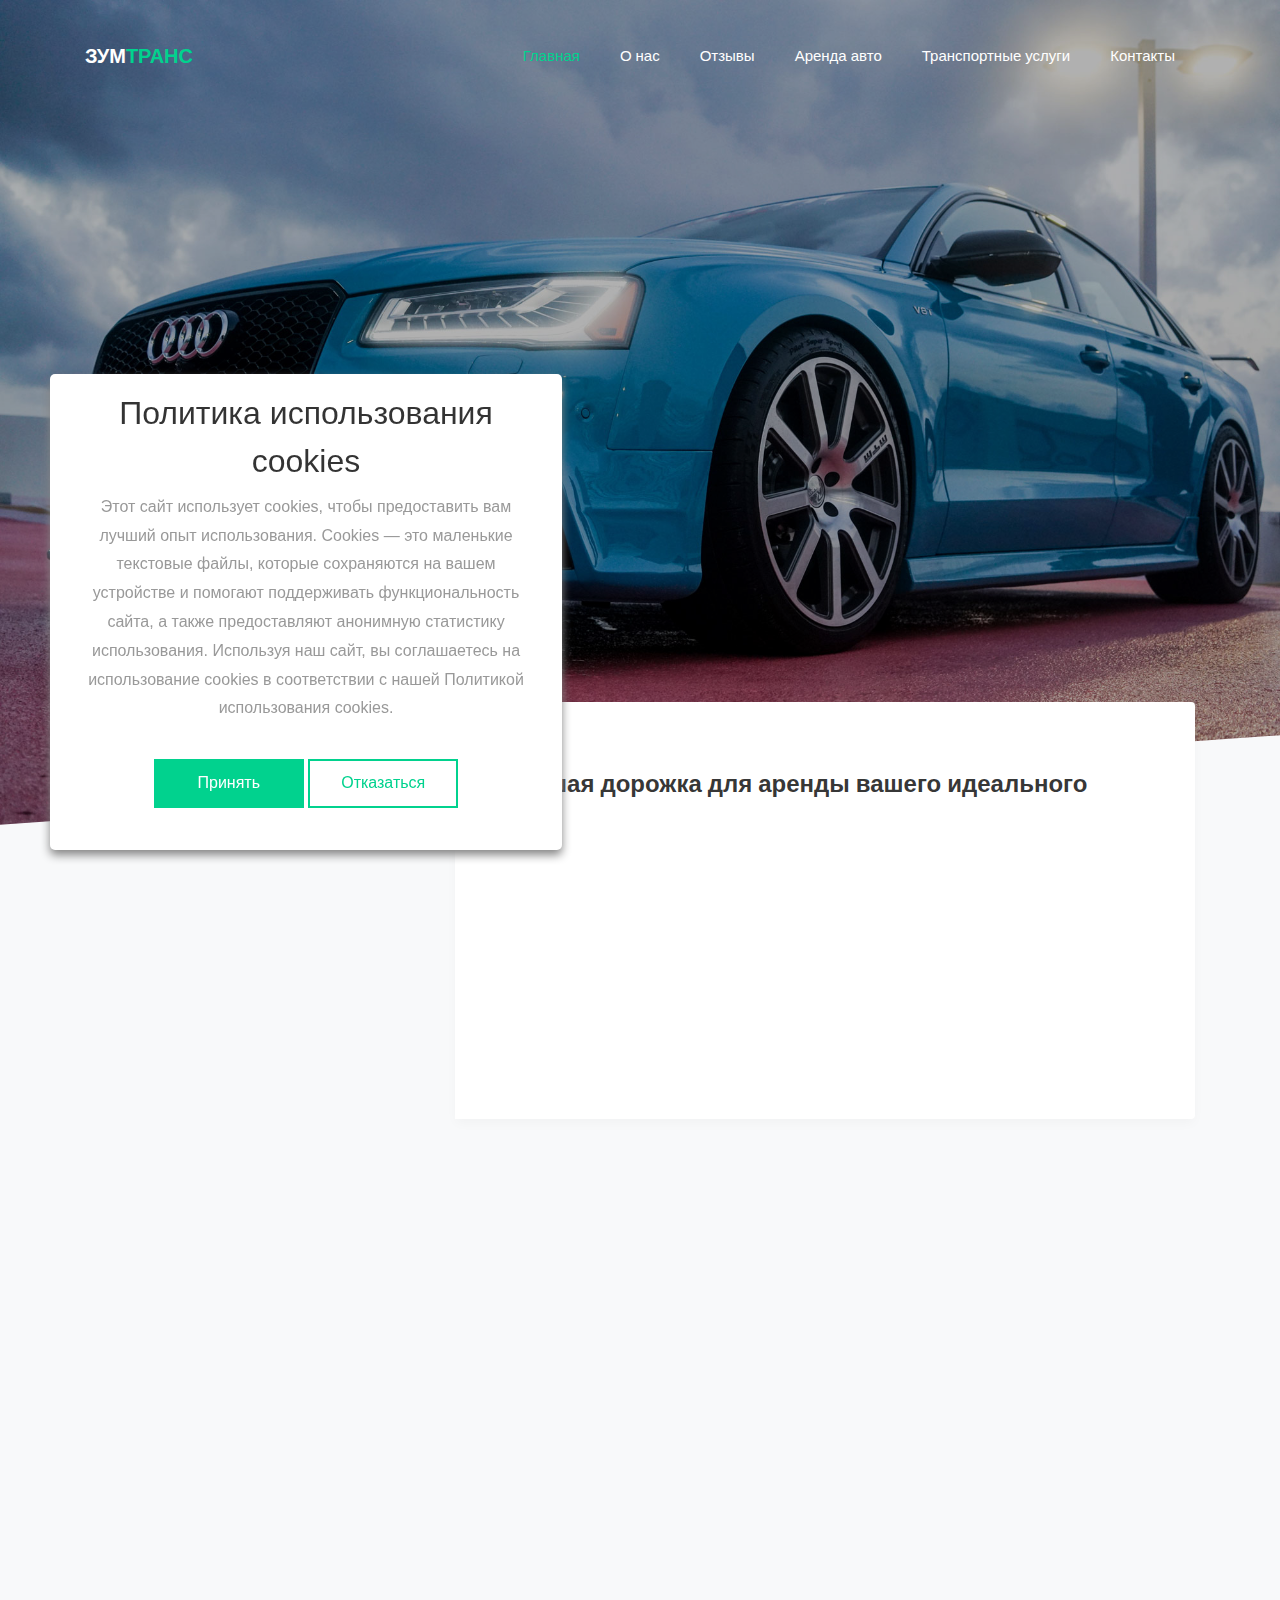
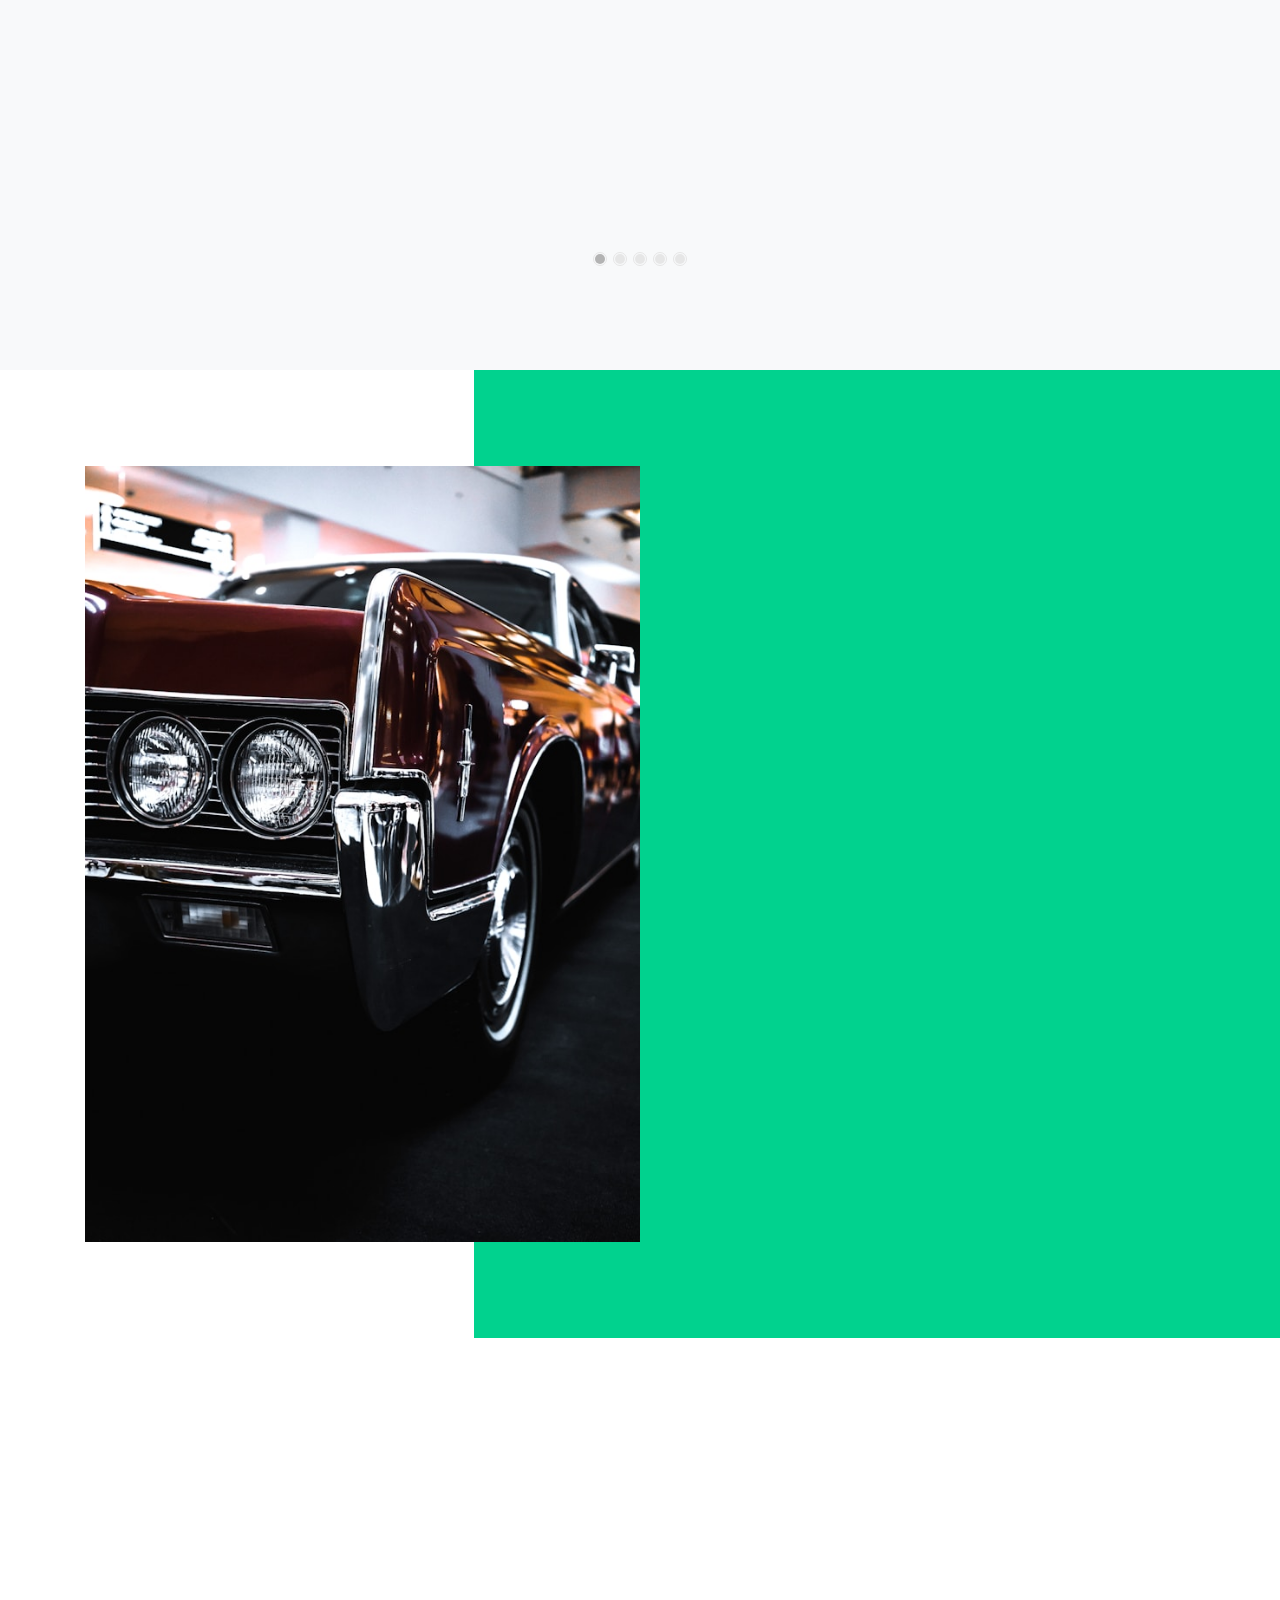
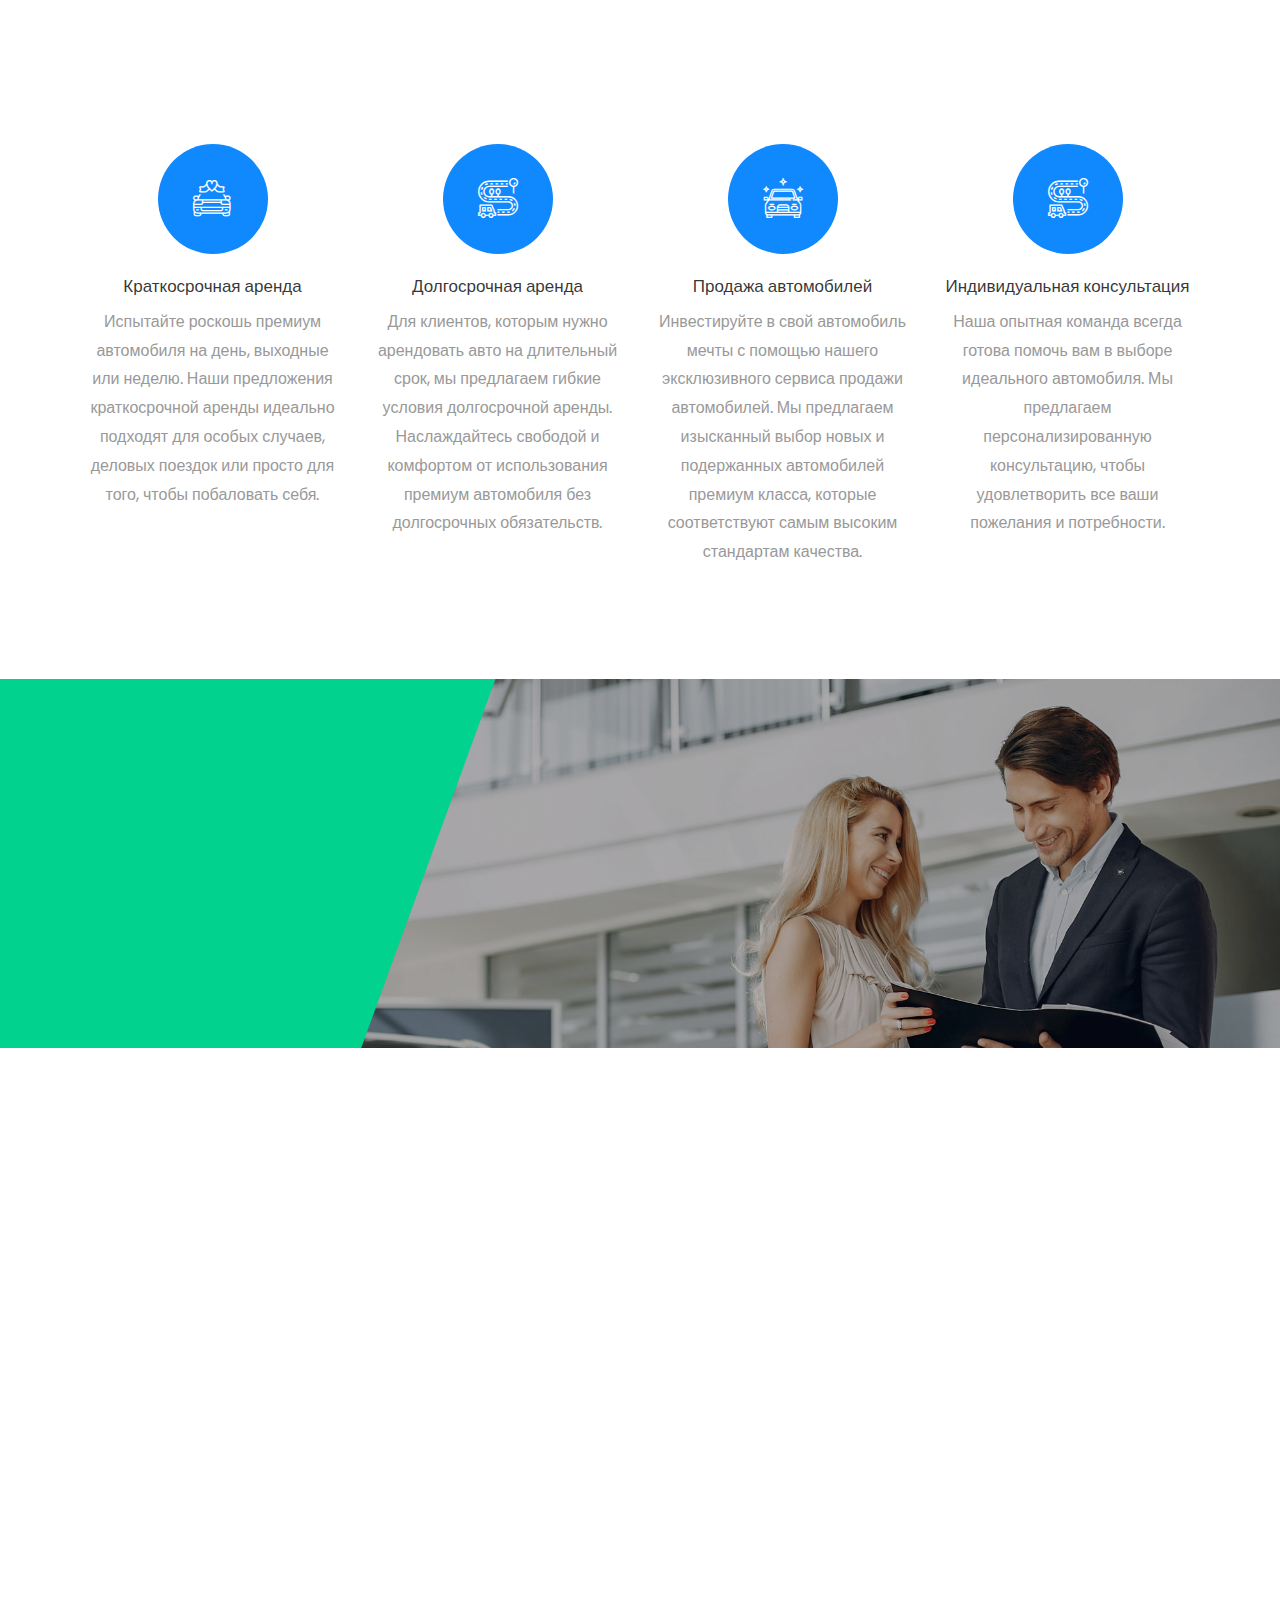
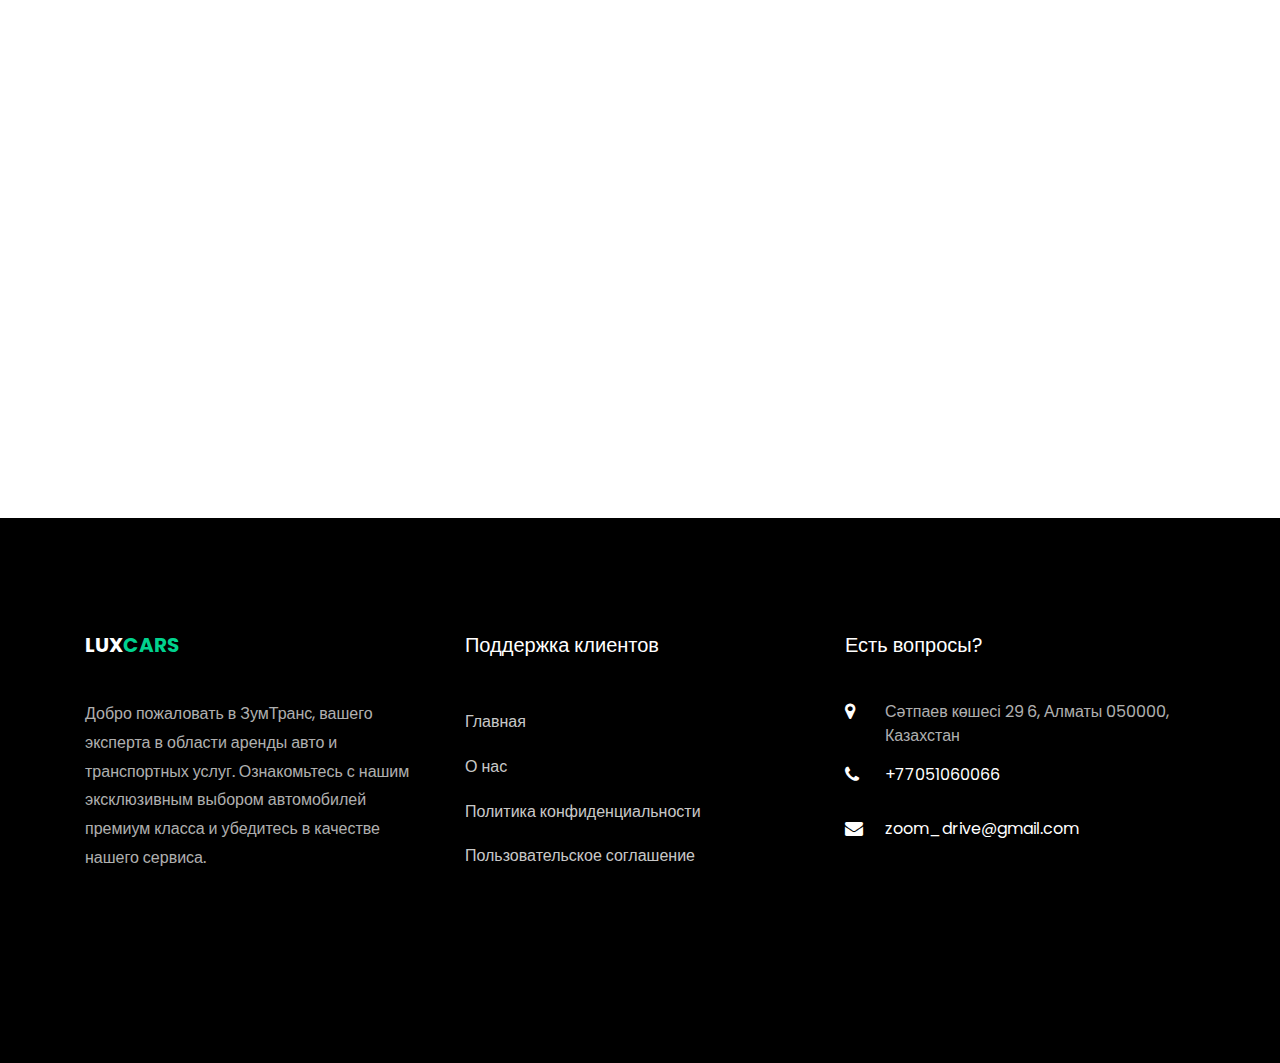
<file: index.html>
<!DOCTYPE html>
<html lang="en">
    <head>
        <title>ЗумТранс</title>
        <meta charset="utf-8" />
        <meta
            name="viewport"
            content="width=device-width, initial-scale=1, shrink-to-fit=no"
        />

        <link
            href="https://fonts.googleapis.com/css?family=Poppins:200,300,400,500,600,700,800&display=swap"
            rel="stylesheet"
        />

        <link rel="stylesheet" href="css/open-iconic-bootstrap.min.css" />
        <link rel="stylesheet" href="css/animate.css" />

        <link rel="stylesheet" href="css/owl.carousel.min.css" />
        <link rel="stylesheet" href="css/owl.theme.default.min.css" />
        <link rel="stylesheet" href="css/magnific-popup.css" />

        <link rel="stylesheet" href="css/aos.css" />

        <link rel="shortcut icon" href="images/fav.png" type="image/x-icon" />

        <link rel="stylesheet" href="css/ionicons.min.css" />

        <link rel="stylesheet" href="css/bootstrap-datepicker.css" />
        <link rel="stylesheet" href="css/jquery.timepicker.css" />

        <link rel="stylesheet" href="css/flaticon.css" />
        <link rel="stylesheet" href="css/icomoon.css" />
        <link rel="stylesheet" href="css/style.css" />
    </head>
    <body>
        <nav
            class="navbar navbar-expand-lg navbar-dark ftco_navbar bg-dark ftco-navbar-light"
            id="ftco-navbar"
        >
            <div class="container">
                <a class="navbar-brand" href="index.html"
                    >Зум<span>Транс</span></a
                >
                <button
                    class="navbar-toggler"
                    type="button"
                    data-toggle="collapse"
                    data-target="#ftco-nav"
                    aria-controls="ftco-nav"
                    aria-expanded="false"
                    aria-label="Переключить меню"
                >
                    <span class="oi oi-menu"></span> Меню
                </button>

                <div class="collapse navbar-collapse" id="ftco-nav">
                    <ul class="navbar-nav ml-auto">
                        <li class="nav-item active">
                            <a href="index.html" class="nav-link">Главная</a>
                        </li>
                        <li class="nav-item">
                            <a href="about.html" class="nav-link">О нас</a>
                        </li>
                        <li class="nav-item">
                            <a href="testimonials.html" class="nav-link"
                                >Отзывы</a
                            >
                        </li>
                        <li class="nav-item">
                            <a href="rent.html" class="nav-link">Аренда авто</a>
                        </li>
                        <li class="nav-item">
                            <a href="service.html" class="nav-link"
                                >Транспортные услуги</a
                            >
                        </li>
                        <li class="nav-item">
                            <a href="contact.html" class="nav-link">Контакты</a>
                        </li>
                    </ul>
                </div>
            </div>
        </nav>
        <!-- END nav -->

        <div
            class="hero-wrap ftco-degree-bg"
            style="background-image: url('images/bg_1.jpg')"
            data-stellar-background-ratio="0.5"
        >
            <div class="overlay"></div>
            <div class="container">
                <div
                    class="row no-gutters slider-text justify-content-start align-items-center justify-content-center"
                >
                    <div class="col-lg-8 ftco-animate">
                        <div class="text w-100 text-center mb-md-5 pb-md-5">
                            <h1 class="mb-4">Добро пожаловать в ЗумТранс</h1>
                            <p style="font-size: 18px">
                                Откройте для себя наш эксклюзивный выбор
                                автомобилей для аренды и перевозок. Независимо
                                от того, нужно ли вам элегантное авто для
                                особого случая или вы ищете транспортные услуги
                                для междугородних перевозок – мы предоставляем
                                лучшие решения для вашего комфорта и удобства.
                            </p>
                        </div>
                    </div>
                </div>
            </div>
        </div>

        <section class="ftco-section ftco-no-pt bg-light">
            <div class="container">
                <div class="row no-gutters">
                    <div class="col-md-12 featured-top">
                        <div class="row no-gutters">
                            <div class="col-md-4 d-flex align-items-center">
                                <form
                                    action="#"
                                    class="request-form ftco-animate bg-primary"
                                >
                                    <h2>Организуйте свою поездку</h2>
                                    <div class="form-group">
                                        <label for="" class="label"
                                            >Место получения</label
                                        >
                                        <input
                                            type="text"
                                            class="form-control"
                                            placeholder="Город, аэропорт, станция и т.д."
                                        />
                                    </div>
                                    <div class="form-group">
                                        <label for="" class="label"
                                            >Место сдачи</label
                                        >
                                        <input
                                            type="text"
                                            class="form-control"
                                            placeholder="Город, аэропорт, станция и т.д."
                                        />
                                    </div>
                                    <div class="d-flex">
                                        <div class="form-group mr-2">
                                            <label for="" class="label"
                                                >Дата получения</label
                                            >
                                            <input
                                                type="text"
                                                class="form-control"
                                                id="book_pick_date"
                                                placeholder="Дата"
                                            />
                                        </div>
                                        <div class="form-group ml-2">
                                            <label for="" class="label"
                                                >Дата сдачи</label
                                            >
                                            <input
                                                type="text"
                                                class="form-control"
                                                id="book_off_date"
                                                placeholder="Дата"
                                            />
                                        </div>
                                    </div>
                                    <div class="form-group">
                                        <label for="" class="label"
                                            >Время получения</label
                                        >
                                        <input
                                            type="text"
                                            class="form-control"
                                            id="time_pick"
                                            placeholder="Время"
                                        />
                                    </div>
                                    <div class="form-group">
                                        <label for="" class="label"
                                            >Email</label
                                        >
                                        <input
                                            type="text"
                                            class="form-control"
                                            id="email"
                                            placeholder="Email"
                                        />
                                        <div
                                            id="result"
                                            style="color: red; font-size: 12px"
                                        ></div>
                                    </div>
                                    <div class="form-group">
                                        <input
                                            type="submit"
                                            id="submit"
                                            onclick="sendForm()"
                                            value="Арендовать авто"
                                            class="btn btn-secondary py-3 px-4"
                                        />
                                    </div>
                                </form>
                            </div>
                            <div class="col-md-8 d-flex align-items-center">
                                <div class="services-wrap rounded-right w-100">
                                    <h3 class="heading-section mb-4">
                                        Лучшая дорожка для аренды вашего
                                        идеального авто
                                    </h3>
                                    <div class="row d-flex mb-4">
                                        <div
                                            class="col-md-4 d-flex align-self-stretch ftco-animate"
                                        >
                                            <div
                                                class="services w-100 text-center"
                                            >
                                                <div
                                                    class="icon d-flex align-items-center justify-content-center"
                                                >
                                                    <span
                                                        class="flaticon-route"
                                                    ></span>
                                                </div>
                                                <div class="text w-100">
                                                    <h3 class="heading mb-2">
                                                        Выберите место получения
                                                    </h3>
                                                </div>
                                            </div>
                                        </div>
                                        <div
                                            class="col-md-4 d-flex align-self-stretch ftco-animate"
                                        >
                                            <div
                                                class="services w-100 text-center"
                                            >
                                                <div
                                                    class="icon d-flex align-items-center justify-content-center"
                                                >
                                                    <span
                                                        class="flaticon-handshake"
                                                    ></span>
                                                </div>
                                                <div class="text w-100">
                                                    <h3 class="heading mb-2">
                                                        Выберите лучшее
                                                        предложение
                                                    </h3>
                                                </div>
                                            </div>
                                        </div>
                                        <div
                                            class="col-md-4 d-flex align-self-stretch ftco-animate"
                                        >
                                            <div
                                                class="services w-100 text-center"
                                            >
                                                <div
                                                    class="icon d-flex align-items-center justify-content-center"
                                                >
                                                    <span
                                                        class="flaticon-rent"
                                                    ></span>
                                                </div>
                                                <div class="text w-100">
                                                    <h3 class="heading mb-2">
                                                        Забронируйте ваше авто
                                                    </h3>
                                                </div>
                                            </div>
                                        </div>
                                    </div>
                                </div>
                            </div>
                        </div>
                    </div>
                </div>
            </div>
        </section>

        <section class="ftco-section ftco-no-pt bg-light">
            <div class="container">
                <div class="row justify-content-center">
                    <div
                        class="col-md-12 heading-section text-center ftco-animate mb-5"
                    >
                        <span class="subheading">Что мы предлагаем</span>
                        <h2 class="mb-2">Рекомендуемые автомобили</h2>
                    </div>
                </div>
                <div class="row">
                    <div class="col-md-12">
                        <div class="carousel-car owl-carousel">
                            <div class="item">
                                <div class="car-wrap rounded ftco-animate">
                                    <div
                                        class="img rounded d-flex align-items-end"
                                        style="
                                            background-image: url(images/offer-car-1.jpg);
                                        "
                                    ></div>
                                    <div class="text">
                                        <h2 class="mb-0">
                                            <a href="#">Audi A8 long</a>
                                        </h2>
                                        <div class="d-flex mb-3">
                                            <span class="cat">Лимузин</span>
                                            <p class="price ml-auto">
                                                200€ <span>/День</span>
                                            </p>
                                        </div>
                                    </div>
                                </div>
                            </div>
                            <div class="item">
                                <div class="car-wrap rounded ftco-animate">
                                    <div
                                        class="img rounded d-flex align-items-end"
                                        style="
                                            background-image: url(images/offer-car-2.jpg);
                                        "
                                    ></div>
                                    <div class="text">
                                        <h2 class="mb-0">
                                            <a href="#">Mercedes Benz E43</a>
                                        </h2>
                                        <div class="d-flex mb-3">
                                            <span class="cat">Лимузин</span>
                                            <p class="price ml-auto">
                                                500€ <span>/День</span>
                                            </p>
                                        </div>
                                    </div>
                                </div>
                            </div>
                            <div class="item">
                                <div class="car-wrap rounded ftco-animate">
                                    <div
                                        class="img rounded d-flex align-items-end"
                                        style="
                                            background-image: url(images/offer-car-3.jpg);
                                        "
                                    ></div>
                                    <div class="text">
                                        <h2 class="mb-0">
                                            <a href="#"
                                                >Bentley Continental GT</a
                                            >
                                        </h2>
                                        <div class="d-flex mb-3">
                                            <span class="cat">Лимузин</span>
                                            <p class="price ml-auto">
                                                1500€ <span>/День</span>
                                            </p>
                                        </div>
                                    </div>
                                </div>
                            </div>
                            <div class="item">
                                <div class="car-wrap rounded ftco-animate">
                                    <div
                                        class="img rounded d-flex align-items-end"
                                        style="
                                            background-image: url(images/offer-car-4.jpg);
                                        "
                                    ></div>
                                    <div class="text">
                                        <h2 class="mb-0">
                                            <a href="#">BMW X6M</a>
                                        </h2>
                                        <div class="d-flex mb-3">
                                            <span class="cat">SUV</span>
                                            <p class="price ml-auto">
                                                1000€ <span>/День</span>
                                            </p>
                                        </div>
                                    </div>
                                </div>
                            </div>
                            <div class="item">
                                <div class="car-wrap rounded ftco-animate">
                                    <div
                                        class="img rounded d-flex align-items-end"
                                        style="
                                            background-image: url(images/offer-car-5.jpg);
                                        "
                                    ></div>
                                    <div class="text">
                                        <h2 class="mb-0">
                                            <a href="#">Ferrari SF90</a>
                                        </h2>
                                        <div class="d-flex mb-3">
                                            <span class="cat"
                                                >Спортивный автомобиль</span
                                            >
                                            <p class="price ml-auto">
                                                2400€ <span>/День</span>
                                            </p>
                                        </div>
                                    </div>
                                </div>
                            </div>
                        </div>
                    </div>
                </div>
            </div>
        </section>

        <section class="ftco-section ftco-about">
            <div class="container">
                <div class="row no-gutters">
                    <div
                        class="col-md-6 p-md-5 img img-2 d-flex justify-content-center align-items-center"
                        style="background-image: url(images/approach.jpg)"
                    ></div>
                    <div class="col-md-6 wrap-about ftco-animate">
                        <div
                            class="heading-section heading-section-white pl-md-5"
                        >
                            <span class="subheading">Наша философия</span>
                            <h2 class="mb-4">Наш подход</h2>

                            <p>
                                Мы уверены, что каждая деталь имеет значение.
                                Наша цель — предоставить вам незабываемый опыт
                                аренды или покупки премиум автомобиля. Наша
                                страсть к роскоши и совершенству отражается в
                                каждом аспекте нашего сервиса.
                            </p>
                            <p>
                                Индивидуальные консультации и решения на заказ.
                                Наш подход начинается с индивидуальных
                                консультаций. Мы уделяем внимание пониманию
                                ваших пожеланий и потребностей, чтобы предложить
                                вам лучшие варианты. Будь то аренда автомобиля
                                для особого события или необходимость в
                                автомобиле для длительных поездок — мы всегда
                                готовы помочь. Мы предоставляем решения, которые
                                точно соответствуют вашим требованиям. От выбора
                                идеального автомобиля до организации
                                дополнительных пожеланий — наша команда всегда
                                готова помочь. Качество и совершенство в каждой
                                детали. Мы уделяем внимание высочайшему качеству
                                и вниманию к деталям. Наш автопарк состоит из
                                тщательно отобранных автомобилей, которые
                                соответствуют самым высоким стандартам. Каждый
                                автомобиль регулярно проходит техническое
                                обслуживание и проверку, чтобы гарантировать вам
                                безопасную и комфортную поездку. Наш сервис не
                                заканчивается на момент передачи автомобиля. Мы
                                предлагаем полную поддержку на протяжении всей
                                аренды автомобиля или его покупки. Наша команда
                                всегда готова предоставить помощь и
                                консультации.
                            </p>
                        </div>
                    </div>
                </div>
            </div>
        </section>

        <section class="ftco-section">
            <div class="container">
                <div class="row justify-content-center mb-5">
                    <div
                        class="col-md-7 text-center heading-section ftco-animate"
                    >
                        <span class="subheading">Наши услуги</span>
                        <h2 class="mb-3">Наши новые услуги</h2>
                        <p>
                            Мы предлагаем широкий спектр услуг для
                            удовлетворения ваших пожеланий и потребностей в
                            отношении аренды и транспортных услуг с премиум
                            автомобилями. Наша цель — предоставить вам
                            первоклассный сервис, будь то аренда автомобиля или
                            его покупка. Мы ставим акцент на высочайшее качество
                            и отличный сервис, чтобы гарантировать вашу полную
                            удовлетворенность.
                        </p>
                    </div>
                </div>
                <div class="row">
                    <div class="col-md-3">
                        <div class="services services-2 w-100 text-center">
                            <div
                                class="icon d-flex align-items-center justify-content-center"
                            >
                                <span class="flaticon-wedding-car"></span>
                            </div>
                            <div class="text w-100">
                                <h3 class="heading mb-2">
                                    Краткосрочная аренда
                                </h3>
                                <p>
                                    Испытайте роскошь премиум автомобиля на
                                    день, выходные или неделю. Наши предложения
                                    краткосрочной аренды идеально подходят для
                                    особых случаев, деловых поездок или просто
                                    для того, чтобы побаловать себя.
                                </p>
                            </div>
                        </div>
                    </div>
                    <div class="col-md-3">
                        <div class="services services-2 w-100 text-center">
                            <div
                                class="icon d-flex align-items-center justify-content-center"
                            >
                                <span class="flaticon-transportation"></span>
                            </div>
                            <div class="text w-100">
                                <h3 class="heading mb-2">
                                    Долгосрочная аренда
                                </h3>
                                <p>
                                    Для клиентов, которым нужно арендовать авто
                                    на длительный срок, мы предлагаем гибкие
                                    условия долгосрочной аренды. Наслаждайтесь
                                    свободой и комфортом от использования
                                    премиум автомобиля без долгосрочных
                                    обязательств.
                                </p>
                            </div>
                        </div>
                    </div>
                    <div class="col-md-3">
                        <div class="services services-2 w-100 text-center">
                            <div
                                class="icon d-flex align-items-center justify-content-center"
                            >
                                <span class="flaticon-car"></span>
                            </div>
                            <div class="text w-100">
                                <h3 class="heading mb-2">
                                    Продажа автомобилей
                                </h3>
                                <p>
                                    Инвестируйте в свой автомобиль мечты с
                                    помощью нашего эксклюзивного сервиса продажи
                                    автомобилей. Мы предлагаем изысканный выбор
                                    новых и подержанных автомобилей премиум
                                    класса, которые соответствуют самым высоким
                                    стандартам качества.
                                </p>
                            </div>
                        </div>
                    </div>
                    <div class="col-md-3">
                        <div class="services services-2 w-100 text-center">
                            <div
                                class="icon d-flex align-items-center justify-content-center"
                            >
                                <span class="flaticon-transportation"></span>
                            </div>
                            <div class="text w-100">
                                <h3 class="heading mb-2">
                                    Индивидуальная консультация
                                </h3>
                                <p>
                                    Наша опытная команда всегда готова помочь
                                    вам в выборе идеального автомобиля. Мы
                                    предлагаем персонализированную консультацию,
                                    чтобы удовлетворить все ваши пожелания и
                                    потребности.
                                </p>
                            </div>
                        </div>
                    </div>
                </div>
            </div>
        </section>

        <section
            class="ftco-section ftco-intro"
            style="background-image: url(images/bg_3.jpg)"
        >
            <div class="overlay"></div>
            <div class="container">
                <div class="row justify-content-end">
                    <div
                        class="col-md-6 heading-section heading-section-white ftco-animate"
                    >
                        <h2 class="mb-3">
                            Хотите заработать с нами? Не опоздайте.
                        </h2>
                        <a href="contact.html" class="btn btn-primary btn-lg">
                            Связаться с нами
                        </a>
                    </div>
                </div>
            </div>
        </section>

        <section class="ftco-section">
            <div class="container">
                <div class="row justify-content-center mb-5">
                    <div
                        class="col-md-7 heading-section text-center ftco-animate"
                    >
                        <span class="subheading">Наш блог</span>
                        <h2>Наши последние статьи</h2>
                        <p>
                            Узнайте больше о мире премиум автомобилей с помощью
                            наших информативных статей в блоге. Мы делимся с
                            вами советами, новостями и последними тенденциями в
                            аренде авто и транспортных услугах. Будьте в курсе
                            последних технологий и трендов в автомобильной
                            отрасли.
                        </p>
                    </div>
                </div>
                <div class="row d-flex">
                    <div class="col-md-4 d-flex ftco-animate">
                        <div class="blog-entry justify-content-end">
                            <a
                                class="block-20"
                                style="
                                    background-image: url('images/blog-1.jpg');
                                "
                            ></a>
                            <div class="text pt-4">
                                <div class="meta mb-3">
                                    <div><a href="#">29 Окт. 2023</a></div>
                                    <div>
                                        <a href="#" class="meta-chat"
                                            ><span class="icon-chat"></span>
                                            3</a
                                        >
                                    </div>
                                </div>
                                <h3 class="heading mt-2">
                                    <a href="#"
                                        >Советы по выбору правильного автомобиля
                                        для аренды</a
                                    >
                                </h3>
                                <p>
                                    Узнайте, как выбрать идеальный автомобиль
                                    для аренды в зависимости от ваших
                                    потребностей. Мы дадим вам советы, как
                                    учитывать производительность, комфорт и
                                    стиль.
                                </p>
                            </div>
                        </div>
                    </div>
                    <div class="col-md-4 d-flex ftco-animate">
                        <div class="blog-entry justify-content-end">
                            <a
                                class="block-20"
                                style="
                                    background-image: url('images/blog-2.jpg');
                                "
                            ></a>
                            <div class="text pt-4">
                                <div class="meta mb-3">
                                    <div><a href="#">9 Сен. 2023</a></div>
                                    <div>
                                        <a href="#" class="meta-chat"
                                            ><span class="icon-chat"></span>
                                            12</a
                                        >
                                    </div>
                                </div>
                                <h3 class="heading mt-2">
                                    <a href="#"
                                        >Новые технологии в автомобилях премиум
                                        класса</a
                                    >
                                </h3>
                                <p>
                                    Узнайте о самых последних технологиях и
                                    инновациях в премиум автомобилях, которые
                                    могут изменить ваше водительское
                                    впечатление.
                                </p>
                            </div>
                        </div>
                    </div>
                    <div class="col-md-4 d-flex ftco-animate">
                        <div class="blog-entry">
                            <a
                                class="block-20"
                                style="
                                    background-image: url('images/blog-3.jpg');
                                "
                            ></a>
                            <div class="text pt-4">
                                <div class="meta mb-3">
                                    <div><a href="#">29 Май. 2024</a></div>
                                    <div>
                                        <a href="#" class="meta-chat"
                                            ><span class="icon-chat"></span>
                                            31</a
                                        >
                                    </div>
                                </div>
                                <h3 class="heading mt-2">
                                    <a href="#"
                                        >Преимущества долгосрочной аренды
                                        премиум автомобиля</a
                                    >
                                </h3>
                                <p>
                                    Откройте для себя преимущества долгосрочной
                                    аренды автомобиля премиум класса и узнайте,
                                    почему это привлекательный вариант для
                                    многих клиентов.
                                </p>
                            </div>
                        </div>
                    </div>
                </div>
            </div>
        </section>

        <footer class="ftco-footer ftco-bg-dark ftco-section">
            <div class="container">
                <div class="row mb-5">
                    <div class="col-md-4">
                        <div class="ftco-footer-widget mb-4">
                            <h2 class="ftco-heading-2">
                                <a href="#" class="logo"
                                    >Lux<span>Cars</span></a
                                >
                            </h2>
                            <p>
                                Добро пожаловать в ЗумТранс, вашего эксперта в
                                области аренды авто и транспортных услуг.
                                Ознакомьтесь с нашим эксклюзивным выбором
                                автомобилей премиум класса и убедитесь в
                                качестве нашего сервиса.
                            </p>
                        </div>
                    </div>
                    <div class="col-md-4">
                        <div class="ftco-footer-widget mb-4">
                            <h2 class="ftco-heading-2">Поддержка клиентов</h2>
                            <ul class="list-unstyled">
                                <li>
                                    <a href="index.html" class="py-2 d-block"
                                        >Главная</a
                                    >
                                </li>
                                <li>
                                    <a href="about.html" class="py-2 d-block"
                                        >О нас</a
                                    >
                                </li>
                                <li>
                                    <a
                                        href="privacy-policy.html"
                                        class="py-2 d-block"
                                        >Политика конфиденциальности</a
                                    >
                                </li>
                                <li>
                                    <a
                                        href="terms-of-use.html"
                                        class="py-2 d-block"
                                        >Пользовательское соглашение</a
                                    >
                                </li>
                            </ul>
                        </div>
                    </div>
                    <div class="col-md-4">
                        <div class="ftco-footer-widget mb-4">
                            <h2 class="ftco-heading-2">Есть вопросы?</h2>
                            <div class="block-23 mb-3">
                                <ul>
                                    <li>
                                        <span
                                            class="icon icon-map-marker"
                                        ></span
                                        ><span class="text"
                                            >Сәтпаев көшесі 29 6, Алматы 050000,
                                            Казахстан</span
                                        >
                                    </li>
                                    <li>
                                        <a href="#"
                                            ><span
                                                class="icon icon-phone"
                                            ></span
                                            ><span class="text"
                                                >+77051060066</span
                                            ></a
                                        >
                                    </li>
                                    <li>
                                        <a href="#"
                                            ><span
                                                class="icon icon-envelope"
                                            ></span
                                            ><span class="text"
                                                >zoom_drive@gmail.com</span
                                            ></a
                                        >
                                    </li>
                                </ul>
                            </div>
                        </div>
                    </div>
                </div>
            </div>
        </footer>

        <!-- Cookie banner -->
        <div class="cookie-wrapper show">
            <div>
                <i class="bx bx-cookie"></i>
                <h2 style="text-align: center">
                    Политика использования cookies
                </h2>
            </div>

            <div class="data">
                <p>
                    Этот сайт использует cookies, чтобы предоставить вам лучший
                    опыт использования. Cookies — это маленькие текстовые файлы,
                    которые сохраняются на вашем устройстве и помогают
                    поддерживать функциональность сайта, а также предоставляют
                    анонимную статистику использования. Используя наш сайт, вы
                    соглашаетесь на использование cookies в соответствии с нашей
                    Политикой использования cookies.
                </p>
            </div>

            <div class="buttons">
                <button class="cookie-button" id="acceptBtn">Принять</button>
                <button class="cookie-button" id="declineBtn">
                    Отказаться
                </button>
            </div>
        </div>
        <!-- End Cookie banner -->

        <!-- loader -->
        <div id="ftco-loader" class="show fullscreen">
            <svg class="circular" width="48px" height="48px">
                <circle
                    class="path-bg"
                    cx="24"
                    cy="24"
                    r="22"
                    fill="none"
                    stroke-width="4"
                    stroke="#eeeeee"
                />
                <circle
                    class="path"
                    cx="24"
                    cy="24"
                    r="22"
                    fill="none"
                    stroke-width="4"
                    stroke-miterlimit="10"
                    stroke="#F96D00"
                />
            </svg>
        </div>

        <script src="js/jquery.min.js"></script>
        <script src="js/jquery-migrate-3.0.1.min.js"></script>
        <script src="js/popper.min.js"></script>
        <script src="js/bootstrap.min.js"></script>
        <script src="js/jquery.easing.1.3.js"></script>
        <script src="js/jquery.waypoints.min.js"></script>
        <script src="js/jquery.stellar.min.js"></script>
        <script src="js/owl.carousel.min.js"></script>
        <script src="js/jquery.magnific-popup.min.js"></script>
        <script src="js/aos.js"></script>
        <script src="js/jquery.animateNumber.min.js"></script>
        <script src="js/bootstrap-datepicker.js"></script>
        <script src="js/jquery.timepicker.min.js"></script>
        <script src="js/scrollax.min.js"></script>
        <script src="js/main.js"></script>
        <script src="js/cookiebanner.js"></script>
        <script src="js/contact-form.js"></script>
    </body>
</html>
</file>
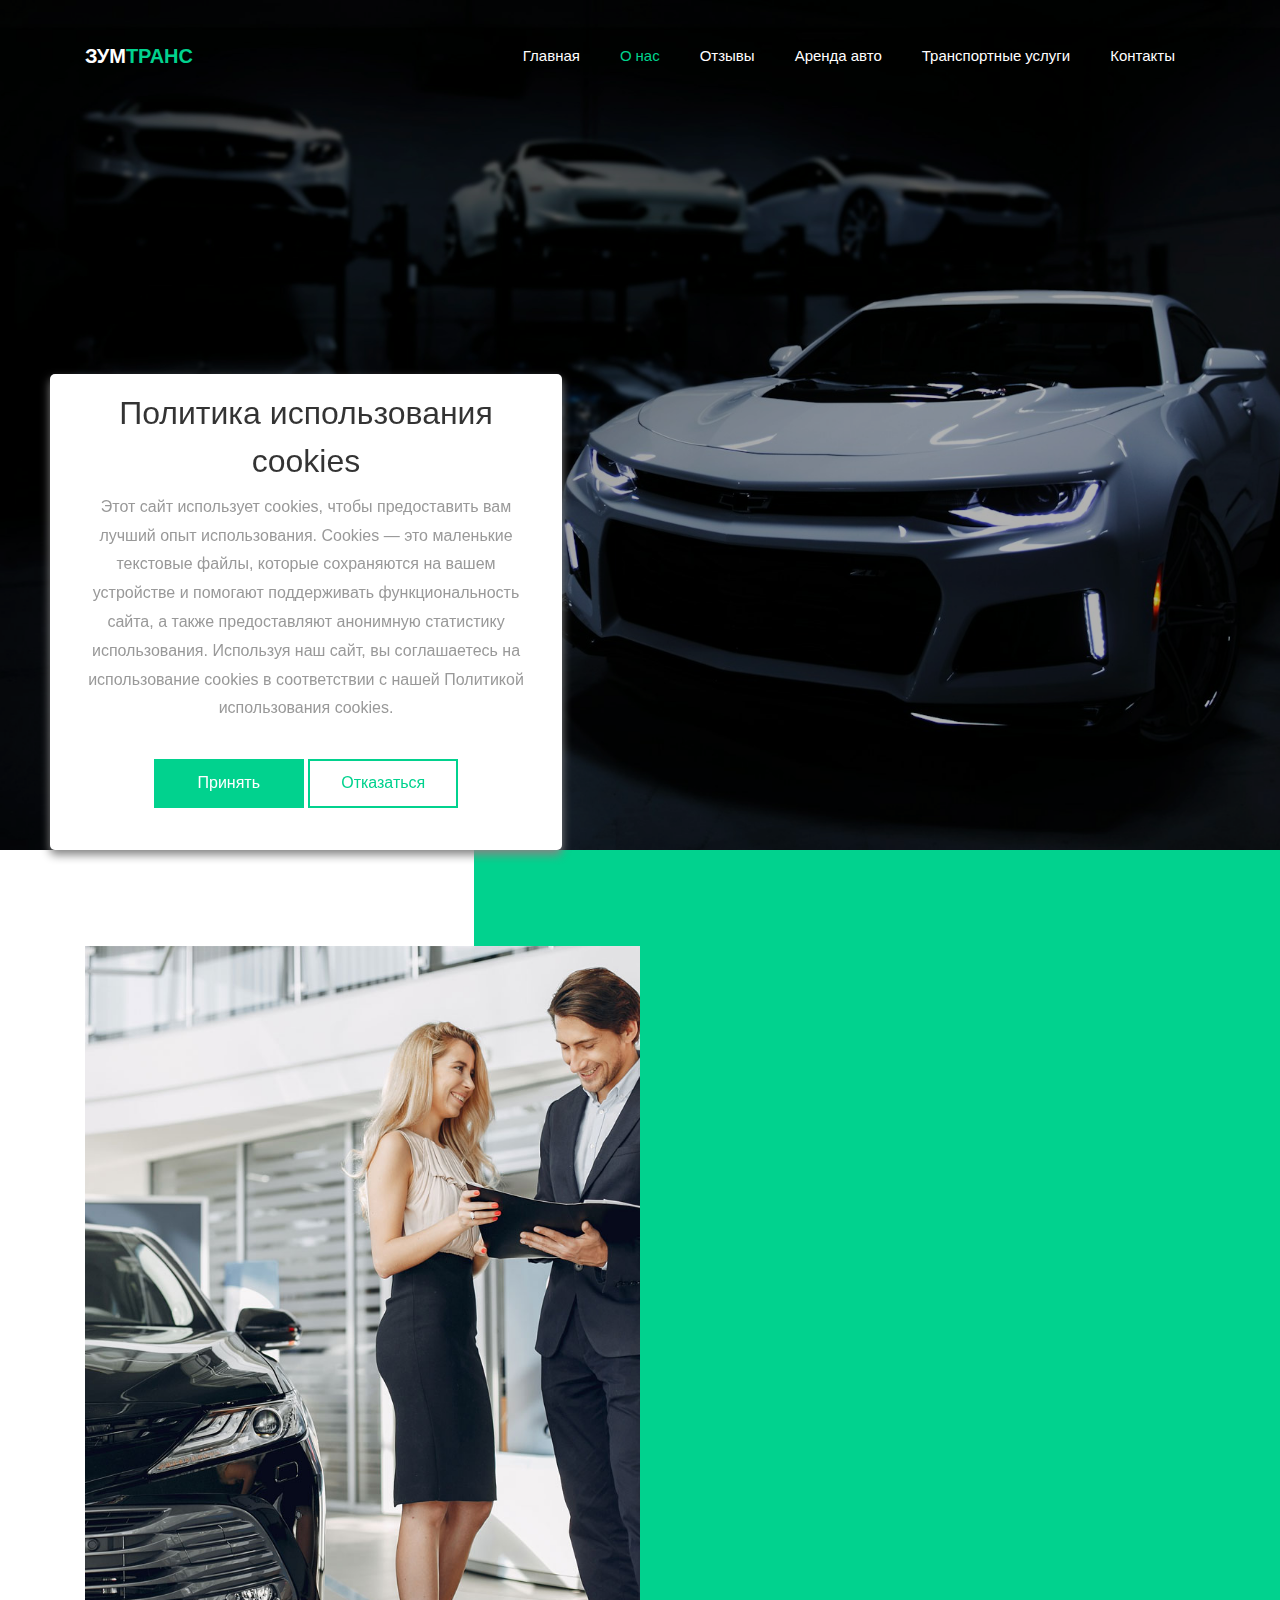
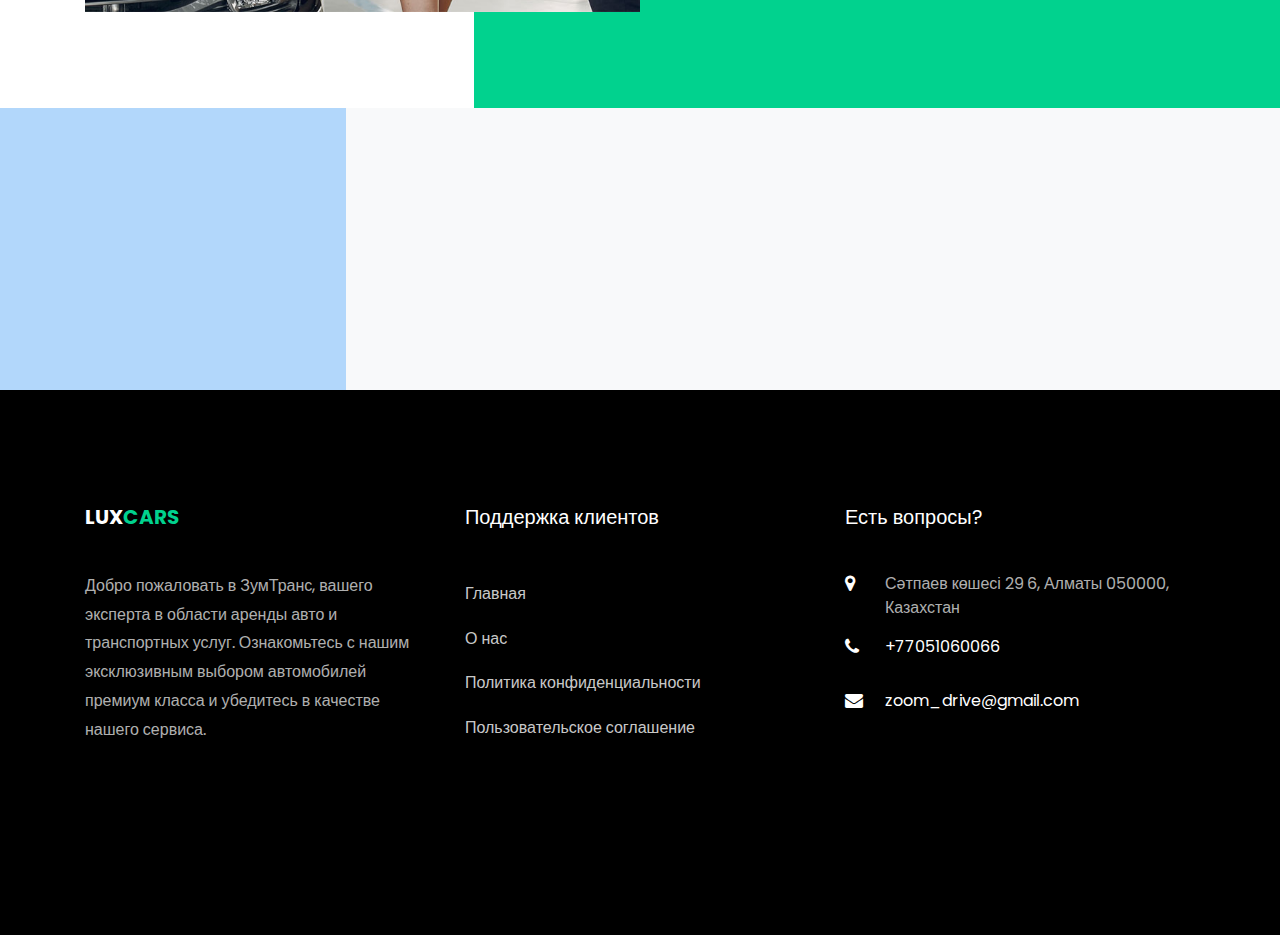
<file: about.html>
<!DOCTYPE html>
<html lang="en">
    <head>
        <title>ЗумТранс</title>
        <meta charset="utf-8" />
        <meta
            name="viewport"
            content="width=device-width, initial-scale=1, shrink-to-fit=no"
        />

        <link
            href="https://fonts.googleapis.com/css?family=Poppins:200,300,400,500,600,700,800&display=swap"
            rel="stylesheet"
        />

        <link rel="stylesheet" href="css/open-iconic-bootstrap.min.css" />
        <link rel="stylesheet" href="css/animate.css" />

        <link rel="stylesheet" href="css/owl.carousel.min.css" />
        <link rel="stylesheet" href="css/owl.theme.default.min.css" />
        <link rel="stylesheet" href="css/magnific-popup.css" />

        <link rel="stylesheet" href="css/aos.css" />

        <link rel="shortcut icon" href="images/fav.png" type="image/x-icon" />

        <link rel="stylesheet" href="css/ionicons.min.css" />

        <link rel="stylesheet" href="css/bootstrap-datepicker.css" />
        <link rel="stylesheet" href="css/jquery.timepicker.css" />

        <link rel="stylesheet" href="css/flaticon.css" />
        <link rel="stylesheet" href="css/icomoon.css" />
        <link rel="stylesheet" href="css/style.css" />
    </head>
    <body>
        <nav
            class="navbar navbar-expand-lg navbar-dark ftco_navbar bg-dark ftco-navbar-light"
            id="ftco-navbar"
        >
            <div class="container">
                <a class="navbar-brand" href="index.html"
                    >Зум<span>Транс</span></a
                >
                <button
                    class="navbar-toggler"
                    type="button"
                    data-toggle="collapse"
                    data-target="#ftco-nav"
                    aria-controls="ftco-nav"
                    aria-expanded="false"
                    aria-label="Переключить меню"
                >
                    <span class="oi oi-menu"></span> Меню
                </button>

                <div class="collapse navbar-collapse" id="ftco-nav">
                    <ul class="navbar-nav ml-auto">
                        <li class="nav-item">
                            <a href="index.html" class="nav-link">Главная</a>
                        </li>
                        <li class="nav-item active">
                            <a href="about.html" class="nav-link">О нас</a>
                        </li>
                        <li class="nav-item">
                            <a href="testimonials.html" class="nav-link"
                                >Отзывы</a
                            >
                        </li>
                        <li class="nav-item">
                            <a href="rent.html" class="nav-link">Аренда авто</a>
                        </li>
                        <li class="nav-item">
                            <a href="service.html" class="nav-link"
                                >Транспортные услуги</a
                            >
                        </li>
                        <li class="nav-item">
                            <a href="contact.html" class="nav-link">Контакты</a>
                        </li>
                    </ul>
                </div>
            </div>
        </nav>
        <!-- END nav -->

        <section
            class="hero-wrap hero-wrap-2 js-fullheight"
            style="background-image: url('images/bg_4.jpg')"
            data-stellar-background-ratio="0.5"
        >
            <div class="overlay"></div>
            <div class="container">
                <div
                    class="row no-gutters slider-text js-fullheight align-items-end justify-content-start"
                >
                    <div class="col-md-9 ftco-animate pb-5">
                        <p class="breadcrumbs">
                            <span class="mr-2"
                                ><a href="index.html"
                                    >Главная
                                    <i class="ion-ios-arrow-forward"></i></a
                            ></span>
                            <span>О нас</span>
                        </p>
                        <h1 class="mb-3 bread">О нас</h1>
                    </div>
                </div>
            </div>
        </section>

        <section class="ftco-section ftco-about">
            <div class="container">
                <div class="row no-gutters">
                    <div
                        class="col-md-6 p-md-5 img img-2 d-flex justify-content-center align-items-center"
                        style="background-image: url(images/about.jpg)"
                    ></div>
                    <div class="col-md-6 wrap-about ftco-animate">
                        <div
                            class="heading-section heading-section-white pl-md-5"
                        >
                            <span class="subheading">О нас</span>
                            <h2 class="mb-4">
                                Ваши эксперты по аренде авто и транспортным
                                услугам
                            </h2>

                            <p>
                                Добро пожаловать! Мы — ваш надежный партнер в
                                области аренды авто и транспортных услуг. Наша
                                компания специализируется на предоставлении
                                эксклюзивных услуг по аренде автомобилей
                                премиум-класса для любых нужд, включая
                                междугородние перевозки. Независимо от того,
                                ищете ли вы роскошное авто для особого случая,
                                деловой поездки или просто для удовольствия от
                                вождения, у нас есть то, что вам нужно.
                            </p>
                            <p>
                                Наш автопарк включает в себя разнообразные
                                автомобили, от элегантных лимузинов и спортивных
                                автомобилей до стильных внедорожников и многого
                                другого. Каждый автомобиль в нашем автопарке
                                тщательно отобран, чтобы соответствовать самым
                                высоким стандартам качества, безопасности и
                                комфорта. Мы гарантируем непревзойденный опыт
                                вождения для каждого клиента.
                            </p>
                        </div>
                    </div>
                </div>
            </div>
        </section>

        <section
            class="ftco-counter ftco-section img bg-light"
            id="section-counter"
        >
            <div class="overlay"></div>
            <div class="container">
                <div class="row">
                    <div
                        class="col-md-6 col-lg-3 justify-content-center counter-wrap ftco-animate"
                    >
                        <div class="block-18">
                            <div
                                class="text text-border d-flex align-items-center"
                            >
                                <strong class="number" data-number="12"
                                    >0</strong
                                >
                                <span>Лет <br />опыта</span>
                            </div>
                        </div>
                    </div>
                    <div
                        class="col-md-6 col-lg-3 justify-content-center counter-wrap ftco-animate"
                    >
                        <div class="block-18">
                            <div
                                class="text text-border d-flex align-items-center"
                            >
                                <strong class="number" data-number="256"
                                    >0</strong
                                >
                                <span>Всего <br />автомобилей</span>
                            </div>
                        </div>
                    </div>
                    <div
                        class="col-md-6 col-lg-3 justify-content-center counter-wrap ftco-animate"
                    >
                        <div class="block-18">
                            <div
                                class="text text-border d-flex align-items-center"
                            >
                                <strong class="number" data-number="2590"
                                    >0</strong
                                >
                                <span>Довольных <br />клиентов</span>
                            </div>
                        </div>
                    </div>
                    <div
                        class="col-md-6 col-lg-3 justify-content-center counter-wrap ftco-animate"
                    >
                        <div class="block-18">
                            <div class="text d-flex align-items-center">
                                <strong class="number" data-number="67"
                                    >0</strong
                                >
                                <span>Завершенных <br />проектов</span>
                            </div>
                        </div>
                    </div>
                </div>
            </div>
        </section>

        <footer class="ftco-footer ftco-bg-dark ftco-section">
            <div class="container">
                <div class="row mb-5">
                    <div class="col-md-4">
                        <div class="ftco-footer-widget mb-4">
                            <h2 class="ftco-heading-2">
                                <a href="#" class="logo"
                                    >Lux<span>Cars</span></a
                                >
                            </h2>
                            <p>
                                Добро пожаловать в ЗумТранс, вашего эксперта в
                                области аренды авто и транспортных услуг.
                                Ознакомьтесь с нашим эксклюзивным выбором
                                автомобилей премиум класса и убедитесь в
                                качестве нашего сервиса.
                            </p>
                        </div>
                    </div>
                    <div class="col-md-4">
                        <div class="ftco-footer-widget mb-4">
                            <h2 class="ftco-heading-2">Поддержка клиентов</h2>
                            <ul class="list-unstyled">
                                <li>
                                    <a href="index.html" class="py-2 d-block"
                                        >Главная</a
                                    >
                                </li>
                                <li>
                                    <a href="about.html" class="py-2 d-block"
                                        >О нас</a
                                    >
                                </li>
                                <li>
                                    <a
                                        href="privacy-policy.html"
                                        class="py-2 d-block"
                                        >Политика конфиденциальности</a
                                    >
                                </li>
                                <li>
                                    <a
                                        href="terms-of-use.html"
                                        class="py-2 d-block"
                                        >Пользовательское соглашение</a
                                    >
                                </li>
                            </ul>
                        </div>
                    </div>
                    <div class="col-md-4">
                        <div class="ftco-footer-widget mb-4">
                            <h2 class="ftco-heading-2">Есть вопросы?</h2>
                            <div class="block-23 mb-3">
                                <ul>
                                    <li>
                                        <span
                                            class="icon icon-map-marker"
                                        ></span
                                        ><span class="text"
                                            >Сәтпаев көшесі 29 6, Алматы 050000,
                                            Казахстан</span
                                        >
                                    </li>
                                    <li>
                                        <a href="#"
                                            ><span
                                                class="icon icon-phone"
                                            ></span
                                            ><span class="text"
                                                >+77051060066</span
                                            ></a
                                        >
                                    </li>
                                    <li>
                                        <a href="#"
                                            ><span
                                                class="icon icon-envelope"
                                            ></span
                                            ><span class="text"
                                                >zoom_drive@gmail.com</span
                                            ></a
                                        >
                                    </li>
                                </ul>
                            </div>
                        </div>
                    </div>
                </div>
            </div>
        </footer>

        <!-- Cookie banner -->
        <div class="cookie-wrapper show">
            <div>
                <i class="bx bx-cookie"></i>
                <h2 style="text-align: center">
                    Политика использования cookies
                </h2>
            </div>

            <div class="data">
                <p>
                    Этот сайт использует cookies, чтобы предоставить вам лучший
                    опыт использования. Cookies — это маленькие текстовые файлы,
                    которые сохраняются на вашем устройстве и помогают
                    поддерживать функциональность сайта, а также предоставляют
                    анонимную статистику использования. Используя наш сайт, вы
                    соглашаетесь на использование cookies в соответствии с нашей
                    Политикой использования cookies.
                </p>
            </div>

            <div class="buttons">
                <button class="cookie-button" id="acceptBtn">Принять</button>
                <button class="cookie-button" id="declineBtn">
                    Отказаться
                </button>
            </div>
        </div>
        <!-- End Cookie banner -->

        <!-- loader -->
        <div id="ftco-loader" class="show fullscreen">
            <svg class="circular" width="48px" height="48px">
                <circle
                    class="path-bg"
                    cx="24"
                    cy="24"
                    r="22"
                    fill="none"
                    stroke-width="4"
                    stroke="#eeeeee"
                />
                <circle
                    class="path"
                    cx="24"
                    cy="24"
                    r="22"
                    fill="none"
                    stroke-width="4"
                    stroke-miterlimit="10"
                    stroke="#F96D00"
                />
            </svg>
        </div>

        <script src="js/jquery.min.js"></script>
        <script src="js/jquery-migrate-3.0.1.min.js"></script>
        <script src="js/popper.min.js"></script>
        <script src="js/bootstrap.min.js"></script>
        <script src="js/jquery.easing.1.3.js"></script>
        <script src="js/jquery.waypoints.min.js"></script>
        <script src="js/jquery.stellar.min.js"></script>
        <script src="js/owl.carousel.min.js"></script>
        <script src="js/jquery.magnific-popup.min.js"></script>
        <script src="js/aos.js"></script>
        <script src="js/jquery.animateNumber.min.js"></script>
        <script src="js/bootstrap-datepicker.js"></script>
        <script src="js/jquery.timepicker.min.js"></script>
        <script src="js/scrollax.min.js"></script>
        <script src="js/main.js"></script>
        <script src="js/cookiebanner.js"></script>
    </body>
</html>
</file>
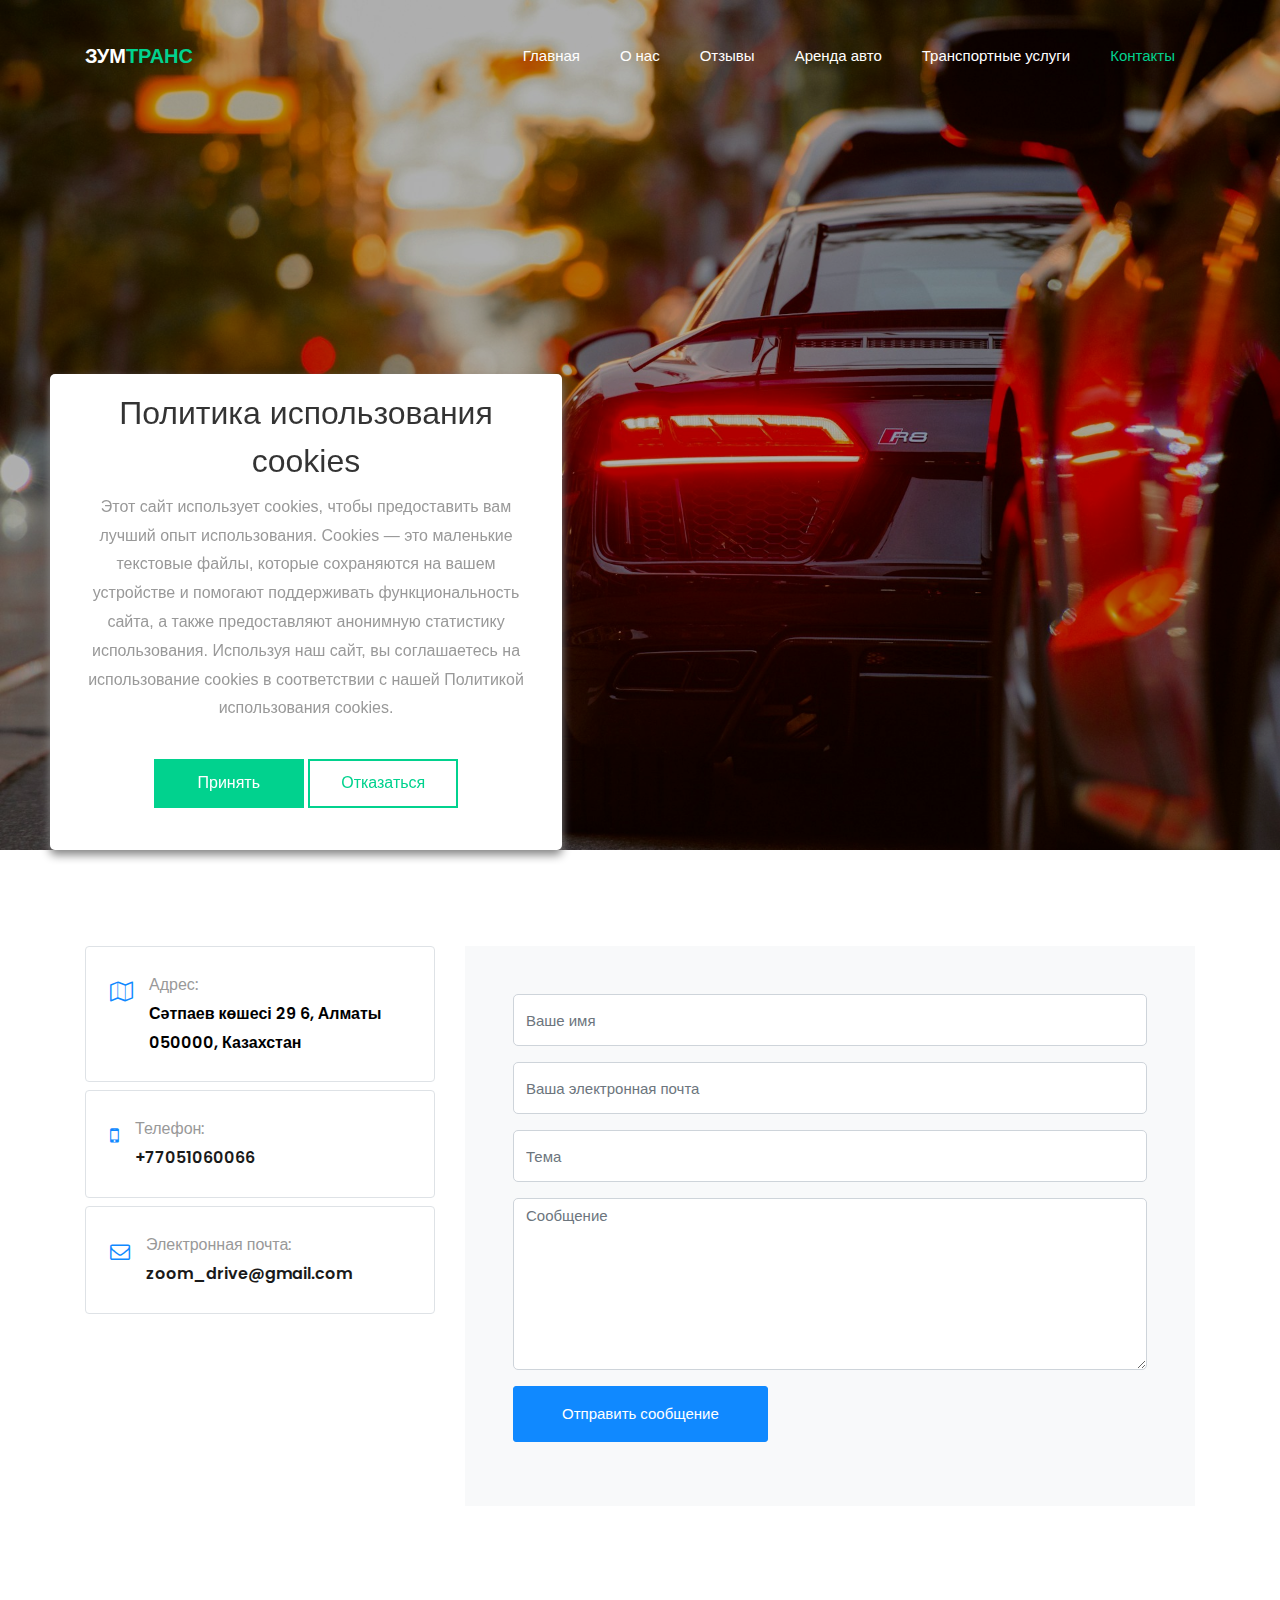
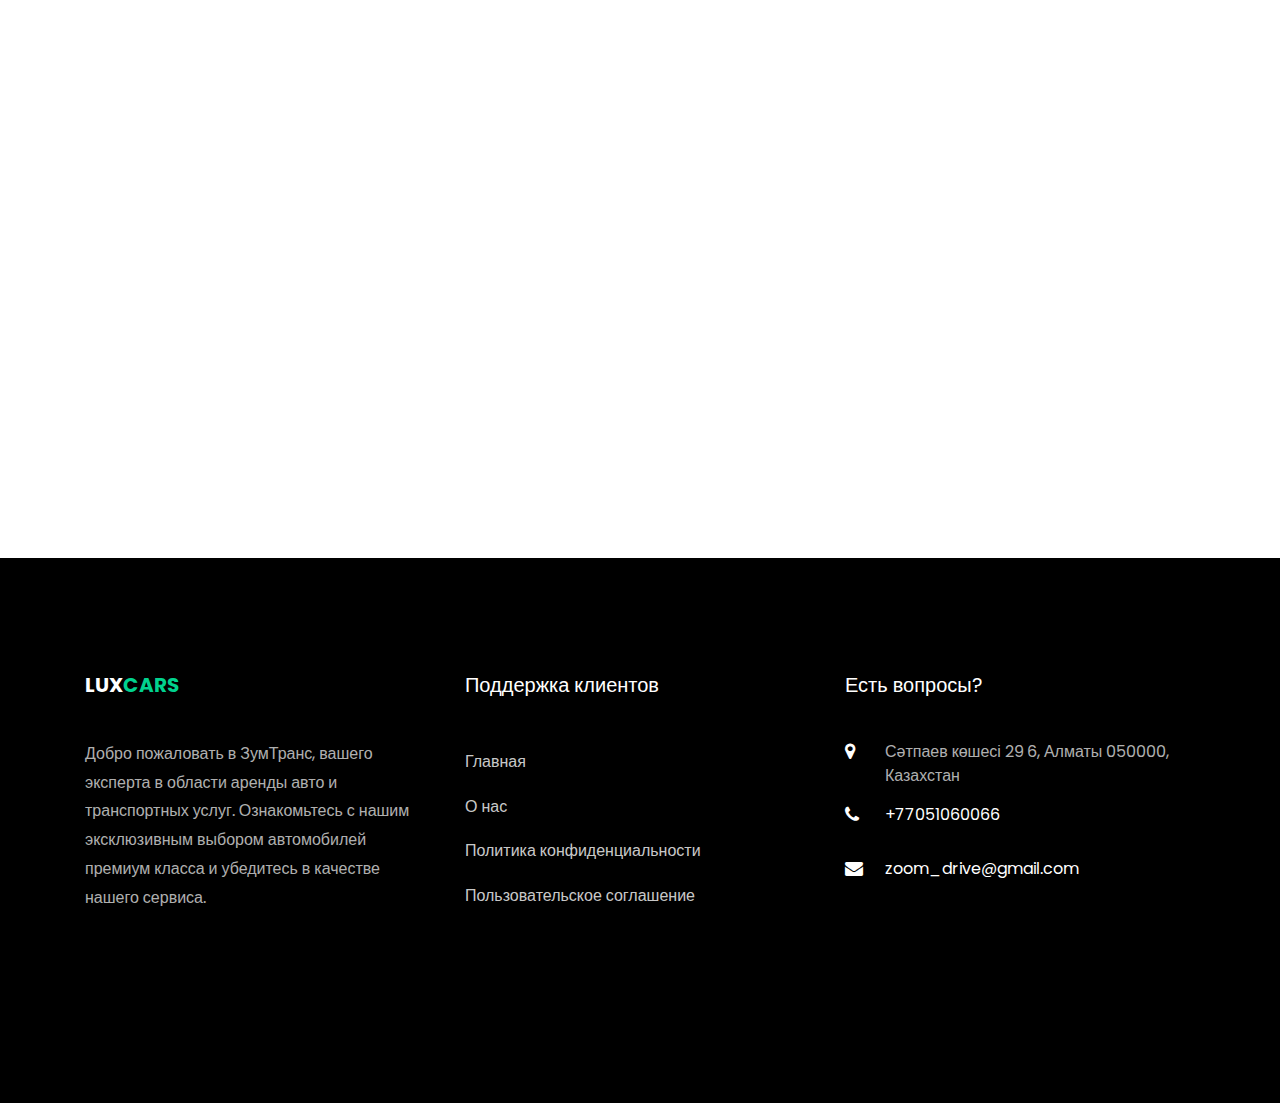
<file: contact.html>
<!DOCTYPE html>
<html lang="en">
    <head>
        <title>ЗумТранс</title>
        <meta charset="utf-8" />
        <meta
            name="viewport"
            content="width=device-width, initial-scale=1, shrink-to-fit=no"
        />

        <link
            href="https://fonts.googleapis.com/css?family=Poppins:200,300,400,500,600,700,800&display=swap"
            rel="stylesheet"
        />

        <link rel="stylesheet" href="css/open-iconic-bootstrap.min.css" />
        <link rel="stylesheet" href="css/animate.css" />

        <link rel="stylesheet" href="css/owl.carousel.min.css" />
        <link rel="stylesheet" href="css/owl.theme.default.min.css" />
        <link rel="stylesheet" href="css/magnific-popup.css" />

        <link rel="stylesheet" href="css/aos.css" />

        <link rel="shortcut icon" href="images/fav.png" type="image/x-icon" />

        <link rel="stylesheet" href="css/ionicons.min.css" />

        <link rel="stylesheet" href="css/bootstrap-datepicker.css" />
        <link rel="stylesheet" href="css/jquery.timepicker.css" />

        <link rel="stylesheet" href="css/flaticon.css" />
        <link rel="stylesheet" href="css/icomoon.css" />
        <link rel="stylesheet" href="css/style.css" />
    </head>
    <body>
        <nav
            class="navbar navbar-expand-lg navbar-dark ftco_navbar bg-dark ftco-navbar-light"
            id="ftco-navbar"
        >
            <div class="container">
                <a class="navbar-brand" href="index.html"
                    >Зум<span>Транс</span></a
                >
                <button
                    class="navbar-toggler"
                    type="button"
                    data-toggle="collapse"
                    data-target="#ftco-nav"
                    aria-controls="ftco-nav"
                    aria-expanded="false"
                    aria-label="Переключить меню"
                >
                    <span class="oi oi-menu"></span> Меню
                </button>

                <div class="collapse navbar-collapse" id="ftco-nav">
                    <ul class="navbar-nav ml-auto">
                        <li class="nav-item">
                            <a href="index.html" class="nav-link">Главная</a>
                        </li>
                        <li class="nav-item">
                            <a href="about.html" class="nav-link">О нас</a>
                        </li>
                        <li class="nav-item">
                            <a href="testimonials.html" class="nav-link"
                                >Отзывы</a
                            >
                        </li>
                        <li class="nav-item">
                            <a href="rent.html" class="nav-link">Аренда авто</a>
                        </li>
                        <li class="nav-item">
                            <a href="service.html" class="nav-link"
                                >Транспортные услуги</a
                            >
                        </li>
                        <li class="nav-item active">
                            <a href="contact.html" class="nav-link">Контакты</a>
                        </li>
                    </ul>
                </div>
            </div>
        </nav>
        <!-- END nav -->
        <section
            class="hero-wrap hero-wrap-2 js-fullheight"
            style="background-image: url('images/bg_9.jpg')"
            data-stellar-background-ratio="0.5"
        >
            <div class="overlay"></div>
            <div class="container">
                <div
                    class="row no-gutters slider-text js-fullheight align-items-end justify-content-start"
                >
                    <div class="col-md-9 ftco-animate pb-5">
                        <p class="breadcrumbs">
                            <span class="mr-2"
                                ><a href="index.html"
                                    >Главная
                                    <i class="ion-ios-arrow-forward"></i></a
                            ></span>
                            <span
                                >Контакты <i class="ion-ios-arrow-forward"></i
                            ></span>
                        </p>
                        <h1 class="mb-3 bread">Контакты</h1>
                    </div>
                </div>
            </div>
        </section>

        <section class="ftco-section contact-section">
            <div class="container">
                <div class="row d-flex mb-5 contact-info">
                    <div class="col-md-4">
                        <div class="row mb-5">
                            <div class="col-md-12">
                                <div
                                    class="border w-100 p-4 rounded mb-2 d-flex"
                                >
                                    <div class="icon mr-3">
                                        <span class="icon-map-o"></span>
                                    </div>
                                    <p>
                                        <span>Адрес:</span> Сәтпаев көшесі 29 6,
                                        Алматы 050000, Казахстан
                                    </p>
                                </div>
                            </div>
                            <div class="col-md-12">
                                <div
                                    class="border w-100 p-4 rounded mb-2 d-flex"
                                >
                                    <div class="icon mr-3">
                                        <span class="icon-mobile-phone"></span>
                                    </div>
                                    <p>
                                        <span>Телефон:</span>
                                        <a href="tel://1234567920"
                                            >+77051060066</a
                                        >
                                    </p>
                                </div>
                            </div>
                            <div class="col-md-12">
                                <div
                                    class="border w-100 p-4 rounded mb-2 d-flex"
                                >
                                    <div class="icon mr-3">
                                        <span class="icon-envelope-o"></span>
                                    </div>
                                    <p>
                                        <span>Электронная почта:</span>
                                        <a href="mailto:zoom_drive@gmail.com"
                                            >zoom_drive@gmail.com</a
                                        >
                                    </p>
                                </div>
                            </div>
                        </div>
                    </div>
                    <div class="col-md-8 block-9 mb-md-5">
                        <form action="#" class="bg-light p-5 contact-form">
                            <div class="form-group">
                                <input
                                    type="text"
                                    class="form-control"
                                    placeholder="Ваше имя"
                                />
                            </div>
                            <div class="form-group">
                                <input
                                    type="text"
                                    class="form-control"
                                    placeholder="Ваша электронная почта"
                                    id="email"
                                />
                                <div
                                    id="result"
                                    style="color: red; font-size: 12px"
                                ></div>
                            </div>
                            <div class="form-group">
                                <input
                                    type="text"
                                    class="form-control"
                                    placeholder="Тема"
                                />
                            </div>
                            <div class="form-group">
                                <textarea
                                    name=""
                                    id=""
                                    cols="30"
                                    rows="7"
                                    class="form-control"
                                    placeholder="Сообщение"
                                ></textarea>
                            </div>
                            <div class="form-group">
                                <input
                                    type="submit"
                                    value="Отправить сообщение"
                                    class="btn btn-primary py-3 px-5"
                                    id="submit"
                                    onclick="sendForm()"
                                />
                            </div>
                        </form>
                    </div>
                </div>
                <div class="row justify-content-center">
                    <div class="col-md-12">
                        <iframe
                            src="https://www.google.com/maps/embed?pb=!1m18!1m12!1m3!1d27126.46403005978!2d76.88030674846964!3d43.23571049926469!2m3!1f0!2f0!3f0!3m2!1i1024!2i768!4f13.1!3m3!1m2!1s0x388368c57266caa7%3A0x6c61c1b28c3749eb!2sHertz%20Car%20Rental!5e0!3m2!1suk!2sua!4v1733143509309!5m2!1suk!2sua"
                            width="100%"
                            height="450"
                            style="border: 0"
                            allowfullscreen=""
                            loading="lazy"
                            referrerpolicy="no-referrer-when-downgrade"
                        ></iframe>
                    </div>
                </div>
            </div>
        </section>

        <footer class="ftco-footer ftco-bg-dark ftco-section">
            <div class="container">
                <div class="row mb-5">
                    <div class="col-md-4">
                        <div class="ftco-footer-widget mb-4">
                            <h2 class="ftco-heading-2">
                                <a href="#" class="logo"
                                    >Lux<span>Cars</span></a
                                >
                            </h2>
                            <p>
                                Добро пожаловать в ЗумТранс, вашего эксперта в
                                области аренды авто и транспортных услуг.
                                Ознакомьтесь с нашим эксклюзивным выбором
                                автомобилей премиум класса и убедитесь в
                                качестве нашего сервиса.
                            </p>
                        </div>
                    </div>
                    <div class="col-md-4">
                        <div class="ftco-footer-widget mb-4">
                            <h2 class="ftco-heading-2">Поддержка клиентов</h2>
                            <ul class="list-unstyled">
                                <li>
                                    <a href="index.html" class="py-2 d-block"
                                        >Главная</a
                                    >
                                </li>
                                <li>
                                    <a href="about.html" class="py-2 d-block"
                                        >О нас</a
                                    >
                                </li>
                                <li>
                                    <a
                                        href="privacy-policy.html"
                                        class="py-2 d-block"
                                        >Политика конфиденциальности</a
                                    >
                                </li>
                                <li>
                                    <a
                                        href="terms-of-use.html"
                                        class="py-2 d-block"
                                        >Пользовательское соглашение</a
                                    >
                                </li>
                            </ul>
                        </div>
                    </div>
                    <div class="col-md-4">
                        <div class="ftco-footer-widget mb-4">
                            <h2 class="ftco-heading-2">Есть вопросы?</h2>
                            <div class="block-23 mb-3">
                                <ul>
                                    <li>
                                        <span
                                            class="icon icon-map-marker"
                                        ></span
                                        ><span class="text"
                                            >Сәтпаев көшесі 29 6, Алматы 050000,
                                            Казахстан</span
                                        >
                                    </li>
                                    <li>
                                        <a href="#"
                                            ><span
                                                class="icon icon-phone"
                                            ></span
                                            ><span class="text"
                                                >+77051060066</span
                                            ></a
                                        >
                                    </li>
                                    <li>
                                        <a href="#"
                                            ><span
                                                class="icon icon-envelope"
                                            ></span
                                            ><span class="text"
                                                >zoom_drive@gmail.com</span
                                            ></a
                                        >
                                    </li>
                                </ul>
                            </div>
                        </div>
                    </div>
                </div>
            </div>
        </footer>

        <!-- Cookie banner -->
        <div class="cookie-wrapper show">
            <div>
                <i class="bx bx-cookie"></i>
                <h2 style="text-align: center">
                    Политика использования cookies
                </h2>
            </div>

            <div class="data">
                <p>
                    Этот сайт использует cookies, чтобы предоставить вам лучший
                    опыт использования. Cookies — это маленькие текстовые файлы,
                    которые сохраняются на вашем устройстве и помогают
                    поддерживать функциональность сайта, а также предоставляют
                    анонимную статистику использования. Используя наш сайт, вы
                    соглашаетесь на использование cookies в соответствии с нашей
                    Политикой использования cookies.
                </p>
            </div>

            <div class="buttons">
                <button class="cookie-button" id="acceptBtn">Принять</button>
                <button class="cookie-button" id="declineBtn">
                    Отказаться
                </button>
            </div>
        </div>
        <!-- End Cookie banner -->

        <!-- loader -->
        <div id="ftco-loader" class="show fullscreen">
            <svg class="circular" width="48px" height="48px">
                <circle
                    class="path-bg"
                    cx="24"
                    cy="24"
                    r="22"
                    fill="none"
                    stroke-width="4"
                    stroke="#eeeeee"
                />
                <circle
                    class="path"
                    cx="24"
                    cy="24"
                    r="22"
                    fill="none"
                    stroke-width="4"
                    stroke-miterlimit="10"
                    stroke="#F96D00"
                />
            </svg>
        </div>

        <script src="js/jquery.min.js"></script>
        <script src="js/jquery-migrate-3.0.1.min.js"></script>
        <script src="js/popper.min.js"></script>
        <script src="js/bootstrap.min.js"></script>
        <script src="js/jquery.easing.1.3.js"></script>
        <script src="js/jquery.waypoints.min.js"></script>
        <script src="js/jquery.stellar.min.js"></script>
        <script src="js/owl.carousel.min.js"></script>
        <script src="js/jquery.magnific-popup.min.js"></script>
        <script src="js/aos.js"></script>
        <script src="js/jquery.animateNumber.min.js"></script>
        <script src="js/bootstrap-datepicker.js"></script>
        <script src="js/jquery.timepicker.min.js"></script>
        <script src="js/scrollax.min.js"></script>
        <script src="js/main.js"></script>
        <script src="js/cookiebanner.js"></script>
        <script src="js/contact-form.js"></script>
    </body>
</html>
</file>
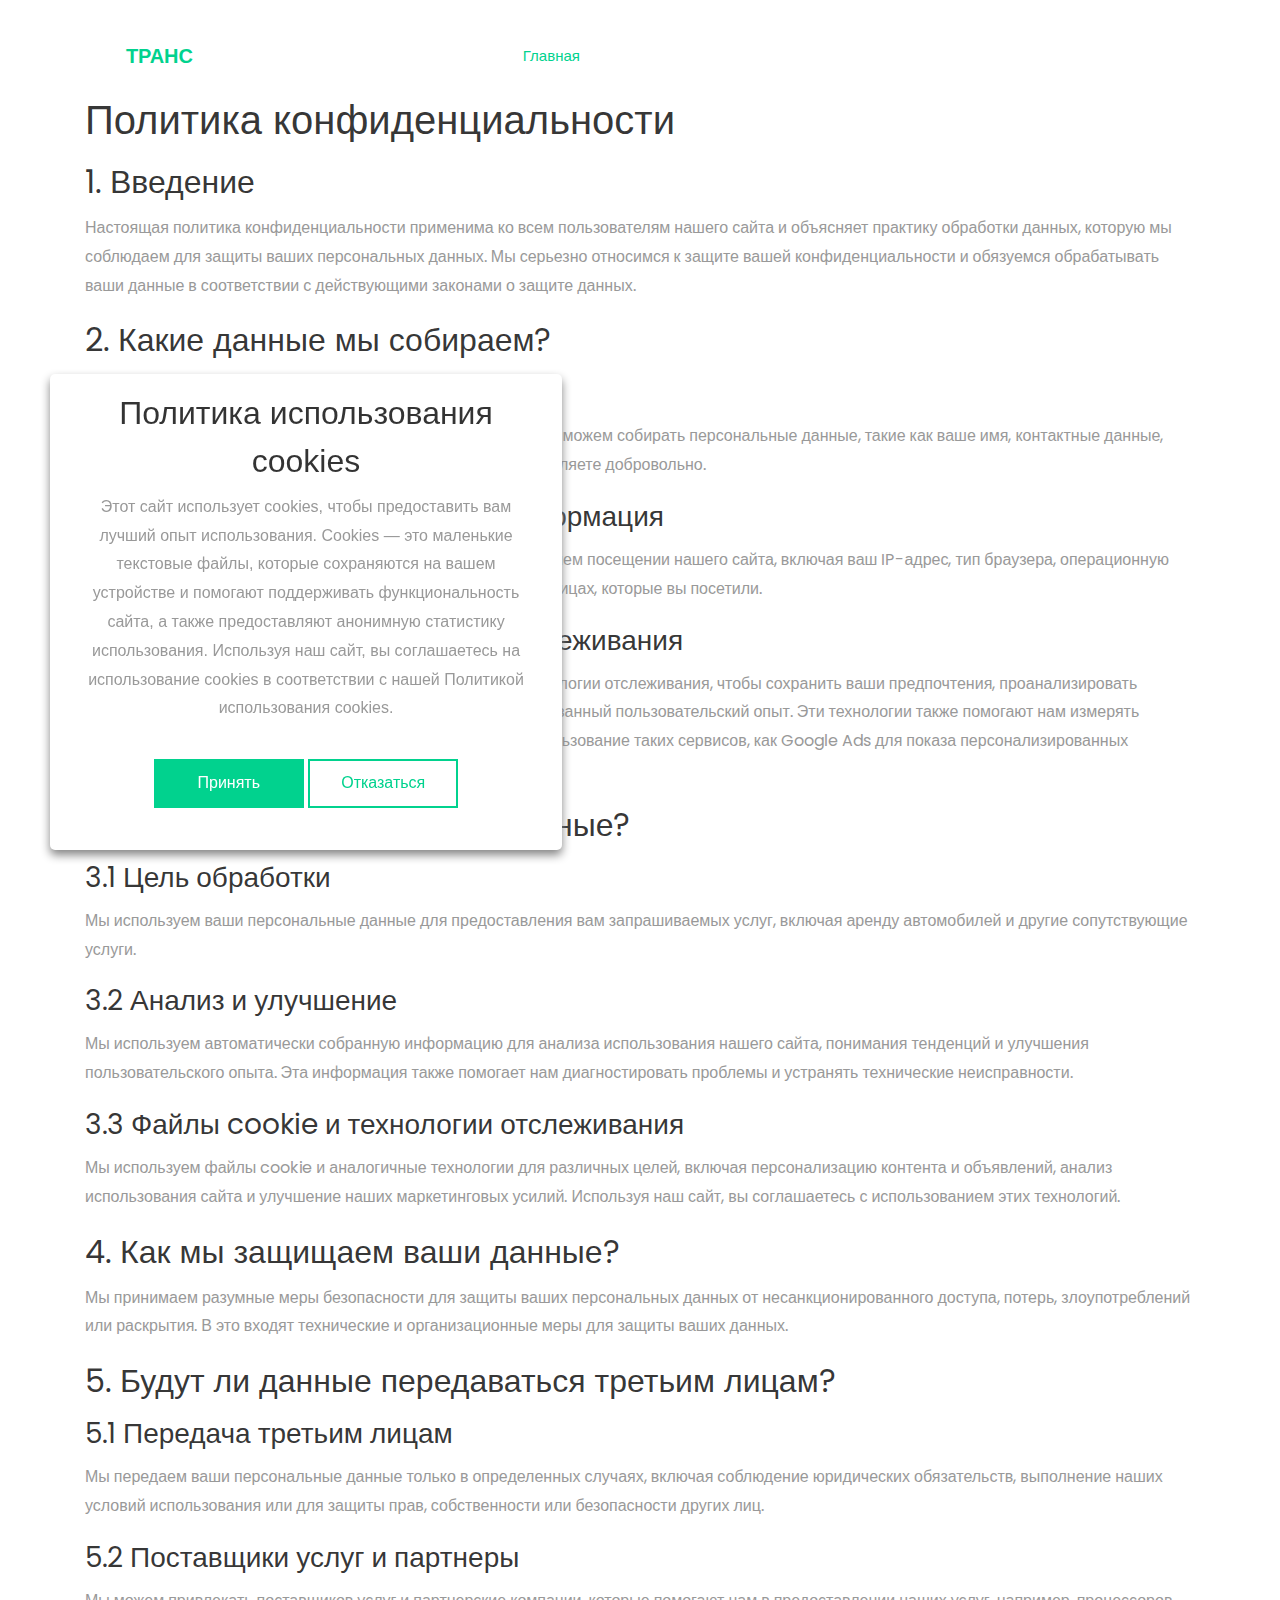
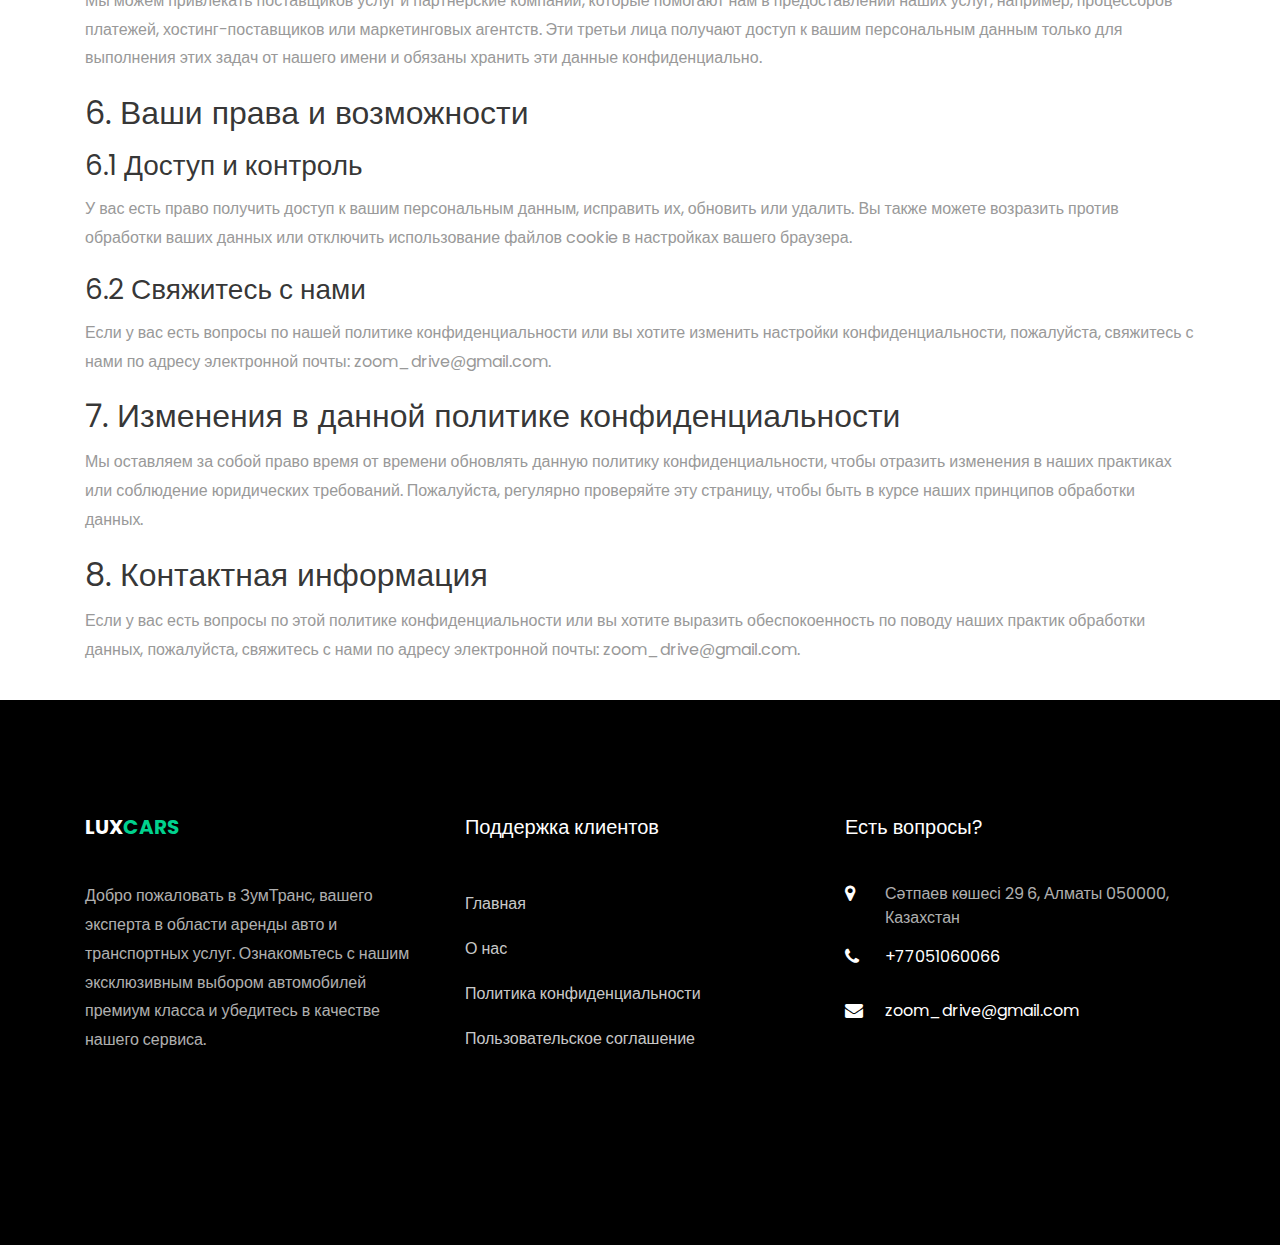
<file: privacy-policy.html>
<!DOCTYPE html>
<html lang="en">
    <head>
        <title>ЗумТранс</title>
        <meta charset="utf-8" />
        <meta
            name="viewport"
            content="width=device-width, initial-scale=1, shrink-to-fit=no"
        />

        <link
            href="https://fonts.googleapis.com/css?family=Poppins:200,300,400,500,600,700,800&display=swap"
            rel="stylesheet"
        />

        <link rel="stylesheet" href="css/open-iconic-bootstrap.min.css" />
        <link rel="stylesheet" href="css/animate.css" />

        <link rel="stylesheet" href="css/owl.carousel.min.css" />
        <link rel="stylesheet" href="css/owl.theme.default.min.css" />
        <link rel="stylesheet" href="css/magnific-popup.css" />

        <link rel="stylesheet" href="css/aos.css" />

        <link rel="shortcut icon" href="images/fav.png" type="image/x-icon" />

        <link rel="stylesheet" href="css/ionicons.min.css" />

        <link rel="stylesheet" href="css/bootstrap-datepicker.css" />
        <link rel="stylesheet" href="css/jquery.timepicker.css" />

        <link rel="stylesheet" href="css/flaticon.css" />
        <link rel="stylesheet" href="css/icomoon.css" />
        <link rel="stylesheet" href="css/style.css" />
    </head>
    <body>
        <nav
            class="navbar navbar-expand-lg navbar-dark ftco_navbar bg-dark ftco-navbar-light"
            id="ftco-navbar"
        >
            <div class="container">
                <a class="navbar-brand" href="index.html"
                    >Зум<span>Транс</span></a
                >
                <button
                    class="navbar-toggler"
                    type="button"
                    data-toggle="collapse"
                    data-target="#ftco-nav"
                    aria-controls="ftco-nav"
                    aria-expanded="false"
                    aria-label="Переключить меню"
                >
                    <span class="oi oi-menu"></span> Меню
                </button>

                <div class="collapse navbar-collapse" id="ftco-nav">
                    <ul class="navbar-nav ml-auto">
                        <li class="nav-item active">
                            <a href="index.html" class="nav-link">Главная</a>
                        </li>
                        <li class="nav-item">
                            <a href="about.html" class="nav-link">О нас</a>
                        </li>
                        <li class="nav-item">
                            <a href="testimonials.html" class="nav-link"
                                >Отзывы</a
                            >
                        </li>
                        <li class="nav-item">
                            <a href="rent.html" class="nav-link">Аренда авто</a>
                        </li>
                        <li class="nav-item">
                            <a href="service.html" class="nav-link"
                                >Транспортные услуги</a
                            >
                        </li>
                        <li class="nav-item">
                            <a href="contact.html" class="nav-link">Контакты</a>
                        </li>
                    </ul>
                </div>
            </div>
        </nav>
        <!-- END nav -->
        <main>
            <article
                class="container additional-wrapper"
                style="margin-top: 70px"
            >
                <div class="page__content" style="padding: 20px 0px">
                    <header>
                        <h1>Политика конфиденциальности</h1>
                    </header>
                    <h2>1. Введение</h2>
                    <p>
                        Настоящая политика конфиденциальности применима ко всем
                        пользователям нашего сайта и объясняет практику
                        обработки данных, которую мы соблюдаем для защиты ваших
                        персональных данных. Мы серьезно относимся к защите
                        вашей конфиденциальности и обязуемся обрабатывать ваши
                        данные в соответствии с действующими законами о защите
                        данных.
                    </p>

                    <h2>2. Какие данные мы собираем?</h2>
                    <h3>2.1 Персональные данные</h3>
                    <p>
                        Когда вы посещаете наш сайт или используете наши услуги,
                        мы можем собирать персональные данные, такие как ваше
                        имя, контактные данные, информация о платеже и другие
                        данные, которые вы предоставляете добровольно.
                    </p>
                    <h3>2.2 Автоматически собираемая информация</h3>
                    <p>
                        Мы автоматически собираем определенную информацию о
                        вашем посещении нашего сайта, включая ваш IP-адрес, тип
                        браузера, операционную систему, дату и время посещения,
                        а также информацию о страницах, которые вы посетили.
                    </p>
                    <h3>2.3 Файлы cookie и технологии отслеживания</h3>
                    <p>
                        Мы используем файлы cookie, веб-маяки и аналогичные
                        технологии отслеживания, чтобы сохранить ваши
                        предпочтения, проанализировать использование нашего
                        сайта и предложить вам персонализированный
                        пользовательский опыт. Эти технологии также помогают нам
                        измерять эффективность наших маркетинговых кампаний,
                        включая использование таких сервисов, как Google Ads для
                        показа персонализированных объявлений.
                    </p>

                    <h2>3. Как мы используем ваши данные?</h2>
                    <h3>3.1 Цель обработки</h3>
                    <p>
                        Мы используем ваши персональные данные для
                        предоставления вам запрашиваемых услуг, включая аренду
                        автомобилей и другие сопутствующие услуги.
                    </p>
                    <h3>3.2 Анализ и улучшение</h3>
                    <p>
                        Мы используем автоматически собранную информацию для
                        анализа использования нашего сайта, понимания тенденций
                        и улучшения пользовательского опыта. Эта информация
                        также помогает нам диагностировать проблемы и устранять
                        технические неисправности.
                    </p>
                    <h3>3.3 Файлы cookie и технологии отслеживания</h3>
                    <p>
                        Мы используем файлы cookie и аналогичные технологии для
                        различных целей, включая персонализацию контента и
                        объявлений, анализ использования сайта и улучшение наших
                        маркетинговых усилий. Используя наш сайт, вы
                        соглашаетесь с использованием этих технологий.
                    </p>

                    <h2>4. Как мы защищаем ваши данные?</h2>
                    <p>
                        Мы принимаем разумные меры безопасности для защиты ваших
                        персональных данных от несанкционированного доступа,
                        потерь, злоупотреблений или раскрытия. В это входят
                        технические и организационные меры для защиты ваших
                        данных.
                    </p>

                    <h2>5. Будут ли данные передаваться третьим лицам?</h2>
                    <h3>5.1 Передача третьим лицам</h3>
                    <p>
                        Мы передаем ваши персональные данные только в
                        определенных случаях, включая соблюдение юридических
                        обязательств, выполнение наших условий использования или
                        для защиты прав, собственности или безопасности других
                        лиц.
                    </p>
                    <h3>5.2 Поставщики услуг и партнеры</h3>
                    <p>
                        Мы можем привлекать поставщиков услуг и партнерские
                        компании, которые помогают нам в предоставлении наших
                        услуг, например, процессоров платежей,
                        хостинг-поставщиков или маркетинговых агентств. Эти
                        третьи лица получают доступ к вашим персональным данным
                        только для выполнения этих задач от нашего имени и
                        обязаны хранить эти данные конфиденциально.
                    </p>

                    <h2>6. Ваши права и возможности</h2>
                    <h3>6.1 Доступ и контроль</h3>
                    <p>
                        У вас есть право получить доступ к вашим персональным
                        данным, исправить их, обновить или удалить. Вы также
                        можете возразить против обработки ваших данных или
                        отключить использование файлов cookie в настройках
                        вашего браузера.
                    </p>
                    <h3>6.2 Свяжитесь с нами</h3>
                    <p>
                        Если у вас есть вопросы по нашей политике
                        конфиденциальности или вы хотите изменить настройки
                        конфиденциальности, пожалуйста, свяжитесь с нами по
                        адресу электронной почты: zoom_drive@gmail.com.
                    </p>

                    <h2>7. Изменения в данной политике конфиденциальности</h2>
                    <p>
                        Мы оставляем за собой право время от времени обновлять
                        данную политику конфиденциальности, чтобы отразить
                        изменения в наших практиках или соблюдение юридических
                        требований. Пожалуйста, регулярно проверяйте эту
                        страницу, чтобы быть в курсе наших принципов обработки
                        данных.
                    </p>

                    <h2>8. Контактная информация</h2>
                    <p>
                        Если у вас есть вопросы по этой политике
                        конфиденциальности или вы хотите выразить
                        обеспокоенность по поводу наших практик обработки
                        данных, пожалуйста, свяжитесь с нами по адресу
                        электронной почты: zoom_drive@gmail.com.
                    </p>
                </div>
            </article>
        </main>

        <footer class="ftco-footer ftco-bg-dark ftco-section">
            <div class="container">
                <div class="row mb-5">
                    <div class="col-md-4">
                        <div class="ftco-footer-widget mb-4">
                            <h2 class="ftco-heading-2">
                                <a href="#" class="logo"
                                    >Lux<span>Cars</span></a
                                >
                            </h2>
                            <p>
                                Добро пожаловать в ЗумТранс, вашего эксперта в
                                области аренды авто и транспортных услуг.
                                Ознакомьтесь с нашим эксклюзивным выбором
                                автомобилей премиум класса и убедитесь в
                                качестве нашего сервиса.
                            </p>
                        </div>
                    </div>
                    <div class="col-md-4">
                        <div class="ftco-footer-widget mb-4">
                            <h2 class="ftco-heading-2">Поддержка клиентов</h2>
                            <ul class="list-unstyled">
                                <li>
                                    <a href="index.html" class="py-2 d-block"
                                        >Главная</a
                                    >
                                </li>
                                <li>
                                    <a href="about.html" class="py-2 d-block"
                                        >О нас</a
                                    >
                                </li>
                                <li>
                                    <a
                                        href="privacy-policy.html"
                                        class="py-2 d-block"
                                        >Политика конфиденциальности</a
                                    >
                                </li>
                                <li>
                                    <a
                                        href="terms-of-use.html"
                                        class="py-2 d-block"
                                        >Пользовательское соглашение</a
                                    >
                                </li>
                            </ul>
                        </div>
                    </div>
                    <div class="col-md-4">
                        <div class="ftco-footer-widget mb-4">
                            <h2 class="ftco-heading-2">Есть вопросы?</h2>
                            <div class="block-23 mb-3">
                                <ul>
                                    <li>
                                        <span
                                            class="icon icon-map-marker"
                                        ></span
                                        ><span class="text"
                                            >Сәтпаев көшесі 29 6, Алматы 050000,
                                            Казахстан</span
                                        >
                                    </li>
                                    <li>
                                        <a href="#"
                                            ><span
                                                class="icon icon-phone"
                                            ></span
                                            ><span class="text"
                                                >+77051060066</span
                                            ></a
                                        >
                                    </li>
                                    <li>
                                        <a href="#"
                                            ><span
                                                class="icon icon-envelope"
                                            ></span
                                            ><span class="text"
                                                >zoom_drive@gmail.com</span
                                            ></a
                                        >
                                    </li>
                                </ul>
                            </div>
                        </div>
                    </div>
                </div>
            </div>
        </footer>

        <!-- Cookie banner -->
        <div class="cookie-wrapper show">
            <div>
                <i class="bx bx-cookie"></i>
                <h2 style="text-align: center">
                    Политика использования cookies
                </h2>
            </div>

            <div class="data">
                <p>
                    Этот сайт использует cookies, чтобы предоставить вам лучший
                    опыт использования. Cookies — это маленькие текстовые файлы,
                    которые сохраняются на вашем устройстве и помогают
                    поддерживать функциональность сайта, а также предоставляют
                    анонимную статистику использования. Используя наш сайт, вы
                    соглашаетесь на использование cookies в соответствии с нашей
                    Политикой использования cookies.
                </p>
            </div>

            <div class="buttons">
                <button class="cookie-button" id="acceptBtn">Принять</button>
                <button class="cookie-button" id="declineBtn">
                    Отказаться
                </button>
            </div>
        </div>
        <!-- End Cookie banner -->

        <!-- loader -->
        <div id="ftco-loader" class="show fullscreen">
            <svg class="circular" width="48px" height="48px">
                <circle
                    class="path-bg"
                    cx="24"
                    cy="24"
                    r="22"
                    fill="none"
                    stroke-width="4"
                    stroke="#eeeeee"
                />
                <circle
                    class="path"
                    cx="24"
                    cy="24"
                    r="22"
                    fill="none"
                    stroke-width="4"
                    stroke-miterlimit="10"
                    stroke="#F96D00"
                />
            </svg>
        </div>

        <script src="js/jquery.min.js"></script>
        <script src="js/jquery-migrate-3.0.1.min.js"></script>
        <script src="js/popper.min.js"></script>
        <script src="js/bootstrap.min.js"></script>
        <script src="js/jquery.easing.1.3.js"></script>
        <script src="js/jquery.waypoints.min.js"></script>
        <script src="js/jquery.stellar.min.js"></script>
        <script src="js/owl.carousel.min.js"></script>
        <script src="js/jquery.magnific-popup.min.js"></script>
        <script src="js/aos.js"></script>
        <script src="js/jquery.animateNumber.min.js"></script>
        <script src="js/bootstrap-datepicker.js"></script>
        <script src="js/jquery.timepicker.min.js"></script>
        <script src="js/scrollax.min.js"></script>
        <script src="js/main.js"></script>
        <script src="js/cookiebanner.js"></script>
    </body>
</html>
</file>
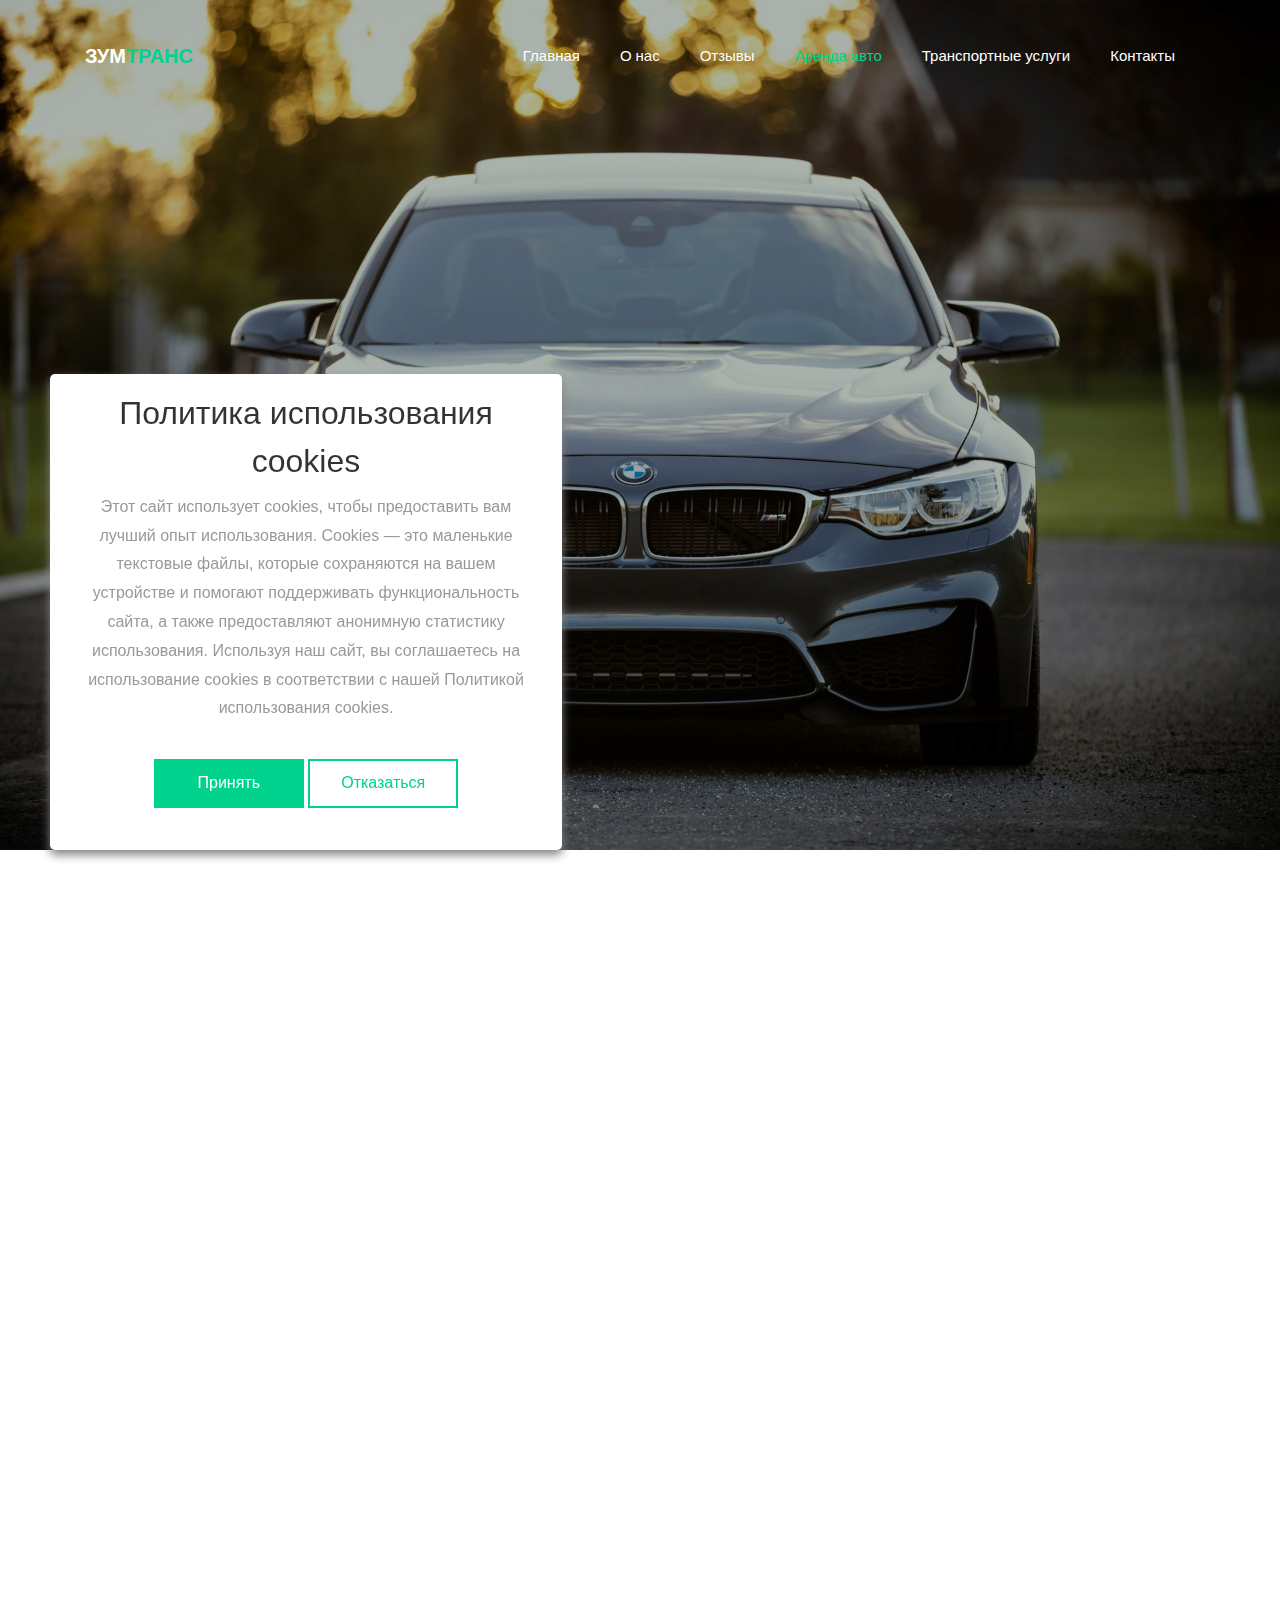
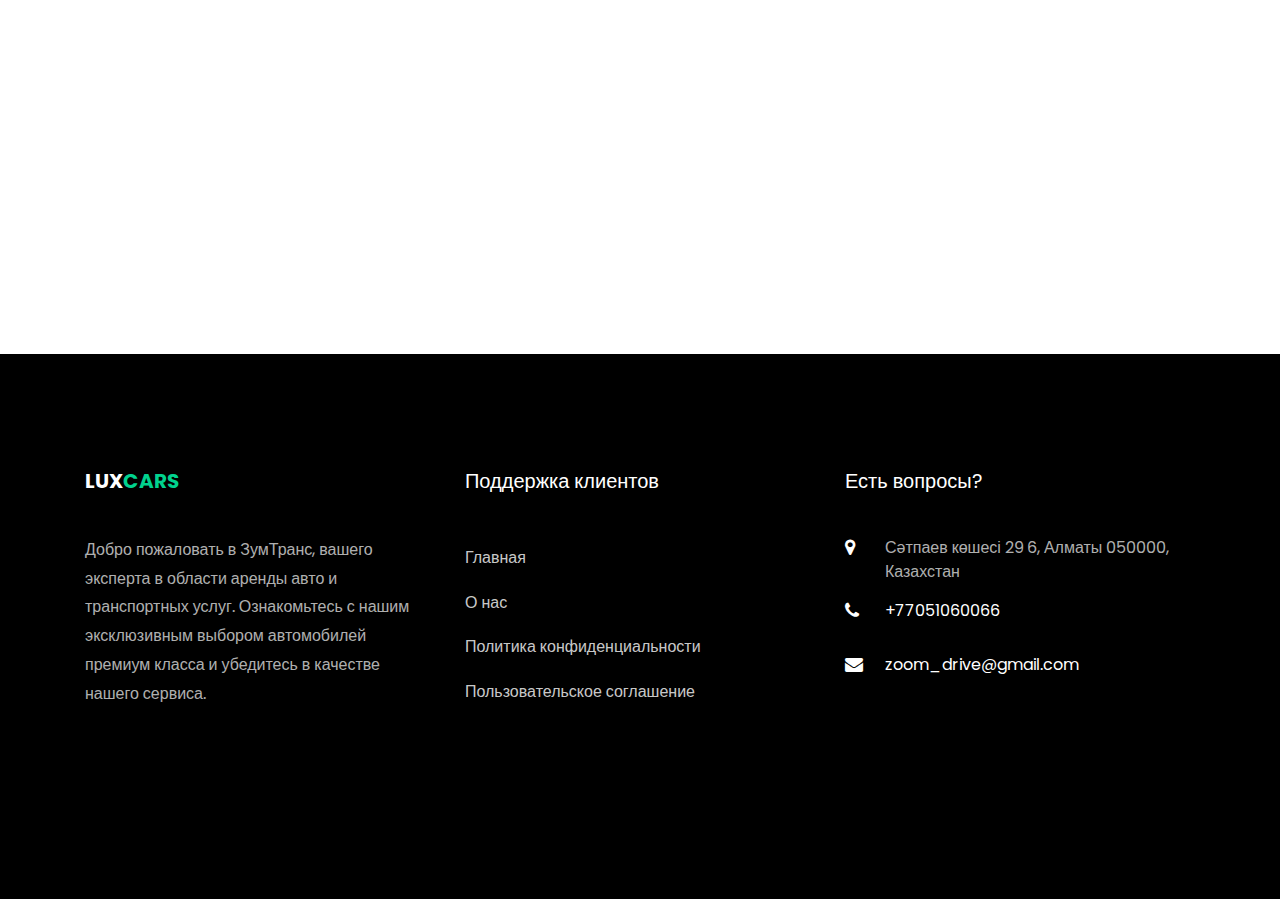
<file: rent.html>
<!DOCTYPE html>
<html lang="en">
    <head>
        <title>ЗумТранс</title>
        <meta charset="utf-8" />
        <meta
            name="viewport"
            content="width=device-width, initial-scale=1, shrink-to-fit=no"
        />

        <link
            href="https://fonts.googleapis.com/css?family=Poppins:200,300,400,500,600,700,800&display=swap"
            rel="stylesheet"
        />

        <link rel="stylesheet" href="css/open-iconic-bootstrap.min.css" />
        <link rel="stylesheet" href="css/animate.css" />

        <link rel="stylesheet" href="css/owl.carousel.min.css" />
        <link rel="stylesheet" href="css/owl.theme.default.min.css" />
        <link rel="stylesheet" href="css/magnific-popup.css" />

        <link rel="stylesheet" href="css/aos.css" />

        <link rel="shortcut icon" href="images/fav.png" type="image/x-icon" />

        <link rel="stylesheet" href="css/ionicons.min.css" />

        <link rel="stylesheet" href="css/bootstrap-datepicker.css" />
        <link rel="stylesheet" href="css/jquery.timepicker.css" />

        <link rel="stylesheet" href="css/flaticon.css" />
        <link rel="stylesheet" href="css/icomoon.css" />
        <link rel="stylesheet" href="css/style.css" />
    </head>
    <body>
        <nav
            class="navbar navbar-expand-lg navbar-dark ftco_navbar bg-dark ftco-navbar-light"
            id="ftco-navbar"
        >
            <div class="container">
                <a class="navbar-brand" href="index.html"
                    >Зум<span>Транс</span></a
                >
                <button
                    class="navbar-toggler"
                    type="button"
                    data-toggle="collapse"
                    data-target="#ftco-nav"
                    aria-controls="ftco-nav"
                    aria-expanded="false"
                    aria-label="Переключить меню"
                >
                    <span class="oi oi-menu"></span> Меню
                </button>

                <div class="collapse navbar-collapse" id="ftco-nav">
                    <ul class="navbar-nav ml-auto">
                        <li class="nav-item">
                            <a href="index.html" class="nav-link">Главная</a>
                        </li>
                        <li class="nav-item">
                            <a href="about.html" class="nav-link">О нас</a>
                        </li>
                        <li class="nav-item">
                            <a href="testimonials.html" class="nav-link"
                                >Отзывы</a
                            >
                        </li>
                        <li class="nav-item active">
                            <a href="rent.html" class="nav-link">Аренда авто</a>
                        </li>
                        <li class="nav-item">
                            <a href="service.html" class="nav-link"
                                >Транспортные услуги</a
                            >
                        </li>
                        <li class="nav-item">
                            <a href="contact.html" class="nav-link">Контакты</a>
                        </li>
                    </ul>
                </div>
            </div>
        </nav>
        <!-- END nav -->

        <section
            class="hero-wrap hero-wrap-2 js-fullheight"
            style="background-image: url('images/bg_6.jpg')"
            data-stellar-background-ratio="0.5"
        >
            <div class="overlay"></div>
            <div class="container">
                <div
                    class="row no-gutters slider-text js-fullheight align-items-end justify-content-start"
                >
                    <div class="col-md-9 ftco-animate pb-5">
                        <p class="breadcrumbs">
                            <span class="mr-2"
                                ><a href="index.html"
                                    >Главная
                                    <i class="ion-ios-arrow-forward"></i></a
                            ></span>
                            <span>Аренда</span>
                        </p>
                        <h1 class="mb-3 bread">
                            Аренда авто и транспортные услуги
                        </h1>
                    </div>
                </div>
            </div>
        </section>

        <section class="ftco-section ftco-cart">
            <div class="container">
                <div class="row">
                    <div class="col-md-12 ftco-animate">
                        <div class="car-list">
                            <table class="table">
                                <thead class="thead-primary">
                                    <tr class="text-center">
                                        <th>&nbsp;</th>
                                        <th>&nbsp;</th>
                                        <th class="bg-primary heading">
                                            Почасовая ставка
                                        </th>
                                        <th class="bg-dark heading">
                                            Суточная ставка
                                        </th>
                                        <th class="bg-black heading">Лизинг</th>
                                    </tr>
                                </thead>

                                <tbody>
                                    <tr class="">
                                        <td class="car-image">
                                            <div
                                                class="img"
                                                style="
                                                    background-image: url(images/offer-car-1.jpg);
                                                "
                                            ></div>
                                        </td>
                                        <td class="product-name">
                                            <h3>Audi A8 long</h3>
                                            <p class="mb-0 rated">
                                                <span>Оценка:</span>
                                                <span
                                                    class="ion-ios-star"
                                                ></span>
                                                <span
                                                    class="ion-ios-star"
                                                ></span>
                                                <span
                                                    class="ion-ios-star"
                                                ></span>
                                                <span
                                                    class="ion-ios-star"
                                                ></span>
                                                <span
                                                    class="ion-ios-star"
                                                ></span>
                                            </p>
                                        </td>

                                        <td class="price">
                                            <p class="btn-custom">
                                                <a href="contact.html"
                                                    >Арендовать авто</a
                                                >
                                            </p>
                                            <div class="price-rate">
                                                <h3>
                                                    <span class="num"
                                                        ><small class="currency"
                                                            >₸</small
                                                        >
                                                        20,990</span
                                                    >
                                                    <span class="per"
                                                        >/в час</span
                                                    >
                                                </h3>
                                            </div>
                                        </td>

                                        <td class="price">
                                            <p class="btn-custom">
                                                <a href="contact.html"
                                                    >Арендовать авто</a
                                                >
                                            </p>
                                            <div class="price-rate">
                                                <h3>
                                                    <span class="num"
                                                        ><small class="currency"
                                                            >₸</small
                                                        >
                                                        199,990</span
                                                    >
                                                    <span class="per"
                                                        >/в день</span
                                                    >
                                                </h3>
                                            </div>
                                        </td>

                                        <td class="price">
                                            <p class="btn-custom">
                                                <a href="contact.html"
                                                    >Арендовать авто</a
                                                >
                                            </p>
                                            <div class="price-rate">
                                                <h3>
                                                    <span class="num"
                                                        ><small class="currency"
                                                            >₸</small
                                                        >
                                                        1,995,990</span
                                                    >
                                                    <span class="per"
                                                        >/в месяц</span
                                                    >
                                                </h3>
                                            </div>
                                        </td>
                                    </tr>
                                    <!-- END TR-->

                                    <tr class="">
                                        <td class="car-image">
                                            <div
                                                class="img"
                                                style="
                                                    background-image: url(images/offer-car-2.jpg);
                                                "
                                            ></div>
                                        </td>
                                        <td class="product-name">
                                            <h3>Mercedes Benz E43</h3>
                                            <p class="mb-0 rated">
                                                <span>Оценка:</span>
                                                <span
                                                    class="ion-ios-star"
                                                ></span>
                                                <span
                                                    class="ion-ios-star"
                                                ></span>
                                                <span
                                                    class="ion-ios-star"
                                                ></span>
                                                <span
                                                    class="ion-ios-star"
                                                ></span>
                                                <span
                                                    class="ion-ios-star"
                                                ></span>
                                            </p>
                                        </td>

                                        <td class="price">
                                            <p class="btn-custom">
                                                <a href="contact.html"
                                                    >Арендовать авто</a
                                                >
                                            </p>
                                            <div class="price-rate">
                                                <h3>
                                                    <span class="num"
                                                        ><small class="currency"
                                                            >₸</small
                                                        >
                                                        50,990</span
                                                    >
                                                    <span class="per"
                                                        >/в час</span
                                                    >
                                                </h3>
                                            </div>
                                        </td>

                                        <td class="price">
                                            <p class="btn-custom">
                                                <a href="contact.html"
                                                    >Арендовать авто</a
                                                >
                                            </p>
                                            <div class="price-rate">
                                                <h3>
                                                    <span class="num"
                                                        ><small class="currency"
                                                            >₸</small
                                                        >
                                                        499,990</span
                                                    >
                                                    <span class="per"
                                                        >/в день</span
                                                    >
                                                </h3>
                                            </div>
                                        </td>

                                        <td class="price">
                                            <p class="btn-custom">
                                                <a href="contact.html"
                                                    >Арендовать авто</a
                                                >
                                            </p>
                                            <div class="price-rate">
                                                <h3>
                                                    <span class="num"
                                                        ><small class="currency"
                                                            >₸</small
                                                        >
                                                        3,995,990</span
                                                    >
                                                    <span class="per"
                                                        >/в месяц</span
                                                    >
                                                </h3>
                                            </div>
                                        </td>
                                    </tr>
                                    <!-- END TR-->

                                    <tr class="">
                                        <td class="car-image">
                                            <div
                                                class="img"
                                                style="
                                                    background-image: url(images/offer-car-3.jpg);
                                                "
                                            ></div>
                                        </td>
                                        <td class="product-name">
                                            <h3>Bentley Continental GT</h3>
                                            <p class="mb-0 rated">
                                                <span>Оценка:</span>
                                                <span
                                                    class="ion-ios-star"
                                                ></span>
                                                <span
                                                    class="ion-ios-star"
                                                ></span>
                                                <span
                                                    class="ion-ios-star"
                                                ></span>
                                                <span
                                                    class="ion-ios-star"
                                                ></span>
                                                <span
                                                    class="ion-ios-star"
                                                ></span>
                                            </p>
                                        </td>

                                        <td class="price">
                                            <p class="btn-custom">
                                                <a href="contact.html"
                                                    >Арендовать авто</a
                                                >
                                            </p>
                                            <div class="price-rate">
                                                <h3>
                                                    <span class="num"
                                                        ><small class="currency"
                                                            >₸</small
                                                        >
                                                        149,990</span
                                                    >
                                                    <span class="per"
                                                        >/в час</span
                                                    >
                                                </h3>
                                            </div>
                                        </td>

                                        <td class="price">
                                            <p class="btn-custom">
                                                <a href="contact.html"
                                                    >Арендовать авто</a
                                                >
                                            </p>
                                            <div class="price-rate">
                                                <h3>
                                                    <span class="num"
                                                        ><small class="currency"
                                                            >₸</small
                                                        >
                                                        1,499,990</span
                                                    >
                                                    <span class="per"
                                                        >/в день</span
                                                    >
                                                </h3>
                                            </div>
                                        </td>

                                        <td class="price">
                                            <p class="btn-custom">
                                                <a href="contact.html"
                                                    >Арендовать авто</a
                                                >
                                            </p>
                                            <div class="price-rate">
                                                <h3>
                                                    <span class="num"
                                                        ><small class="currency"
                                                            >₸</small
                                                        >
                                                        15,999,990</span
                                                    >
                                                    <span class="per"
                                                        >/в месяц</span
                                                    >
                                                </h3>
                                            </div>
                                        </td>
                                    </tr>
                                    <!-- END TR-->

                                    <tr class="">
                                        <td class="car-image">
                                            <div
                                                class="img"
                                                style="
                                                    background-image: url(images/offer-car-4.jpg);
                                                "
                                            ></div>
                                        </td>
                                        <td class="product-name">
                                            <h3>BMW X6M</h3>
                                            <p class="mb-0 rated">
                                                <span>Оценка:</span>
                                                <span
                                                    class="ion-ios-star"
                                                ></span>
                                                <span
                                                    class="ion-ios-star"
                                                ></span>
                                                <span
                                                    class="ion-ios-star"
                                                ></span>
                                                <span
                                                    class="ion-ios-star"
                                                ></span>
                                            </p>
                                        </td>

                                        <td class="price">
                                            <p class="btn-custom">
                                                <a href="contact.html"
                                                    >Аренда авто</a
                                                >
                                            </p>
                                            <div class="price-rate">
                                                <h3>
                                                    <span class="num"
                                                        ><small class="currency"
                                                            >₸</small
                                                        >
                                                        99,99</span
                                                    >
                                                    <span class="per"
                                                        >/в час</span
                                                    >
                                                </h3>
                                            </div>
                                        </td>

                                        <td class="price">
                                            <p class="btn-custom">
                                                <a href="contact.html"
                                                    >Аренда авто</a
                                                >
                                            </p>
                                            <div class="price-rate">
                                                <h3>
                                                    <span class="num"
                                                        ><small class="currency"
                                                            >₸</small
                                                        >
                                                        999,99</span
                                                    >
                                                    <span class="per"
                                                        >/в день</span
                                                    >
                                                </h3>
                                            </div>
                                        </td>

                                        <td class="price">
                                            <p class="btn-custom">
                                                <a href="contact.html"
                                                    >Аренда авто</a
                                                >
                                            </p>
                                            <div class="price-rate">
                                                <h3>
                                                    <span class="num"
                                                        ><small class="currency"
                                                            >₸</small
                                                        >
                                                        9999,99</span
                                                    >
                                                    <span class="per"
                                                        >/в месяц</span
                                                    >
                                                </h3>
                                            </div>
                                        </td>
                                    </tr>
                                    <!-- END TR-->

                                    <tr class="">
                                        <td class="car-image">
                                            <div
                                                class="img"
                                                style="
                                                    background-image: url(images/offer-car-5.jpg);
                                                "
                                            ></div>
                                        </td>
                                        <td class="product-name">
                                            <h3>Ferrari SF90</h3>
                                            <p class="mb-0 rated">
                                                <span>Оценка:</span>
                                                <span
                                                    class="ion-ios-star"
                                                ></span>
                                                <span
                                                    class="ion-ios-star"
                                                ></span>
                                                <span
                                                    class="ion-ios-star"
                                                ></span>
                                                <span
                                                    class="ion-ios-star"
                                                ></span>
                                                <span
                                                    class="ion-ios-star"
                                                ></span>
                                            </p>
                                        </td>

                                        <td class="price">
                                            <p class="btn-custom">
                                                <a href="contact.html"
                                                    >Аренда авто</a
                                                >
                                            </p>
                                            <div class="price-rate">
                                                <h3>
                                                    <span class="num"
                                                        ><small class="currency"
                                                            >₸</small
                                                        >
                                                        239,99</span
                                                    >
                                                    <span class="per"
                                                        >/в час</span
                                                    >
                                                </h3>
                                            </div>
                                        </td>

                                        <td class="price">
                                            <p class="btn-custom">
                                                <a href="contact.html"
                                                    >Аренда авто</a
                                                >
                                            </p>
                                            <div class="price-rate">
                                                <h3>
                                                    <span class="num"
                                                        ><small class="currency"
                                                            >₸</small
                                                        >
                                                        2399,99</span
                                                    >
                                                    <span class="per"
                                                        >/в день</span
                                                    >
                                                </h3>
                                            </div>
                                        </td>

                                        <td class="price">
                                            <p class="btn-custom">
                                                <a href="contact.html"
                                                    >Аренда авто</a
                                                >
                                            </p>
                                            <div class="price-rate">
                                                <h3>
                                                    <span class="num"
                                                        ><small class="currency"
                                                            >₸</small
                                                        >
                                                        23999,99</span
                                                    >
                                                    <span class="per"
                                                        >/в месяц</span
                                                    >
                                                </h3>
                                            </div>
                                        </td>
                                    </tr>
                                    <!-- END TR-->
                                </tbody>
                            </table>
                        </div>
                    </div>
                </div>
            </div>
        </section>

        <footer class="ftco-footer ftco-bg-dark ftco-section">
            <div class="container">
                <div class="row mb-5">
                    <div class="col-md-4">
                        <div class="ftco-footer-widget mb-4">
                            <h2 class="ftco-heading-2">
                                <a href="#" class="logo"
                                    >Lux<span>Cars</span></a
                                >
                            </h2>
                            <p>
                                Добро пожаловать в ЗумТранс, вашего эксперта в
                                области аренды авто и транспортных услуг.
                                Ознакомьтесь с нашим эксклюзивным выбором
                                автомобилей премиум класса и убедитесь в
                                качестве нашего сервиса.
                            </p>
                        </div>
                    </div>
                    <div class="col-md-4">
                        <div class="ftco-footer-widget mb-4">
                            <h2 class="ftco-heading-2">Поддержка клиентов</h2>
                            <ul class="list-unstyled">
                                <li>
                                    <a href="index.html" class="py-2 d-block"
                                        >Главная</a
                                    >
                                </li>
                                <li>
                                    <a href="about.html" class="py-2 d-block"
                                        >О нас</a
                                    >
                                </li>
                                <li>
                                    <a
                                        href="privacy-policy.html"
                                        class="py-2 d-block"
                                        >Политика конфиденциальности</a
                                    >
                                </li>
                                <li>
                                    <a
                                        href="terms-of-use.html"
                                        class="py-2 d-block"
                                        >Пользовательское соглашение</a
                                    >
                                </li>
                            </ul>
                        </div>
                    </div>
                    <div class="col-md-4">
                        <div class="ftco-footer-widget mb-4">
                            <h2 class="ftco-heading-2">Есть вопросы?</h2>
                            <div class="block-23 mb-3">
                                <ul>
                                    <li>
                                        <span
                                            class="icon icon-map-marker"
                                        ></span
                                        ><span class="text"
                                            >Сәтпаев көшесі 29 6, Алматы 050000,
                                            Казахстан</span
                                        >
                                    </li>
                                    <li>
                                        <a href="#"
                                            ><span
                                                class="icon icon-phone"
                                            ></span
                                            ><span class="text"
                                                >+77051060066</span
                                            ></a
                                        >
                                    </li>
                                    <li>
                                        <a href="#"
                                            ><span
                                                class="icon icon-envelope"
                                            ></span
                                            ><span class="text"
                                                >zoom_drive@gmail.com</span
                                            ></a
                                        >
                                    </li>
                                </ul>
                            </div>
                        </div>
                    </div>
                </div>
            </div>
        </footer>

        <!-- Cookie banner -->
        <div class="cookie-wrapper show">
            <div>
                <i class="bx bx-cookie"></i>
                <h2 style="text-align: center">
                    Политика использования cookies
                </h2>
            </div>

            <div class="data">
                <p>
                    Этот сайт использует cookies, чтобы предоставить вам лучший
                    опыт использования. Cookies — это маленькие текстовые файлы,
                    которые сохраняются на вашем устройстве и помогают
                    поддерживать функциональность сайта, а также предоставляют
                    анонимную статистику использования. Используя наш сайт, вы
                    соглашаетесь на использование cookies в соответствии с нашей
                    Политикой использования cookies.
                </p>
            </div>

            <div class="buttons">
                <button class="cookie-button" id="acceptBtn">Принять</button>
                <button class="cookie-button" id="declineBtn">
                    Отказаться
                </button>
            </div>
        </div>
        <!-- End Cookie banner -->

        <!-- loader -->
        <div id="ftco-loader" class="show fullscreen">
            <svg class="circular" width="48px" height="48px">
                <circle
                    class="path-bg"
                    cx="24"
                    cy="24"
                    r="22"
                    fill="none"
                    stroke-width="4"
                    stroke="#eeeeee"
                />
                <circle
                    class="path"
                    cx="24"
                    cy="24"
                    r="22"
                    fill="none"
                    stroke-width="4"
                    stroke-miterlimit="10"
                    stroke="#F96D00"
                />
            </svg>
        </div>

        <script src="js/jquery.min.js"></script>
        <script src="js/jquery-migrate-3.0.1.min.js"></script>
        <script src="js/popper.min.js"></script>
        <script src="js/bootstrap.min.js"></script>
        <script src="js/jquery.easing.1.3.js"></script>
        <script src="js/jquery.waypoints.min.js"></script>
        <script src="js/jquery.stellar.min.js"></script>
        <script src="js/owl.carousel.min.js"></script>
        <script src="js/jquery.magnific-popup.min.js"></script>
        <script src="js/aos.js"></script>
        <script src="js/jquery.animateNumber.min.js"></script>
        <script src="js/bootstrap-datepicker.js"></script>
        <script src="js/jquery.timepicker.min.js"></script>
        <script src="js/scrollax.min.js"></script>
        <script src="js/main.js"></script>
        <script src="js/cookiebanner.js"></script>
    </body>
</html>
</file>
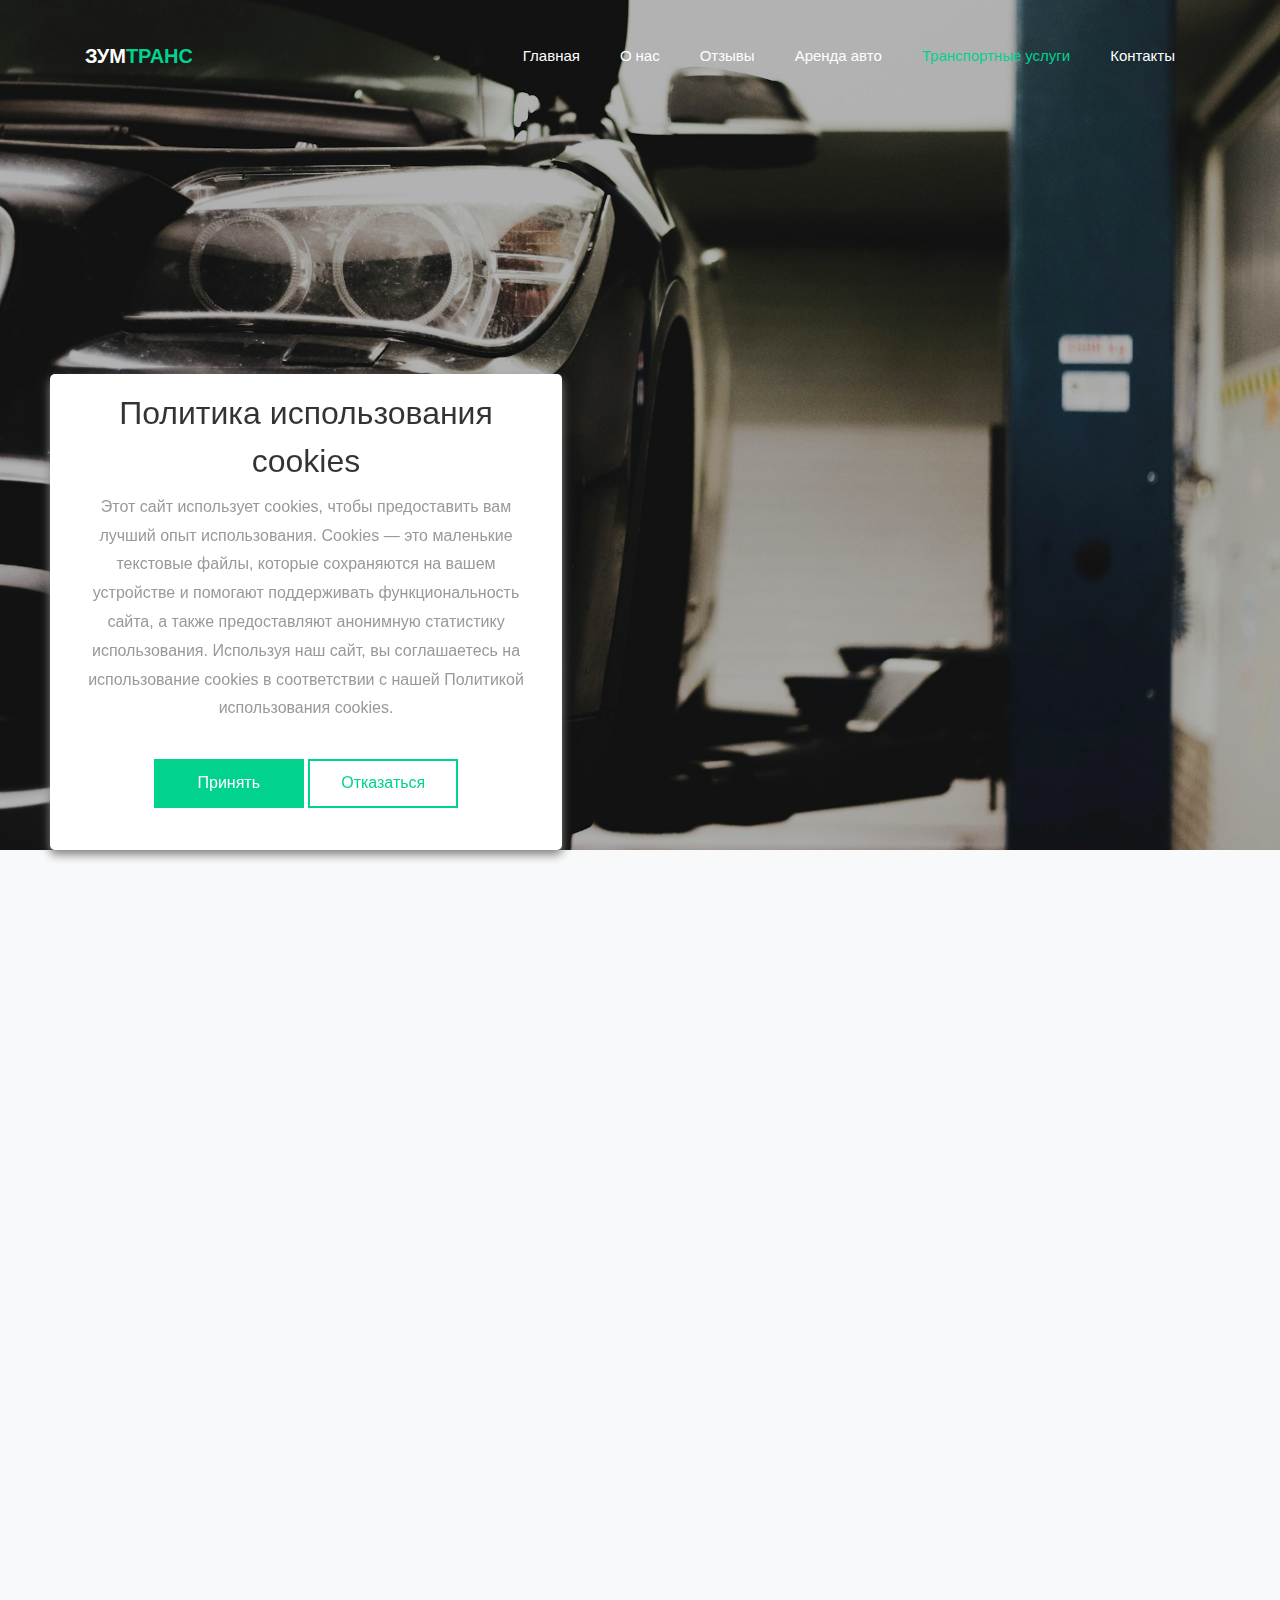
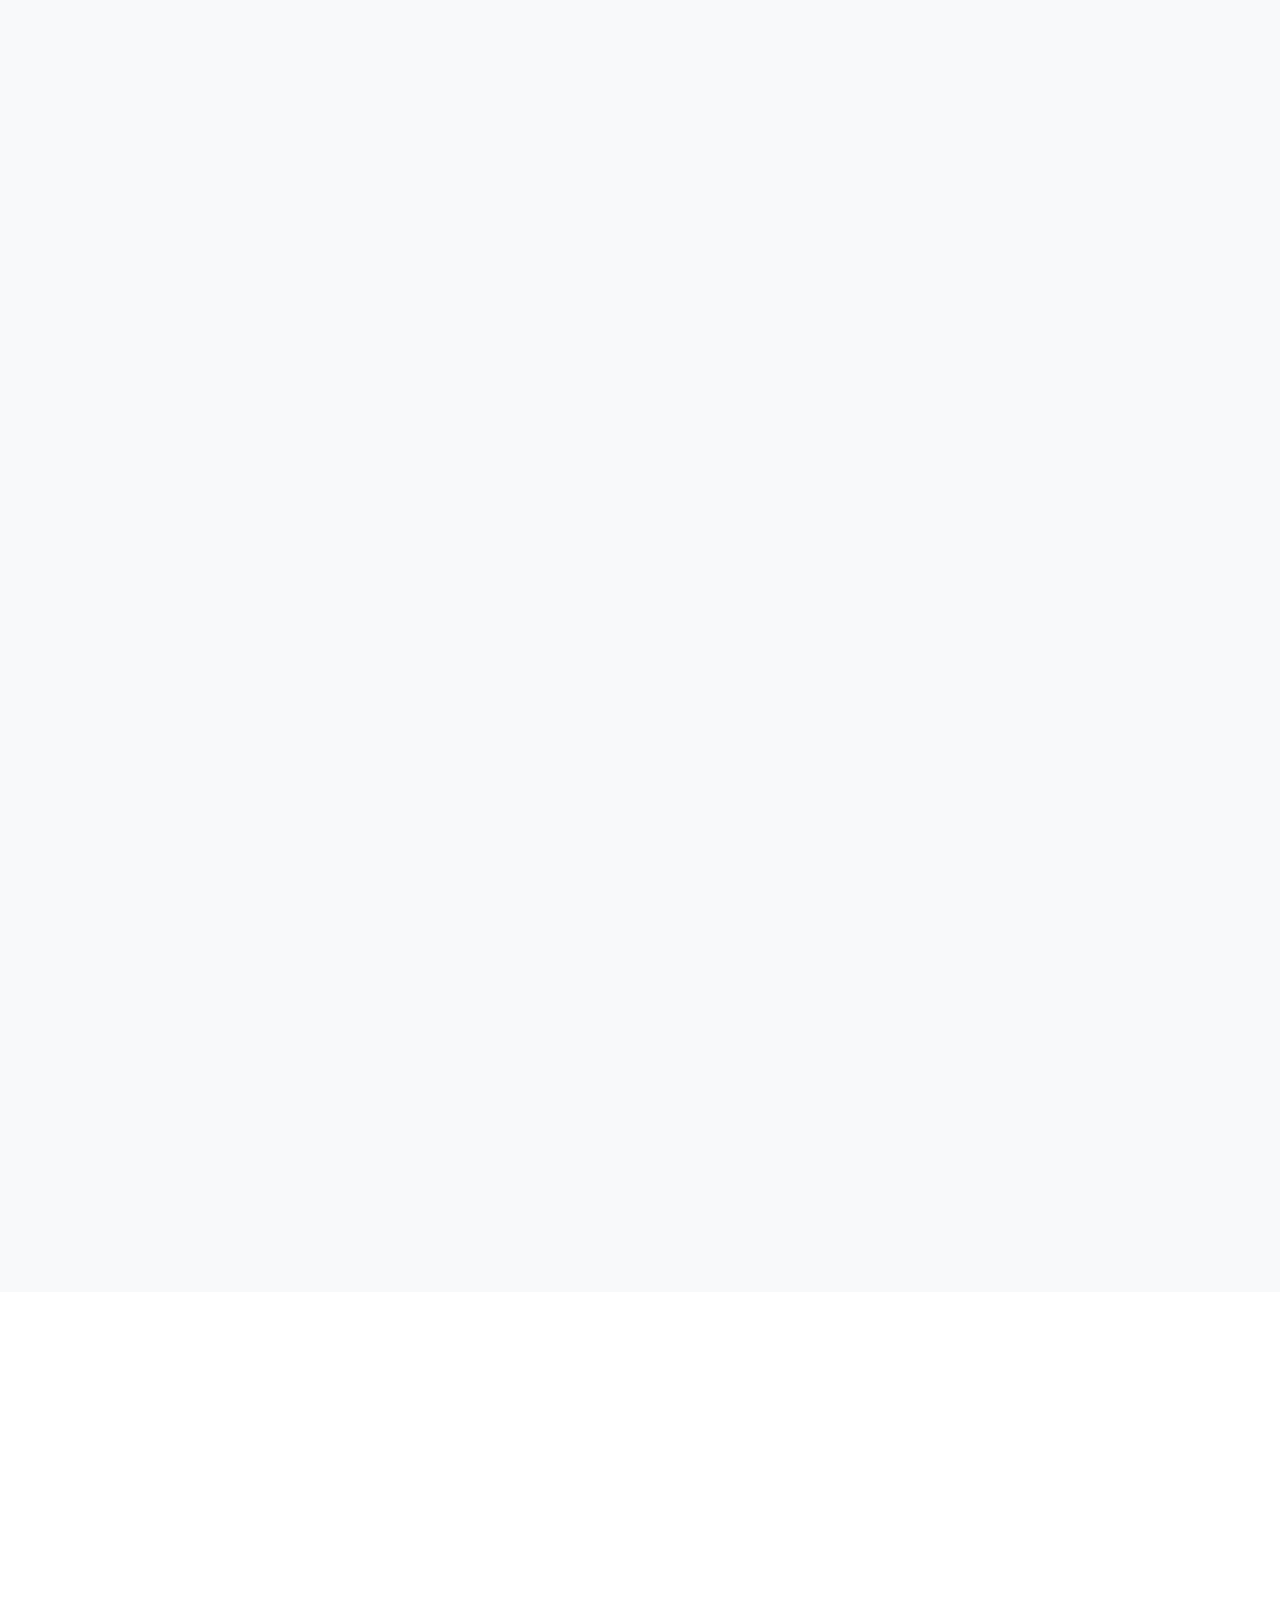
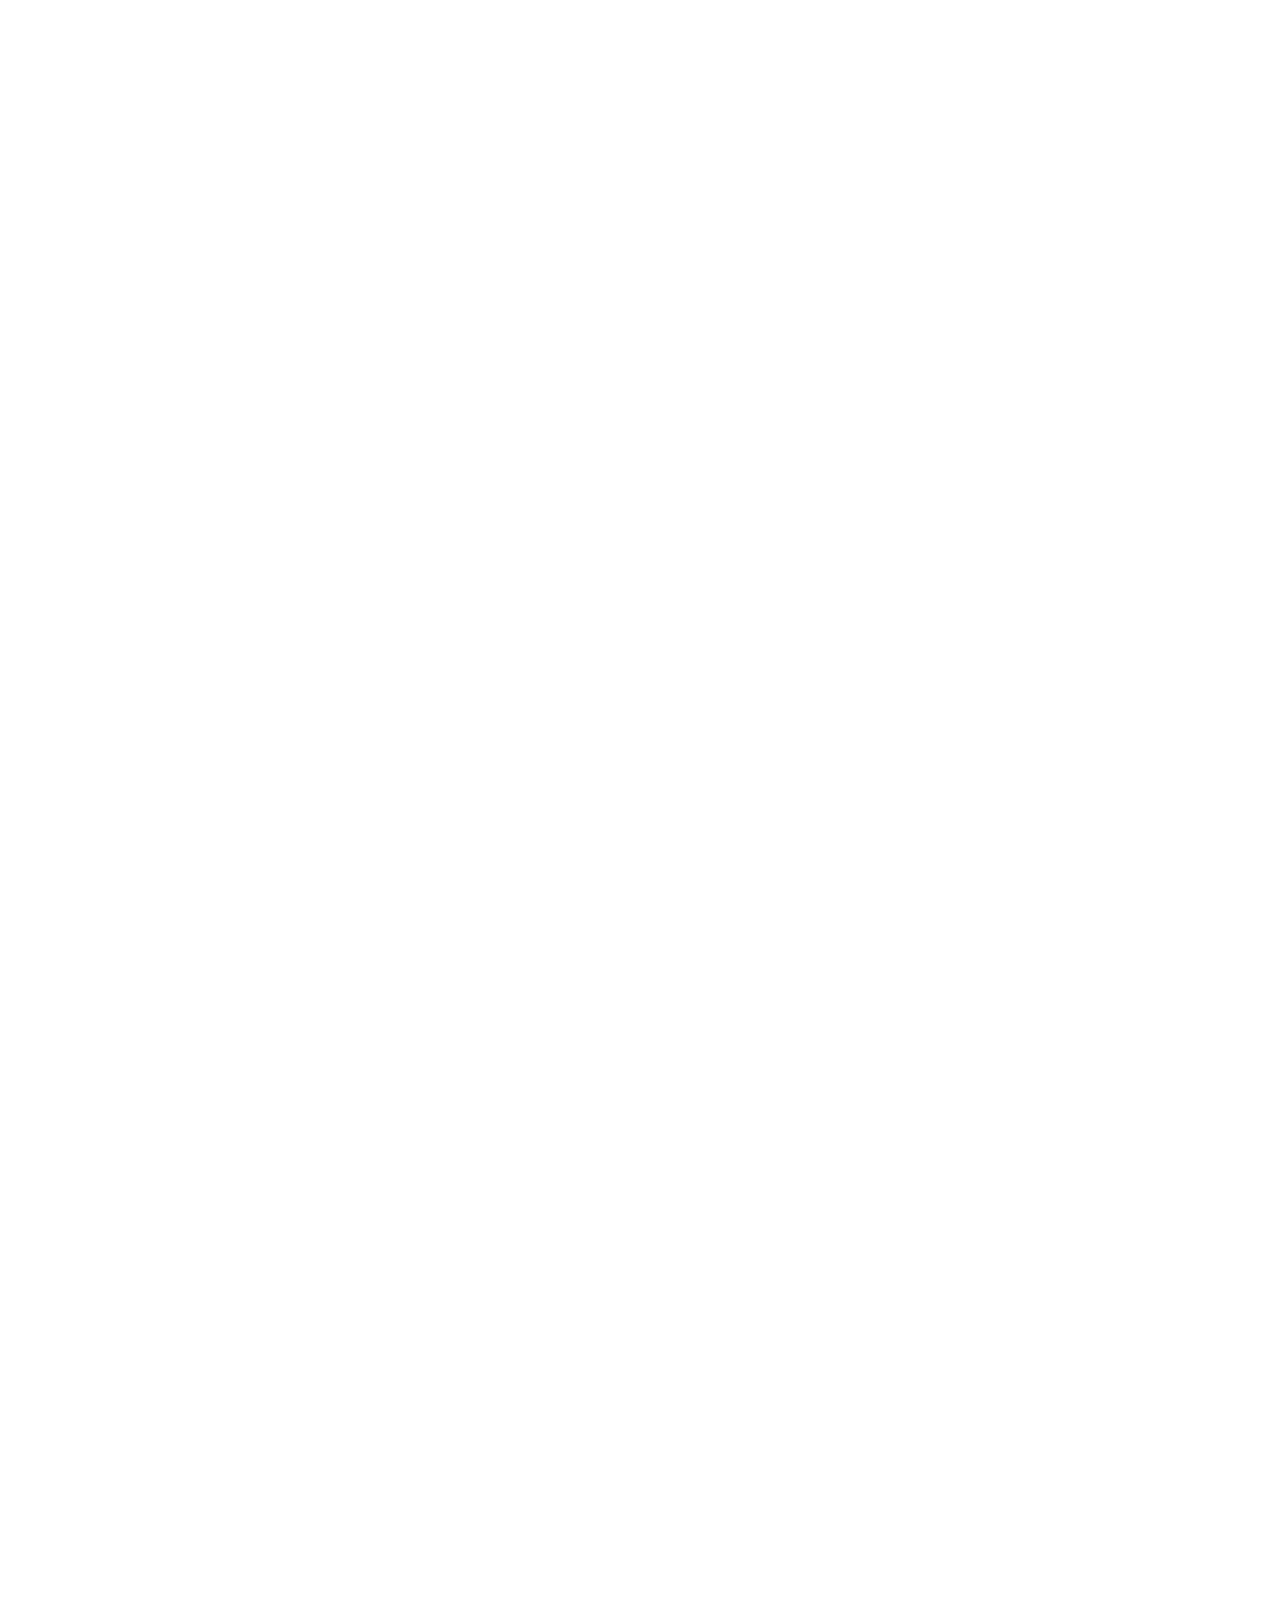
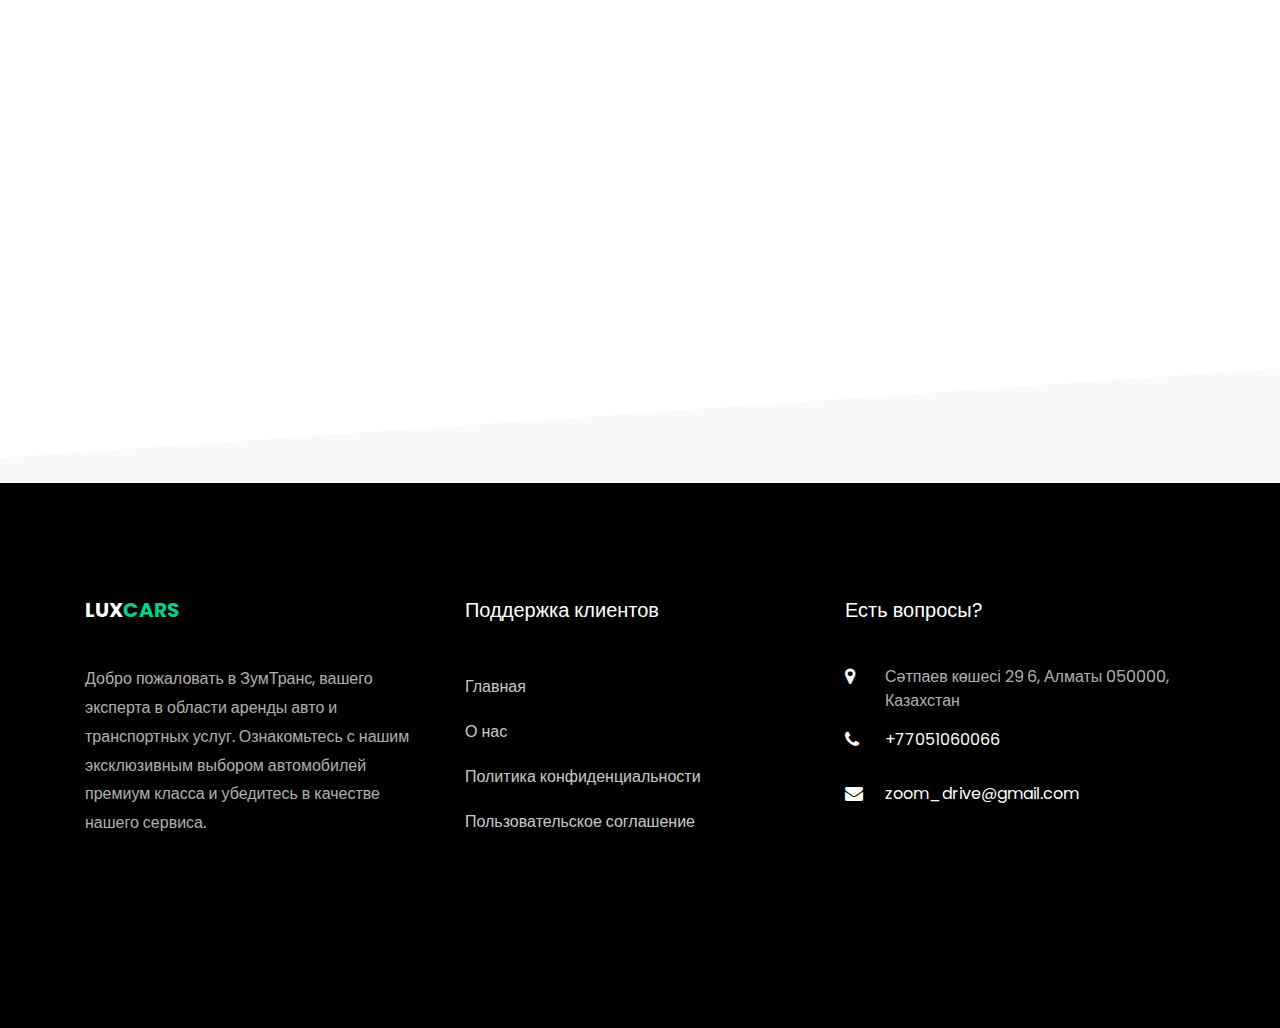
<file: service.html>
<!DOCTYPE html>
<html lang="en">
    <head>
        <title>ЗумТранс</title>
        <meta charset="utf-8" />
        <meta
            name="viewport"
            content="width=device-width, initial-scale=1, shrink-to-fit=no"
        />

        <link
            href="https://fonts.googleapis.com/css?family=Poppins:200,300,400,500,600,700,800&display=swap"
            rel="stylesheet"
        />

        <link rel="stylesheet" href="css/open-iconic-bootstrap.min.css" />
        <link rel="stylesheet" href="css/animate.css" />

        <link rel="stylesheet" href="css/owl.carousel.min.css" />
        <link rel="stylesheet" href="css/owl.theme.default.min.css" />
        <link rel="stylesheet" href="css/magnific-popup.css" />

        <link rel="stylesheet" href="css/aos.css" />

        <link rel="shortcut icon" href="images/fav.png" type="image/x-icon" />

        <link rel="stylesheet" href="css/ionicons.min.css" />

        <link rel="stylesheet" href="css/bootstrap-datepicker.css" />
        <link rel="stylesheet" href="css/jquery.timepicker.css" />

        <link rel="stylesheet" href="css/flaticon.css" />
        <link rel="stylesheet" href="css/icomoon.css" />
        <link rel="stylesheet" href="css/style.css" />
    </head>
    <body>
        <nav
            class="navbar navbar-expand-lg navbar-dark ftco_navbar bg-dark ftco-navbar-light"
            id="ftco-navbar"
        >
            <div class="container">
                <a class="navbar-brand" href="index.html"
                    >Зум<span>Транс</span></a
                >
                <button
                    class="navbar-toggler"
                    type="button"
                    data-toggle="collapse"
                    data-target="#ftco-nav"
                    aria-controls="ftco-nav"
                    aria-expanded="false"
                    aria-label="Переключить меню"
                >
                    <span class="oi oi-menu"></span> Меню
                </button>

                <div class="collapse navbar-collapse" id="ftco-nav">
                    <ul class="navbar-nav ml-auto">
                        <li class="nav-item">
                            <a href="index.html" class="nav-link">Главная</a>
                        </li>
                        <li class="nav-item">
                            <a href="about.html" class="nav-link">О нас</a>
                        </li>
                        <li class="nav-item">
                            <a href="testimonials.html" class="nav-link"
                                >Отзывы</a
                            >
                        </li>
                        <li class="nav-item">
                            <a href="rent.html" class="nav-link">Аренда авто</a>
                        </li>
                        <li class="nav-item active">
                            <a href="service.html" class="nav-link"
                                >Транспортные услуги</a
                            >
                        </li>
                        <li class="nav-item">
                            <a href="contact.html" class="nav-link">Контакты</a>
                        </li>
                    </ul>
                </div>
            </div>
        </nav>
        <!-- END nav -->

        <section
            class="hero-wrap hero-wrap-2 js-fullheight"
            style="background-image: url('images/bg_7.jpg')"
            data-stellar-background-ratio="0.5"
        >
            <div class="overlay"></div>
            <div class="container">
                <div
                    class="row no-gutters slider-text js-fullheight align-items-end justify-content-start"
                >
                    <div class="col-md-9 ftco-animate pb-5">
                        <p class="breadcrumbs">
                            <span class="mr-2"
                                ><a href="index.html"
                                    >Главная
                                    <i class="ion-ios-arrow-forward"></i></a
                            ></span>
                            <span>Транспортные услуги</span>
                        </p>
                        <h1 class="mb-3 bread">Транспортные услуги</h1>
                    </div>
                </div>
            </div>
        </section>

        <section class="ftco-section bg-light">
            <div class="container">
                <div class="row justify-content-center mb-5">
                    <div
                        class="col-md-12 text-center heading-section ftco-animate"
                    >
                        <span class="subheading"
                            >Аренда и покупка автомобилей премиум-класса</span
                        >
                        <h2 class="mb-3">Почувствуйте роскошь на дороге</h2>
                        <p>
                            Добро пожаловать в наш эксклюзивный сервис по аренде
                            и продаже автомобилей премиум-класса. У нас вы
                            найдете широкий выбор роскошных автомобилей,
                            доступных как для краткосрочной аренды, так и для
                            долгосрочного владения. Наши эксперты помогут вам
                            выбрать идеальный автомобиль, который соответствует
                            вашим потребностям. Независимо от того, ищете ли вы
                            элегантный автомобиль для особого случая или просто
                            хотите насладиться удовольствием от вождения, у нас
                            вы найдете подходящий автомобиль. Откройте для себя
                            нашу коллекцию и ощутите роскошь и комфорт на самом
                            высоком уровне.
                        </p>
                    </div>
                </div>
                <div class="row">
                    <div class="col-md-4">
                        <div class="car-wrap rounded ftco-animate">
                            <div
                                class="img rounded d-flex align-items-end"
                                style="background-image: url(images/car-1.jpg)"
                            ></div>
                            <div class="text">
                                <h2 class="mb-0">
                                    <a href="car-single.html">Mercedes SL</a>
                                </h2>
                                <div class="d-flex mb-3">
                                    <span class="cat">Седан</span>
                                    <p class="price ml-auto">25000₸</p>
                                </div>
                            </div>
                        </div>
                    </div>
                    <div class="col-md-4">
                        <div class="car-wrap rounded ftco-animate">
                            <div
                                class="img rounded d-flex align-items-end"
                                style="background-image: url(images/car-2.jpg)"
                            ></div>
                            <div class="text">
                                <h2 class="mb-0">
                                    <a href="car-single.html">Range Rover</a>
                                </h2>
                                <div class="d-flex mb-3">
                                    <span class="cat">SUV</span>
                                    <p class="price ml-auto">18000₸</p>
                                </div>
                            </div>
                        </div>
                    </div>
                    <div class="col-md-4">
                        <div class="car-wrap rounded ftco-animate">
                            <div
                                class="img rounded d-flex align-items-end"
                                style="background-image: url(images/car-3.jpg)"
                            ></div>
                            <div class="text">
                                <h2 class="mb-0">
                                    <a href="car-single.html">McLaren</a>
                                </h2>
                                <div class="d-flex mb-3">
                                    <span class="cat"
                                        >Спортивный автомобиль</span
                                    >
                                    <p class="price ml-auto">190000₸</p>
                                </div>
                            </div>
                        </div>
                    </div>

                    <div class="col-md-4">
                        <div class="car-wrap rounded ftco-animate">
                            <div
                                class="img rounded d-flex align-items-end"
                                style="background-image: url(images/car-4.jpg)"
                            ></div>
                            <div class="text">
                                <h2 class="mb-0">
                                    <a href="car-single.html">Ford Mustang</a>
                                </h2>
                                <div class="d-flex mb-3">
                                    <span class="cat">Седан</span>
                                    <p class="price ml-auto">12000₸</p>
                                </div>
                            </div>
                        </div>
                    </div>
                    <div class="col-md-4">
                        <div class="car-wrap rounded ftco-animate">
                            <div
                                class="img rounded d-flex align-items-end"
                                style="background-image: url(images/car-5.jpg)"
                            ></div>
                            <div class="text">
                                <h2 class="mb-0">
                                    <a href="car-single.html">BMW X4</a>
                                </h2>
                                <div class="d-flex mb-3">
                                    <span class="cat">SUV</span>
                                    <p class="price ml-auto">35000₸</p>
                                </div>
                            </div>
                        </div>
                    </div>
                    <div class="col-md-4">
                        <div class="car-wrap rounded ftco-animate">
                            <div
                                class="img rounded d-flex align-items-end"
                                style="background-image: url(images/car-6.jpg)"
                            ></div>
                            <div class="text">
                                <h2 class="mb-0">
                                    <a href="car-single.html">Alfa Romeo</a>
                                </h2>
                                <div class="d-flex mb-3">
                                    <span class="cat">Седан</span>
                                    <p class="price ml-auto">20000₸</p>
                                </div>
                            </div>
                        </div>
                    </div>

                    <div class="col-md-4">
                        <div class="car-wrap rounded ftco-animate">
                            <div
                                class="img rounded d-flex align-items-end"
                                style="background-image: url(images/car-7.jpg)"
                            ></div>
                            <div class="text">
                                <h2 class="mb-0">
                                    <a href="car-single.html"
                                        >Mercedes S-Class</a
                                    >
                                </h2>
                                <div class="d-flex mb-3">
                                    <span class="cat">Купе</span>
                                    <p class="price ml-auto">70000₸</p>
                                </div>
                            </div>
                        </div>
                    </div>
                    <div class="col-md-4">
                        <div class="car-wrap rounded ftco-animate">
                            <div
                                class="img rounded d-flex align-items-end"
                                style="background-image: url(images/car-8.jpg)"
                            ></div>
                            <div class="text">
                                <h2 class="mb-0">
                                    <a href="car-single.html">Jeep Wrangler</a>
                                </h2>
                                <div class="d-flex mb-3">
                                    <span class="cat">SUV</span>
                                    <p class="price ml-auto">65000₸</p>
                                </div>
                            </div>
                        </div>
                    </div>
                    <div class="col-md-4">
                        <div class="car-wrap rounded ftco-animate">
                            <div
                                class="img rounded d-flex align-items-end"
                                style="background-image: url(images/car-9.jpg)"
                            ></div>
                            <div class="text">
                                <h2 class="mb-0">
                                    <a href="car-single.html">Mercedes GT</a>
                                </h2>
                                <div class="d-flex mb-3">
                                    <span class="cat"
                                        >Спортивный автомобиль</span
                                    >
                                    <p class="price ml-auto">130000₸</p>
                                </div>
                            </div>
                        </div>
                    </div>

                    <div class="col-md-4">
                        <div class="car-wrap rounded ftco-animate">
                            <div
                                class="img rounded d-flex align-items-end"
                                style="background-image: url(images/car-10.jpg)"
                            ></div>
                            <div class="text">
                                <h2 class="mb-0">
                                    <a href="car-single.html">Mercedes GT</a>
                                </h2>
                                <div class="d-flex mb-3">
                                    <span class="cat"
                                        >Спортивный автомобиль</span
                                    >
                                    <p class="price ml-auto">123000₸</p>
                                </div>
                            </div>
                        </div>
                    </div>
                    <div class="col-md-4">
                        <div class="car-wrap rounded ftco-animate">
                            <div
                                class="img rounded d-flex align-items-end"
                                style="background-image: url(images/car-11.jpg)"
                            ></div>
                            <div class="text">
                                <h2 class="mb-0">
                                    <a href="car-single.html"
                                        >Mercedes A-Class</a
                                    >
                                </h2>
                                <div class="d-flex mb-3">
                                    <span class="cat">Седан</span>
                                    <p class="price ml-auto">10000₸</p>
                                </div>
                            </div>
                        </div>
                    </div>
                    <div class="col-md-4">
                        <div class="car-wrap rounded ftco-animate">
                            <div
                                class="img rounded d-flex align-items-end"
                                style="background-image: url(images/car-12.jpg)"
                            ></div>
                            <div class="text">
                                <h2 class="mb-0">
                                    <a href="car-single.html">Audi A1</a>
                                </h2>
                                <div class="d-flex mb-3">
                                    <span class="cat">Седан</span>
                                    <p class="price ml-auto">8000₸</p>
                                </div>
                            </div>
                        </div>
                    </div>
                </div>
            </div>
        </section>

        <section class="ftco-section ftco-degree-bg">
            <div class="container">
                <div class="row">
                    <div class="col-md-12 ftco-animate">
                        <h2 class="mb-3">
                            Испытайте свой идеальный автомобиль
                        </h2>
                        <p>
                            Прежде чем принять решение об аренде автомобиля
                            премиум-класса, мы предлагаем вам возможность
                            провести тест-драйв. Мы понимаем, что аренда
                            автомобиля – это важное решение, и поэтому хотим
                            убедиться, что вы получите возможность тщательно
                            протестировать автомобиль. Наши тест-драйвы созданы,
                            чтобы дать вам полное представление о вождении,
                            комфорте и характеристиках автомобиля. Вы сможете
                            лично оценить, как автомобиль ведет себя в разных
                            условиях и соответствует ли он вашим предпочтениям.
                        </p>
                        <p>
                            <img
                                src="images/image_7.jpg"
                                alt=""
                                class="img-fluid"
                            />
                        </p>
                        <p>
                            Тест-драйв — это лучший способ убедиться, что
                            выбранный вами автомобиль для аренды полностью
                            соответствует вашим ожиданиям. У нас вы сможете
                            подробно ознакомиться с автомобилем перед
                            окончательным выбором. Наши опытные специалисты
                            будут сопровождать вас во время тест-драйва и
                            ответят на все ваши вопросы. Вы сможете
                            протестировать автомобиль на различных типах дорог,
                            чтобы получить полное представление о его поведении.
                            От ускорения на автомагистралях до маневренности в
                            городских условиях — мы предоставим вам возможность
                            испытать автомобиль в реальных условиях. Наши
                            тест-драйвы созданы с целью предоставить вам
                            прозрачное представление о транспортном средстве. Вы
                            сможете оценить комфорт сидений, качество подвески и
                            оснащение автомобиля из первых уст. Мы придаем
                            большое значение вашему комфорту и безопасности во
                            время тест-драйва, чтобы вы могли принять осознанное
                            решение о своей аренде.
                        </p>
                        <h2 class="mb-3 mt-5">
                            Запишитесь на тест-драйв уже сегодня
                        </h2>
                        <p>
                            Чтобы записаться на тест-драйв, просто свяжитесь с
                            нами по телефону или электронной почте. Наши
                            дружелюбные сотрудники готовы помочь вам с выбором
                            времени для тест-драйва и ответят на все ваши
                            вопросы. Мы стараемся быть гибкими и предложить вам
                            удобное время, которое подходит под ваш график. Ваше
                            удовлетворение — наш приоритет, и мы хотим, чтобы
                            ваш тест-драйв стал положительным опытом, который
                            поможет вам принять правильное решение.
                        </p>
                        <p>
                            <img
                                src="images/image_8.jpg"
                                alt=""
                                class="img-fluid"
                            />
                        </p>
                        <p>
                            Записаться на тест-драйв у нас легко и быстро. Вы
                            можете выбрать удобное время через телефон или наш
                            сайт. Мы будем рядом, чтобы обеспечить лучший сервис
                            и ответить на все вопросы до начала тест-драйва. Во
                            время визита мы уделим время, чтобы подробно
                            объяснить вам все особенности автомобиля и
                            предоставить всю необходимую информацию.
                        </p>
                        <p>
                            Наша цель — предложить вам тест-драйв, который
                            соответствует вашим ожиданиям и даст полное
                            представление о транспортном средстве. Мы верим в
                            прозрачность и открытость и хотим, чтобы вы знали
                            все о выбранном автомобиле перед принятием решения
                            об аренде. Запишитесь на тест-драйв уже сегодня и
                            убедитесь сами, почему наши автомобили
                            премиум-класса — лучший выбор для вас.
                        </p>
                    </div>
                </div>
            </div>
        </section>

        <footer class="ftco-footer ftco-bg-dark ftco-section">
            <div class="container">
                <div class="row mb-5">
                    <div class="col-md-4">
                        <div class="ftco-footer-widget mb-4">
                            <h2 class="ftco-heading-2">
                                <a href="#" class="logo"
                                    >Lux<span>Cars</span></a
                                >
                            </h2>
                            <p>
                                Добро пожаловать в ЗумТранс, вашего эксперта в
                                области аренды авто и транспортных услуг.
                                Ознакомьтесь с нашим эксклюзивным выбором
                                автомобилей премиум класса и убедитесь в
                                качестве нашего сервиса.
                            </p>
                        </div>
                    </div>
                    <div class="col-md-4">
                        <div class="ftco-footer-widget mb-4">
                            <h2 class="ftco-heading-2">Поддержка клиентов</h2>
                            <ul class="list-unstyled">
                                <li>
                                    <a href="index.html" class="py-2 d-block"
                                        >Главная</a
                                    >
                                </li>
                                <li>
                                    <a href="about.html" class="py-2 d-block"
                                        >О нас</a
                                    >
                                </li>
                                <li>
                                    <a
                                        href="privacy-policy.html"
                                        class="py-2 d-block"
                                        >Политика конфиденциальности</a
                                    >
                                </li>
                                <li>
                                    <a
                                        href="terms-of-use.html"
                                        class="py-2 d-block"
                                        >Пользовательское соглашение</a
                                    >
                                </li>
                            </ul>
                        </div>
                    </div>
                    <div class="col-md-4">
                        <div class="ftco-footer-widget mb-4">
                            <h2 class="ftco-heading-2">Есть вопросы?</h2>
                            <div class="block-23 mb-3">
                                <ul>
                                    <li>
                                        <span
                                            class="icon icon-map-marker"
                                        ></span
                                        ><span class="text"
                                            >Сәтпаев көшесі 29 6, Алматы 050000,
                                            Казахстан</span
                                        >
                                    </li>
                                    <li>
                                        <a href="#"
                                            ><span
                                                class="icon icon-phone"
                                            ></span
                                            ><span class="text"
                                                >+77051060066</span
                                            ></a
                                        >
                                    </li>
                                    <li>
                                        <a href="#"
                                            ><span
                                                class="icon icon-envelope"
                                            ></span
                                            ><span class="text"
                                                >zoom_drive@gmail.com</span
                                            ></a
                                        >
                                    </li>
                                </ul>
                            </div>
                        </div>
                    </div>
                </div>
            </div>
        </footer>

        <!-- Cookie banner -->
        <div class="cookie-wrapper show">
            <div>
                <i class="bx bx-cookie"></i>
                <h2 style="text-align: center">
                    Политика использования cookies
                </h2>
            </div>

            <div class="data">
                <p>
                    Этот сайт использует cookies, чтобы предоставить вам лучший
                    опыт использования. Cookies — это маленькие текстовые файлы,
                    которые сохраняются на вашем устройстве и помогают
                    поддерживать функциональность сайта, а также предоставляют
                    анонимную статистику использования. Используя наш сайт, вы
                    соглашаетесь на использование cookies в соответствии с нашей
                    Политикой использования cookies.
                </p>
            </div>

            <div class="buttons">
                <button class="cookie-button" id="acceptBtn">Принять</button>
                <button class="cookie-button" id="declineBtn">
                    Отказаться
                </button>
            </div>
        </div>
        <!-- End Cookie banner -->

        <!-- loader -->
        <div id="ftco-loader" class="show fullscreen">
            <svg class="circular" width="48px" height="48px">
                <circle
                    class="path-bg"
                    cx="24"
                    cy="24"
                    r="22"
                    fill="none"
                    stroke-width="4"
                    stroke="#eeeeee"
                />
                <circle
                    class="path"
                    cx="24"
                    cy="24"
                    r="22"
                    fill="none"
                    stroke-width="4"
                    stroke-miterlimit="10"
                    stroke="#F96D00"
                />
            </svg>
        </div>

        <script src="js/jquery.min.js"></script>
        <script src="js/jquery-migrate-3.0.1.min.js"></script>
        <script src="js/popper.min.js"></script>
        <script src="js/bootstrap.min.js"></script>
        <script src="js/jquery.easing.1.3.js"></script>
        <script src="js/jquery.waypoints.min.js"></script>
        <script src="js/jquery.stellar.min.js"></script>
        <script src="js/owl.carousel.min.js"></script>
        <script src="js/jquery.magnific-popup.min.js"></script>
        <script src="js/aos.js"></script>
        <script src="js/jquery.animateNumber.min.js"></script>
        <script src="js/bootstrap-datepicker.js"></script>
        <script src="js/jquery.timepicker.min.js"></script>
        <script src="js/scrollax.min.js"></script>
        <script src="js/main.js"></script>
        <script src="js/cookiebanner.js"></script>
    </body>
</html>
</file>
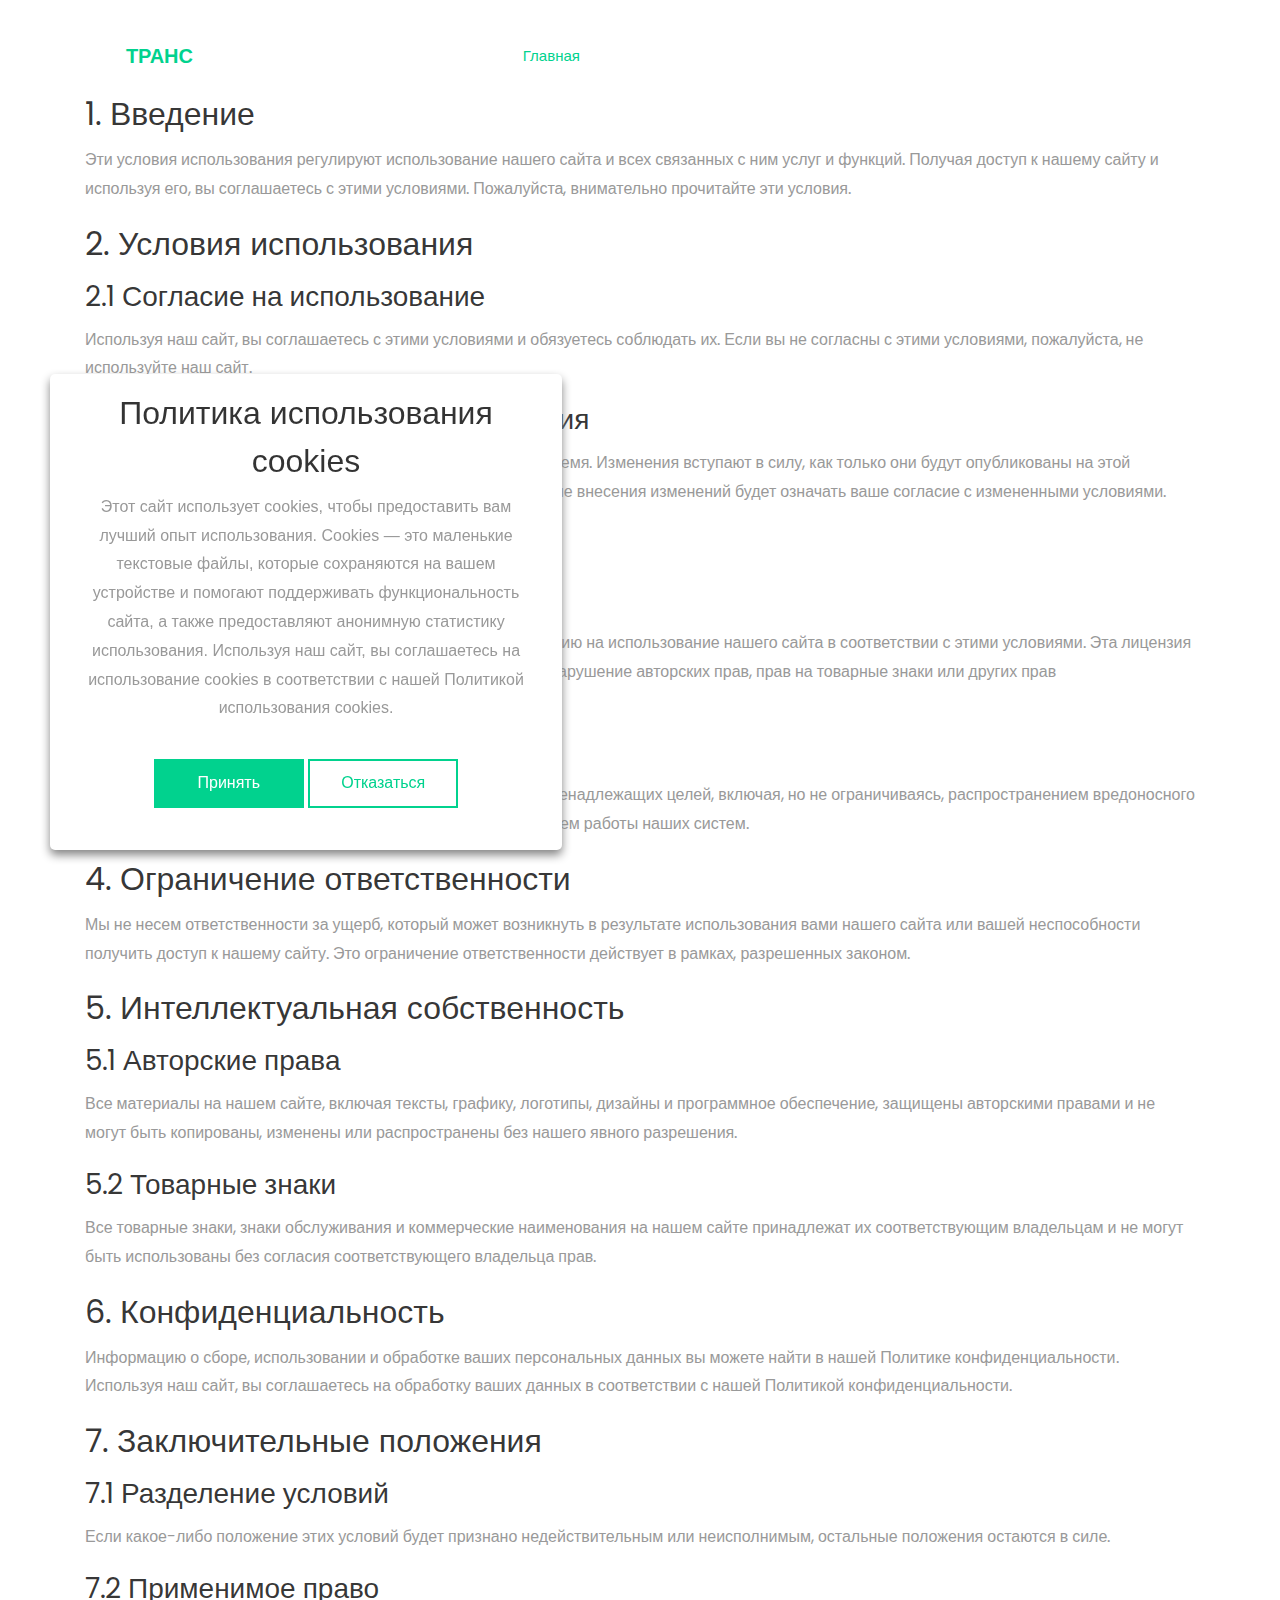
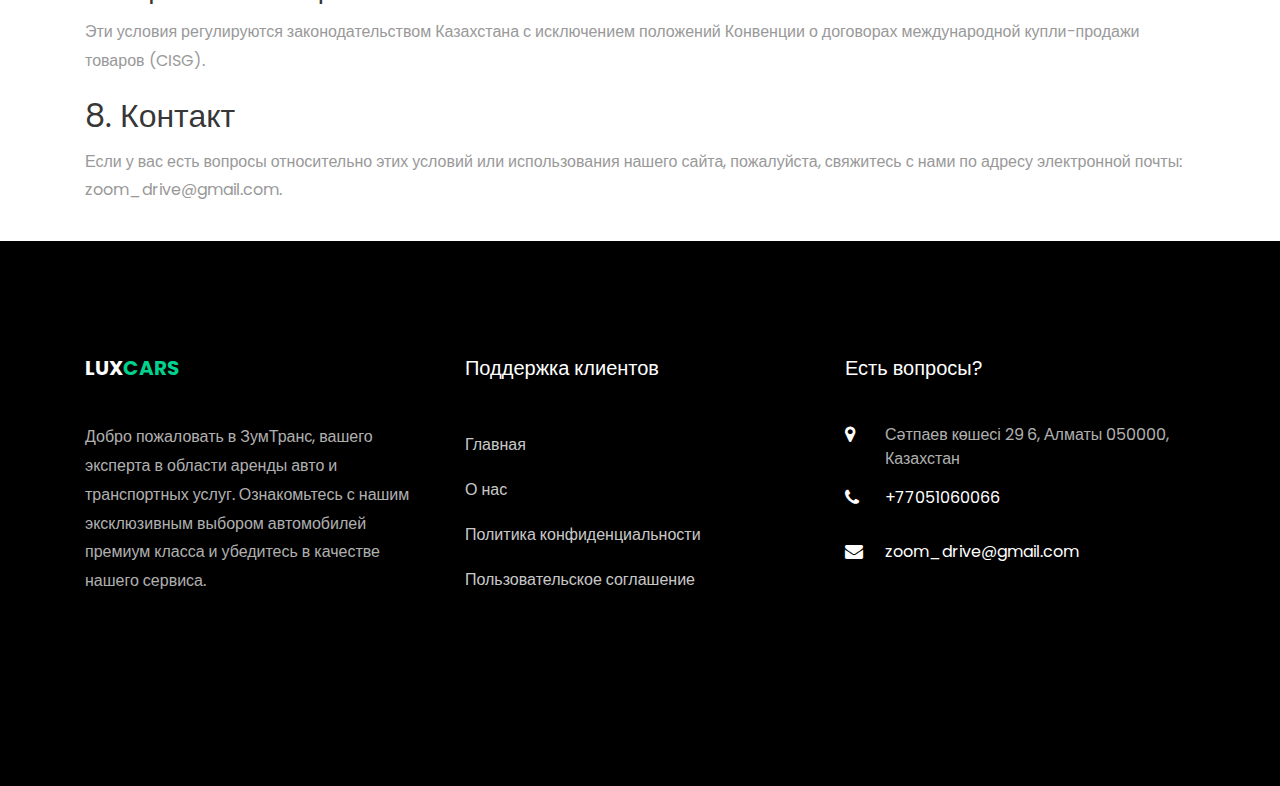
<file: terms-of-use.html>
<!DOCTYPE html>
<html lang="en">
    <head>
        <title>ЗумТранс</title>
        <meta charset="utf-8" />
        <meta
            name="viewport"
            content="width=device-width, initial-scale=1, shrink-to-fit=no"
        />

        <link
            href="https://fonts.googleapis.com/css?family=Poppins:200,300,400,500,600,700,800&display=swap"
            rel="stylesheet"
        />

        <link rel="stylesheet" href="css/open-iconic-bootstrap.min.css" />
        <link rel="stylesheet" href="css/animate.css" />

        <link rel="stylesheet" href="css/owl.carousel.min.css" />
        <link rel="stylesheet" href="css/owl.theme.default.min.css" />
        <link rel="stylesheet" href="css/magnific-popup.css" />

        <link rel="stylesheet" href="css/aos.css" />

        <link rel="shortcut icon" href="images/fav.png" type="image/x-icon" />

        <link rel="stylesheet" href="css/ionicons.min.css" />

        <link rel="stylesheet" href="css/bootstrap-datepicker.css" />
        <link rel="stylesheet" href="css/jquery.timepicker.css" />

        <link rel="stylesheet" href="css/flaticon.css" />
        <link rel="stylesheet" href="css/icomoon.css" />
        <link rel="stylesheet" href="css/style.css" />
    </head>
    <body>
        <nav
            class="navbar navbar-expand-lg navbar-dark ftco_navbar bg-dark ftco-navbar-light"
            id="ftco-navbar"
        >
            <div class="container">
                <a class="navbar-brand" href="index.html"
                    >Зум<span>Транс</span></a
                >
                <button
                    class="navbar-toggler"
                    type="button"
                    data-toggle="collapse"
                    data-target="#ftco-nav"
                    aria-controls="ftco-nav"
                    aria-expanded="false"
                    aria-label="Переключить меню"
                >
                    <span class="oi oi-menu"></span> Меню
                </button>

                <div class="collapse navbar-collapse" id="ftco-nav">
                    <ul class="navbar-nav ml-auto">
                        <li class="nav-item active">
                            <a href="index.html" class="nav-link">Главная</a>
                        </li>
                        <li class="nav-item">
                            <a href="about.html" class="nav-link">О нас</a>
                        </li>
                        <li class="nav-item">
                            <a href="testimonials.html" class="nav-link"
                                >Отзывы</a
                            >
                        </li>
                        <li class="nav-item">
                            <a href="rent.html" class="nav-link">Аренда авто</a>
                        </li>
                        <li class="nav-item">
                            <a href="service.html" class="nav-link"
                                >Транспортные услуги</a
                            >
                        </li>
                        <li class="nav-item">
                            <a href="contact.html" class="nav-link">Контакты</a>
                        </li>
                    </ul>
                </div>
            </div>
        </nav>
        <!-- END nav -->

        <main>
            <article
                class="container additional-wrapper"
                style="margin-top: 70px"
            >
                <div class="page__content" style="padding: 20px 0px">
                    <h2>1. Введение</h2>
                    <p>
                        Эти условия использования регулируют использование
                        нашего сайта и всех связанных с ним услуг и функций.
                        Получая доступ к нашему сайту и используя его, вы
                        соглашаетесь с этими условиями. Пожалуйста, внимательно
                        прочитайте эти условия.
                    </p>

                    <h2>2. Условия использования</h2>
                    <h3>2.1 Согласие на использование</h3>
                    <p>
                        Используя наш сайт, вы соглашаетесь с этими условиями и
                        обязуетесь соблюдать их. Если вы не согласны с этими
                        условиями, пожалуйста, не используйте наш сайт.
                    </p>
                    <h3>2.2 Изменения условий использования</h3>
                    <p>
                        Мы оставляем за собой право изменять эти условия в любое
                        время. Изменения вступают в силу, как только они будут
                        опубликованы на этой странице. Ваше продолжение
                        использования нашего сайта после внесения изменений
                        будет означать ваше согласие с измененными условиями.
                    </p>

                    <h2>3. Использование нашего сайта</h2>
                    <h3>3.1 Доступ к нашим услугам</h3>
                    <p>
                        Мы предоставляем вам ограниченную, непередаваемую
                        лицензию на использование нашего сайта в соответствии с
                        этими условиями. Эта лицензия не разрешает вам
                        злоупотреблять нашими услугами, включая нарушение
                        авторских прав, прав на товарные знаки или других прав
                        интеллектуальной собственности.
                    </p>
                    <h3>3.2 Запрещенные действия</h3>
                    <p>
                        Вам запрещается использовать наш сайт для незаконных или
                        ненадлежащих целей, включая, но не ограничиваясь,
                        распространением вредоносного кода, сбором персональных
                        данных без согласия или нарушением работы наших систем.
                    </p>

                    <h2>4. Ограничение ответственности</h2>
                    <p>
                        Мы не несем ответственности за ущерб, который может
                        возникнуть в результате использования вами нашего сайта
                        или вашей неспособности получить доступ к нашему сайту.
                        Это ограничение ответственности действует в рамках,
                        разрешенных законом.
                    </p>

                    <h2>5. Интеллектуальная собственность</h2>
                    <h3>5.1 Авторские права</h3>
                    <p>
                        Все материалы на нашем сайте, включая тексты, графику,
                        логотипы, дизайны и программное обеспечение, защищены
                        авторскими правами и не могут быть копированы, изменены
                        или распространены без нашего явного разрешения.
                    </p>
                    <h3>5.2 Товарные знаки</h3>
                    <p>
                        Все товарные знаки, знаки обслуживания и коммерческие
                        наименования на нашем сайте принадлежат их
                        соответствующим владельцам и не могут быть использованы
                        без согласия соответствующего владельца прав.
                    </p>

                    <h2>6. Конфиденциальность</h2>
                    <p>
                        Информацию о сборе, использовании и обработке ваших
                        персональных данных вы можете найти в нашей Политике
                        конфиденциальности. Используя наш сайт, вы соглашаетесь
                        на обработку ваших данных в соответствии с нашей
                        Политикой конфиденциальности.
                    </p>

                    <h2>7. Заключительные положения</h2>
                    <h3>7.1 Разделение условий</h3>
                    <p>
                        Если какое-либо положение этих условий будет признано
                        недействительным или неисполнимым, остальные положения
                        остаются в силе.
                    </p>
                    <h3>7.2 Применимое право</h3>
                    <p>
                        Эти условия регулируются законодательством Казахстана с
                        исключением положений Конвенции о договорах
                        международной купли-продажи товаров (CISG).
                    </p>

                    <h2>8. Контакт</h2>
                    <p>
                        Если у вас есть вопросы относительно этих условий или
                        использования нашего сайта, пожалуйста, свяжитесь с нами
                        по адресу электронной почты: zoom_drive@gmail.com.
                    </p>
                </div>
            </article>
        </main>

        <footer class="ftco-footer ftco-bg-dark ftco-section">
            <div class="container">
                <div class="row mb-5">
                    <div class="col-md-4">
                        <div class="ftco-footer-widget mb-4">
                            <h2 class="ftco-heading-2">
                                <a href="#" class="logo"
                                    >Lux<span>Cars</span></a
                                >
                            </h2>
                            <p>
                                Добро пожаловать в ЗумТранс, вашего эксперта в
                                области аренды авто и транспортных услуг.
                                Ознакомьтесь с нашим эксклюзивным выбором
                                автомобилей премиум класса и убедитесь в
                                качестве нашего сервиса.
                            </p>
                        </div>
                    </div>
                    <div class="col-md-4">
                        <div class="ftco-footer-widget mb-4">
                            <h2 class="ftco-heading-2">Поддержка клиентов</h2>
                            <ul class="list-unstyled">
                                <li>
                                    <a href="index.html" class="py-2 d-block"
                                        >Главная</a
                                    >
                                </li>
                                <li>
                                    <a href="about.html" class="py-2 d-block"
                                        >О нас</a
                                    >
                                </li>
                                <li>
                                    <a
                                        href="privacy-policy.html"
                                        class="py-2 d-block"
                                        >Политика конфиденциальности</a
                                    >
                                </li>
                                <li>
                                    <a
                                        href="terms-of-use.html"
                                        class="py-2 d-block"
                                        >Пользовательское соглашение</a
                                    >
                                </li>
                            </ul>
                        </div>
                    </div>
                    <div class="col-md-4">
                        <div class="ftco-footer-widget mb-4">
                            <h2 class="ftco-heading-2">Есть вопросы?</h2>
                            <div class="block-23 mb-3">
                                <ul>
                                    <li>
                                        <span
                                            class="icon icon-map-marker"
                                        ></span
                                        ><span class="text"
                                            >Сәтпаев көшесі 29 6, Алматы 050000,
                                            Казахстан</span
                                        >
                                    </li>
                                    <li>
                                        <a href="#"
                                            ><span
                                                class="icon icon-phone"
                                            ></span
                                            ><span class="text"
                                                >+77051060066</span
                                            ></a
                                        >
                                    </li>
                                    <li>
                                        <a href="#"
                                            ><span
                                                class="icon icon-envelope"
                                            ></span
                                            ><span class="text"
                                                >zoom_drive@gmail.com</span
                                            ></a
                                        >
                                    </li>
                                </ul>
                            </div>
                        </div>
                    </div>
                </div>
            </div>
        </footer>

        <!-- Cookie banner -->
        <div class="cookie-wrapper show">
            <div>
                <i class="bx bx-cookie"></i>
                <h2 style="text-align: center">
                    Политика использования cookies
                </h2>
            </div>

            <div class="data">
                <p>
                    Этот сайт использует cookies, чтобы предоставить вам лучший
                    опыт использования. Cookies — это маленькие текстовые файлы,
                    которые сохраняются на вашем устройстве и помогают
                    поддерживать функциональность сайта, а также предоставляют
                    анонимную статистику использования. Используя наш сайт, вы
                    соглашаетесь на использование cookies в соответствии с нашей
                    Политикой использования cookies.
                </p>
            </div>

            <div class="buttons">
                <button class="cookie-button" id="acceptBtn">Принять</button>
                <button class="cookie-button" id="declineBtn">
                    Отказаться
                </button>
            </div>
        </div>
        <!-- End Cookie banner -->

        <!-- loader -->
        <div id="ftco-loader" class="show fullscreen">
            <svg class="circular" width="48px" height="48px">
                <circle
                    class="path-bg"
                    cx="24"
                    cy="24"
                    r="22"
                    fill="none"
                    stroke-width="4"
                    stroke="#eeeeee"
                />
                <circle
                    class="path"
                    cx="24"
                    cy="24"
                    r="22"
                    fill="none"
                    stroke-width="4"
                    stroke-miterlimit="10"
                    stroke="#F96D00"
                />
            </svg>
        </div>

        <script src="js/jquery.min.js"></script>
        <script src="js/jquery-migrate-3.0.1.min.js"></script>
        <script src="js/popper.min.js"></script>
        <script src="js/bootstrap.min.js"></script>
        <script src="js/jquery.easing.1.3.js"></script>
        <script src="js/jquery.waypoints.min.js"></script>
        <script src="js/jquery.stellar.min.js"></script>
        <script src="js/owl.carousel.min.js"></script>
        <script src="js/jquery.magnific-popup.min.js"></script>
        <script src="js/aos.js"></script>
        <script src="js/jquery.animateNumber.min.js"></script>
        <script src="js/bootstrap-datepicker.js"></script>
        <script src="js/jquery.timepicker.min.js"></script>
        <script src="js/scrollax.min.js"></script>
        <script src="js/main.js"></script>
        <script src="js/cookiebanner.js"></script>
    </body>
</html>
</file>
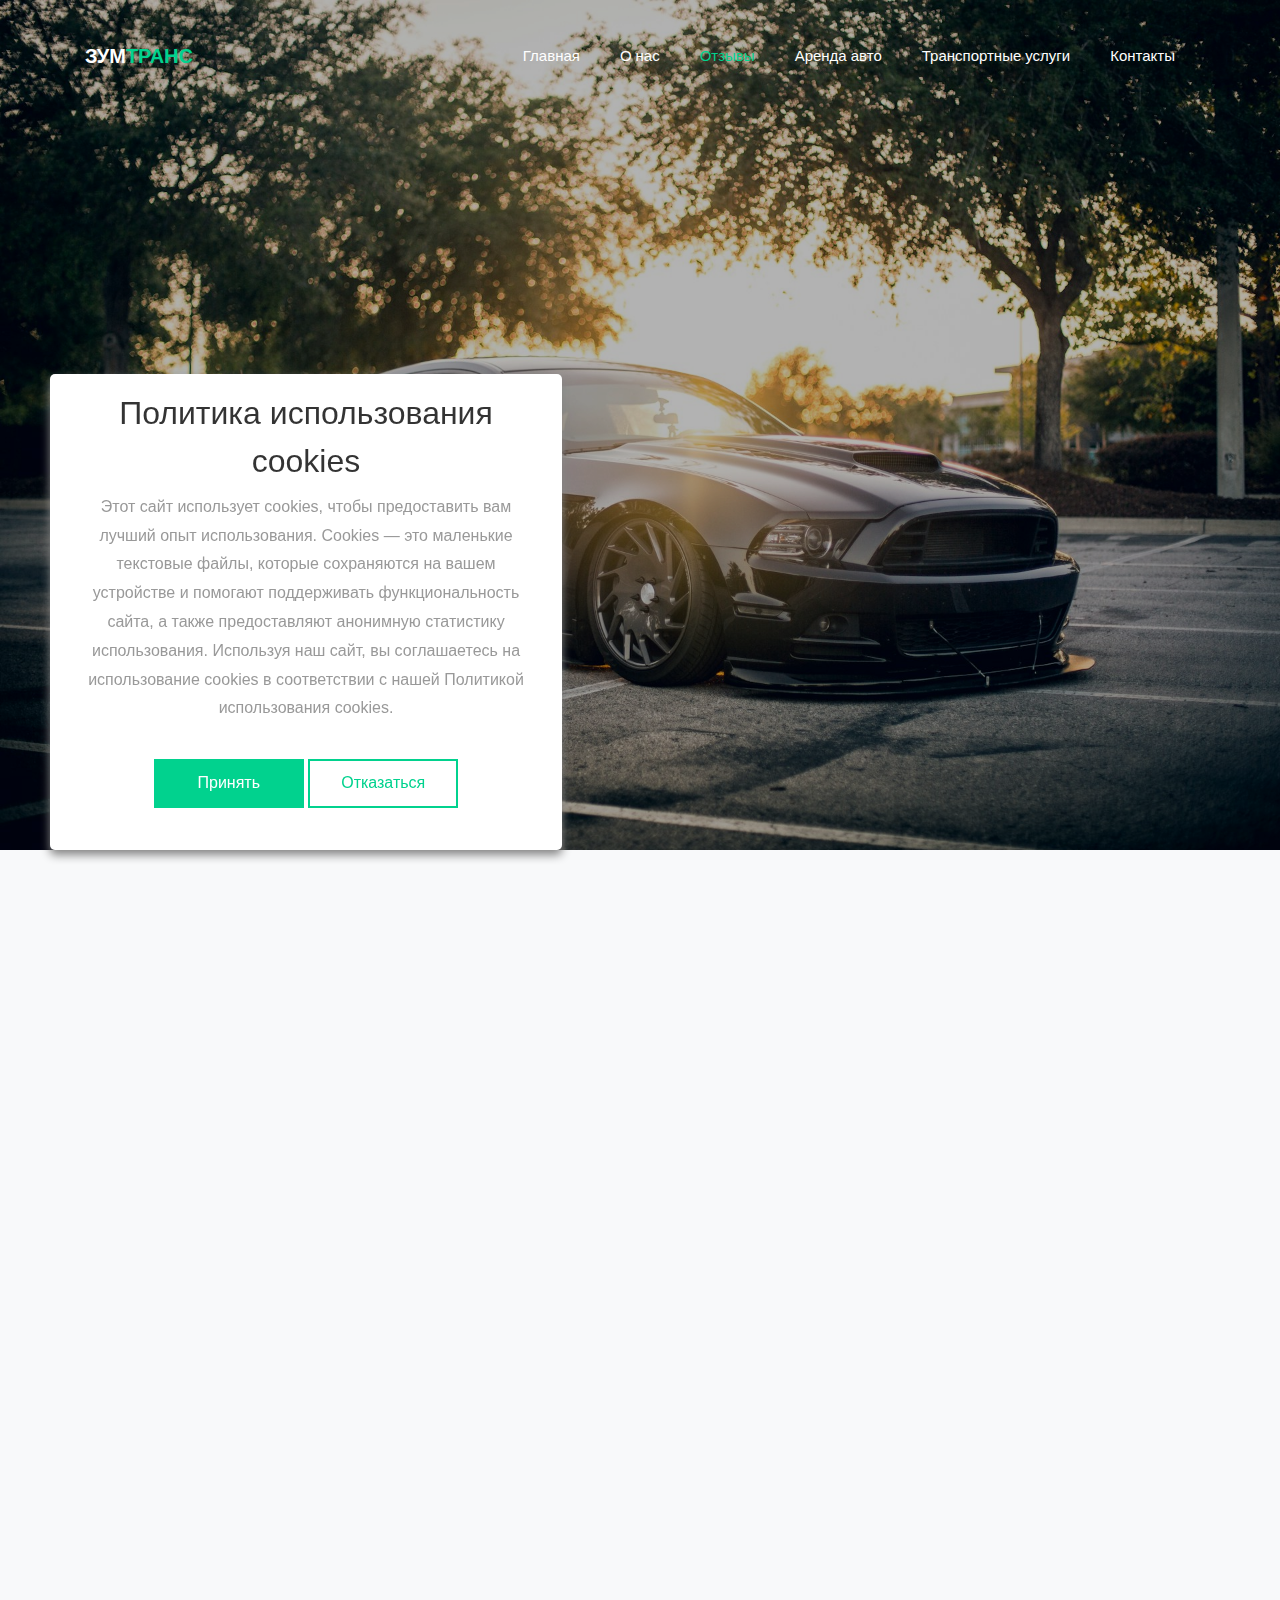
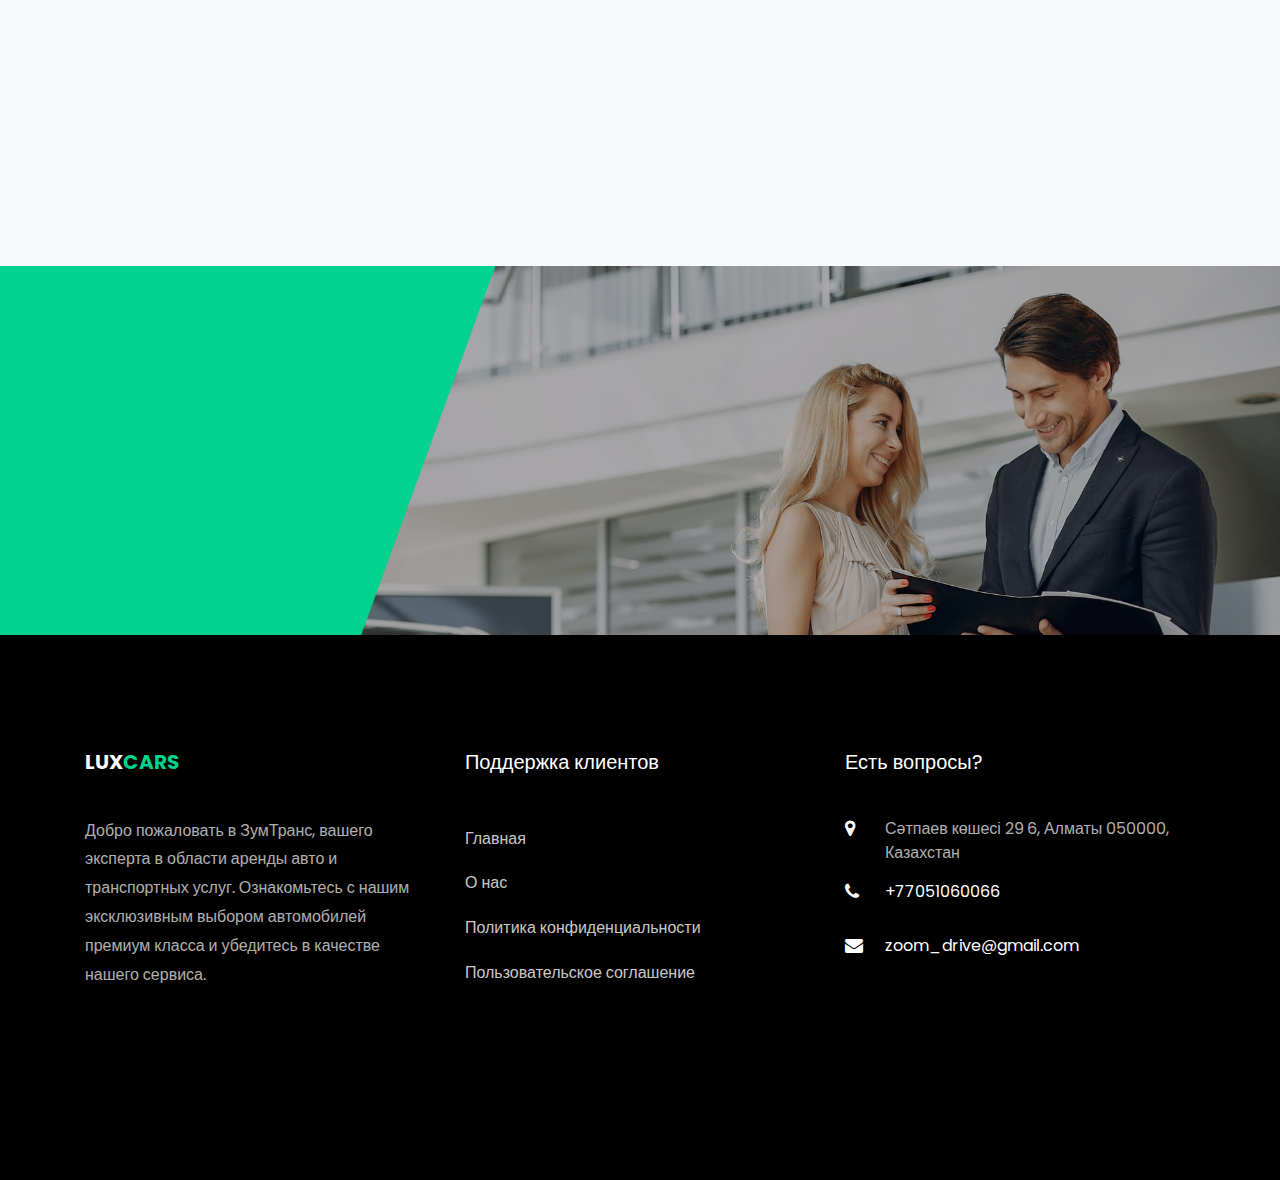
<file: testimonials.html>
<!DOCTYPE html>
<html lang="en">
    <head>
        <title>ЗумТранс</title>
        <meta charset="utf-8" />
        <meta
            name="viewport"
            content="width=device-width, initial-scale=1, shrink-to-fit=no"
        />

        <link
            href="https://fonts.googleapis.com/css?family=Poppins:200,300,400,500,600,700,800&display=swap"
            rel="stylesheet"
        />

        <link rel="stylesheet" href="css/open-iconic-bootstrap.min.css" />
        <link rel="stylesheet" href="css/animate.css" />

        <link rel="stylesheet" href="css/owl.carousel.min.css" />
        <link rel="stylesheet" href="css/owl.theme.default.min.css" />
        <link rel="stylesheet" href="css/magnific-popup.css" />

        <link rel="stylesheet" href="css/aos.css" />

        <link rel="shortcut icon" href="images/fav.png" type="image/x-icon" />

        <link rel="stylesheet" href="css/ionicons.min.css" />

        <link rel="stylesheet" href="css/bootstrap-datepicker.css" />
        <link rel="stylesheet" href="css/jquery.timepicker.css" />

        <link rel="stylesheet" href="css/flaticon.css" />
        <link rel="stylesheet" href="css/icomoon.css" />
        <link rel="stylesheet" href="css/style.css" />
    </head>
    <body>
        <nav
            class="navbar navbar-expand-lg navbar-dark ftco_navbar bg-dark ftco-navbar-light"
            id="ftco-navbar"
        >
            <div class="container">
                <a class="navbar-brand" href="index.html"
                    >Зум<span>Транс</span></a
                >
                <button
                    class="navbar-toggler"
                    type="button"
                    data-toggle="collapse"
                    data-target="#ftco-nav"
                    aria-controls="ftco-nav"
                    aria-expanded="false"
                    aria-label="Переключить меню"
                >
                    <span class="oi oi-menu"></span> Меню
                </button>

                <div class="collapse navbar-collapse" id="ftco-nav">
                    <ul class="navbar-nav ml-auto">
                        <li class="nav-item">
                            <a href="index.html" class="nav-link">Главная</a>
                        </li>
                        <li class="nav-item">
                            <a href="about.html" class="nav-link">О нас</a>
                        </li>
                        <li class="nav-item active">
                            <a href="testimonials.html" class="nav-link"
                                >Отзывы</a
                            >
                        </li>
                        <li class="nav-item">
                            <a href="rent.html" class="nav-link">Аренда авто</a>
                        </li>
                        <li class="nav-item">
                            <a href="service.html" class="nav-link"
                                >Транспортные услуги</a
                            >
                        </li>
                        <li class="nav-item">
                            <a href="contact.html" class="nav-link">Контакты</a>
                        </li>
                    </ul>
                </div>
            </div>
        </nav>
        <!-- END nav -->

        <section
            class="hero-wrap hero-wrap-2 js-fullheight"
            style="background-image: url('images/bg_5.jpg')"
            data-stellar-background-ratio="0.5"
        >
            <div class="overlay"></div>
            <div class="container">
                <div
                    class="row no-gutters slider-text js-fullheight align-items-end justify-content-start"
                >
                    <div class="col-md-9 ftco-animate pb-5">
                        <p class="breadcrumbs">
                            <span class="mr-2"
                                ><a href="index.html"
                                    >Главная
                                    <i class="ion-ios-arrow-forward"></i></a
                            ></span>
                            <span>Отзывы</span>
                        </p>
                        <h1 class="mb-3 bread">Отзывы</h1>
                    </div>
                </div>
            </div>
        </section>

        <section class="ftco-section testimony-section bg-light">
            <div class="container">
                <div class="row justify-content-center mb-5">
                    <div
                        class="col-md-7 text-center heading-section ftco-animate"
                    >
                        <span class="subheading">Отзывы о наших услугах</span>
                        <h2 class="mb-3">Что говорят наши клиенты</h2>
                        <p>
                            Узнайте, что наши клиенты говорят о нас. Их
                            удовлетворение — наша главная цель, и мы гордимся
                            тем, что можем представить некоторые из их отзывов.
                        </p>
                    </div>
                </div>
                <div class="row ftco-animate">
                    <div class="col-md-12">
                        <div class="carousel-testimony owl-carousel ftco-owl">
                            <div class="item">
                                <div
                                    class="testimony-wrap rounded text-center py-4 pb-5"
                                >
                                    <div
                                        class="user-img mb-2"
                                        style="
                                            background-image: url(images/person_1.jpg);
                                        "
                                    ></div>
                                    <div class="text pt-4">
                                        <p class="mb-4">
                                            Весь процесс аренды авто у вас был
                                            очень приятным. Консультации были
                                            подробными и соответствовали моим
                                            потребностям. Я очень доволен
                                            арендованным автомобилем и с
                                            радостью рекомендую ваши услуги!
                                        </p>
                                        <p class="name">Лиза К.</p>
                                    </div>
                                </div>
                            </div>
                            <div class="item">
                                <div
                                    class="testimony-wrap rounded text-center py-4 pb-5"
                                >
                                    <div
                                        class="user-img mb-2"
                                        style="
                                            background-image: url(images/person_2.jpg);
                                        "
                                    ></div>
                                    <div class="text pt-4">
                                        <p class="mb-4">
                                            Недавно я арендовал автомобиль у вас
                                            и был впечатлен профессионализмом
                                            вашей команды. Процесс получения
                                            автомобиля прошел безупречно, и авто
                                            было в идеальном состоянии. Все
                                            прошло без стресса, и я обязательно
                                            снова арендую у вас.
                                        </p>
                                        <p class="name">Михаил Ф.</p>
                                    </div>
                                </div>
                            </div>
                            <div class="item">
                                <div
                                    class="testimony-wrap rounded text-center py-4 pb-5"
                                >
                                    <div
                                        class="user-img mb-2"
                                        style="
                                            background-image: url(images/person_3.jpg);
                                        "
                                    ></div>
                                    <div class="text pt-4">
                                        <p class="mb-4">
                                            Процесс аренды автомобиля для
                                            междугородней перевозки был
                                            исключительным. От первого контакта
                                            до получения машины все было
                                            организовано профессионально. Я был
                                            доволен качеством автомобиля и буду
                                            пользоваться вашими услугами снова.
                                        </p>
                                        <p class="name">Юлия Б.</p>
                                    </div>
                                </div>
                            </div>
                            <div class="item">
                                <div
                                    class="testimony-wrap rounded text-center py-4 pb-5"
                                >
                                    <div
                                        class="user-img mb-2"
                                        style="
                                            background-image: url(images/person_4.jpg);
                                        "
                                    ></div>
                                    <div class="text pt-4">
                                        <p class="mb-4">
                                            Хочу поблагодарить вашу команду за
                                            превосходную помощь в аренде
                                            автомобиля для моей деловой поездки.
                                            Консультации были профессиональными
                                            и дружелюбными, и я чувствовал себя
                                            в надежных руках. Авто полностью
                                            оправдало мои ожидания, и я с
                                            уверенностью рекомендую вашу
                                            компанию.
                                        </p>
                                        <p class="name">Саша В.</p>
                                    </div>
                                </div>
                            </div>
                            <div class="item">
                                <div
                                    class="testimony-wrap rounded text-center py-4 pb-5"
                                >
                                    <div
                                        class="user-img mb-2"
                                        style="
                                            background-image: url(images/person_5.jpg);
                                        "
                                    ></div>
                                    <div class="text pt-4">
                                        <p class="mb-4">
                                            Процесс аренды автомобиля, от выбора
                                            до возвращения машины, был крайне
                                            профессиональным. Ваша команда
                                            всегда была на связи и терпеливо
                                            отвечала на все мои вопросы. Я был
                                            очень доволен качеством автомобиля и
                                            с радостью рекомендую ваши услуги.
                                        </p>
                                        <p class="name">Нина Л.</p>
                                    </div>
                                </div>
                            </div>
                        </div>
                    </div>
                </div>
            </div>
        </section>

        <section
            class="ftco-section ftco-intro"
            style="background-image: url(images/bg_3.jpg)"
        >
            <div class="overlay"></div>
            <div class="container">
                <div class="row justify-content-end">
                    <div
                        class="col-md-6 heading-section heading-section-white ftco-animate"
                    >
                        <h2 class="mb-3">
                            Хотите работать с нами? Тогда не опоздайте.
                        </h2>
                        <a href="contact.html" class="btn btn-primary btn-lg"
                            >Связаться с нами</a
                        >
                    </div>
                </div>
            </div>
        </section>

        <footer class="ftco-footer ftco-bg-dark ftco-section">
            <div class="container">
                <div class="row mb-5">
                    <div class="col-md-4">
                        <div class="ftco-footer-widget mb-4">
                            <h2 class="ftco-heading-2">
                                <a href="#" class="logo"
                                    >Lux<span>Cars</span></a
                                >
                            </h2>
                            <p>
                                Добро пожаловать в ЗумТранс, вашего эксперта в
                                области аренды авто и транспортных услуг.
                                Ознакомьтесь с нашим эксклюзивным выбором
                                автомобилей премиум класса и убедитесь в
                                качестве нашего сервиса.
                            </p>
                        </div>
                    </div>
                    <div class="col-md-4">
                        <div class="ftco-footer-widget mb-4">
                            <h2 class="ftco-heading-2">Поддержка клиентов</h2>
                            <ul class="list-unstyled">
                                <li>
                                    <a href="index.html" class="py-2 d-block"
                                        >Главная</a
                                    >
                                </li>
                                <li>
                                    <a href="about.html" class="py-2 d-block"
                                        >О нас</a
                                    >
                                </li>
                                <li>
                                    <a
                                        href="privacy-policy.html"
                                        class="py-2 d-block"
                                        >Политика конфиденциальности</a
                                    >
                                </li>
                                <li>
                                    <a
                                        href="terms-of-use.html"
                                        class="py-2 d-block"
                                        >Пользовательское соглашение</a
                                    >
                                </li>
                            </ul>
                        </div>
                    </div>
                    <div class="col-md-4">
                        <div class="ftco-footer-widget mb-4">
                            <h2 class="ftco-heading-2">Есть вопросы?</h2>
                            <div class="block-23 mb-3">
                                <ul>
                                    <li>
                                        <span
                                            class="icon icon-map-marker"
                                        ></span
                                        ><span class="text"
                                            >Сәтпаев көшесі 29 6, Алматы 050000,
                                            Казахстан</span
                                        >
                                    </li>
                                    <li>
                                        <a href="#"
                                            ><span
                                                class="icon icon-phone"
                                            ></span
                                            ><span class="text"
                                                >+77051060066</span
                                            ></a
                                        >
                                    </li>
                                    <li>
                                        <a href="#"
                                            ><span
                                                class="icon icon-envelope"
                                            ></span
                                            ><span class="text"
                                                >zoom_drive@gmail.com</span
                                            ></a
                                        >
                                    </li>
                                </ul>
                            </div>
                        </div>
                    </div>
                </div>
            </div>
        </footer>

        <!-- Cookie banner -->
        <div class="cookie-wrapper show">
            <div>
                <i class="bx bx-cookie"></i>
                <h2 style="text-align: center">
                    Политика использования cookies
                </h2>
            </div>

            <div class="data">
                <p>
                    Этот сайт использует cookies, чтобы предоставить вам лучший
                    опыт использования. Cookies — это маленькие текстовые файлы,
                    которые сохраняются на вашем устройстве и помогают
                    поддерживать функциональность сайта, а также предоставляют
                    анонимную статистику использования. Используя наш сайт, вы
                    соглашаетесь на использование cookies в соответствии с нашей
                    Политикой использования cookies.
                </p>
            </div>

            <div class="buttons">
                <button class="cookie-button" id="acceptBtn">Принять</button>
                <button class="cookie-button" id="declineBtn">
                    Отказаться
                </button>
            </div>
        </div>
        <!-- End Cookie banner -->

        <!-- loader -->
        <div id="ftco-loader" class="show fullscreen">
            <svg class="circular" width="48px" height="48px">
                <circle
                    class="path-bg"
                    cx="24"
                    cy="24"
                    r="22"
                    fill="none"
                    stroke-width="4"
                    stroke="#eeeeee"
                />
                <circle
                    class="path"
                    cx="24"
                    cy="24"
                    r="22"
                    fill="none"
                    stroke-width="4"
                    stroke-miterlimit="10"
                    stroke="#F96D00"
                />
            </svg>
        </div>

        <script src="js/jquery.min.js"></script>
        <script src="js/jquery-migrate-3.0.1.min.js"></script>
        <script src="js/popper.min.js"></script>
        <script src="js/bootstrap.min.js"></script>
        <script src="js/jquery.easing.1.3.js"></script>
        <script src="js/jquery.waypoints.min.js"></script>
        <script src="js/jquery.stellar.min.js"></script>
        <script src="js/owl.carousel.min.js"></script>
        <script src="js/jquery.magnific-popup.min.js"></script>
        <script src="js/aos.js"></script>
        <script src="js/jquery.animateNumber.min.js"></script>
        <script src="js/bootstrap-datepicker.js"></script>
        <script src="js/jquery.timepicker.min.js"></script>
        <script src="js/scrollax.min.js"></script>
        <script src="js/main.js"></script>
        <script src="js/cookiebanner.js"></script>
    </body>
</html>
</file>
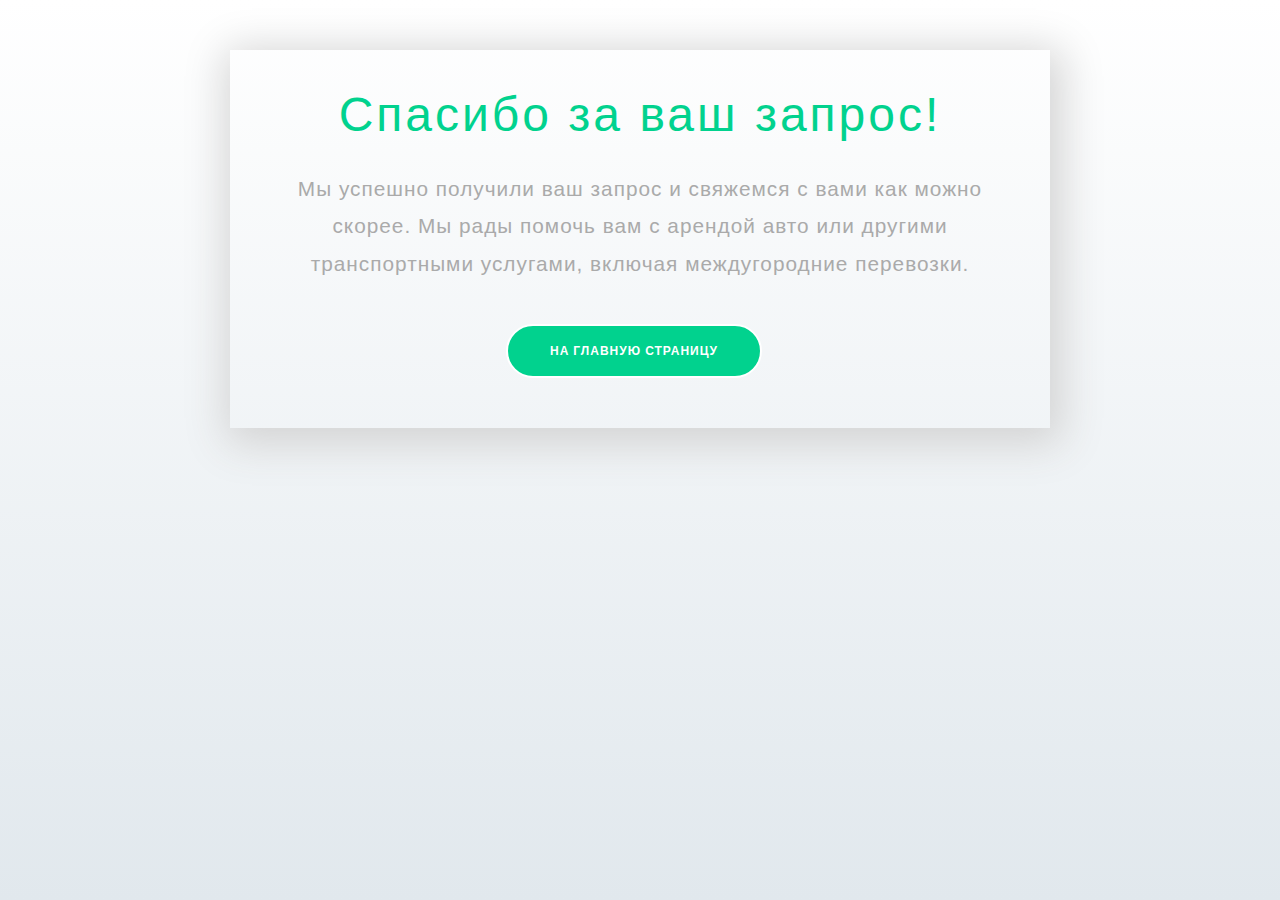
<file: thanks.html>
<!DOCTYPE html>
<html lang="en">
    <head>
        <title>ЗумТранс</title>
        <meta charset="utf-8" />
        <meta
            name="viewport"
            content="width=device-width, initial-scale=1, shrink-to-fit=no"
        />

        <link
            href="https://fonts.googleapis.com/css?family=Poppins:200,300,400,500,600,700,800&display=swap"
            rel="stylesheet"
        />

        <link rel="stylesheet" href="css/open-iconic-bootstrap.min.css" />
        <link rel="stylesheet" href="css/animate.css" />

        <link rel="stylesheet" href="css/owl.carousel.min.css" />
        <link rel="stylesheet" href="css/owl.theme.default.min.css" />
        <link rel="stylesheet" href="css/magnific-popup.css" />

        <link rel="stylesheet" href="css/aos.css" />

        <link rel="shortcut icon" href="images/fav.png" type="image/x-icon" />

        <link rel="stylesheet" href="css/ionicons.min.css" />

        <link rel="stylesheet" href="css/bootstrap-datepicker.css" />
        <link rel="stylesheet" href="css/jquery.timepicker.css" />

        <link rel="stylesheet" href="css/flaticon.css" />
        <link rel="stylesheet" href="css/icomoon.css" />
        <link rel="stylesheet" href="css/style.css" />
        <link rel="stylesheet" href="css/thanks.css" />
    </head>
    <body>
        <div class="content">
            <div class="wrapper-1">
                <div class="wrapper-2">
                    <h1>Спасибо за ваш запрос!</h1>
                    <p>
                        Мы успешно получили ваш запрос и свяжемся с вами как
                        можно скорее. Мы рады помочь вам с арендой авто или
                        другими транспортными услугами, включая междугородние
                        перевозки.
                    </p>
                    <a href="index.html">
                        <button class="go-home">На главную страницу</button>
                    </a>
                </div>
            </div>
        </div>
    </body>
</html>
</file>
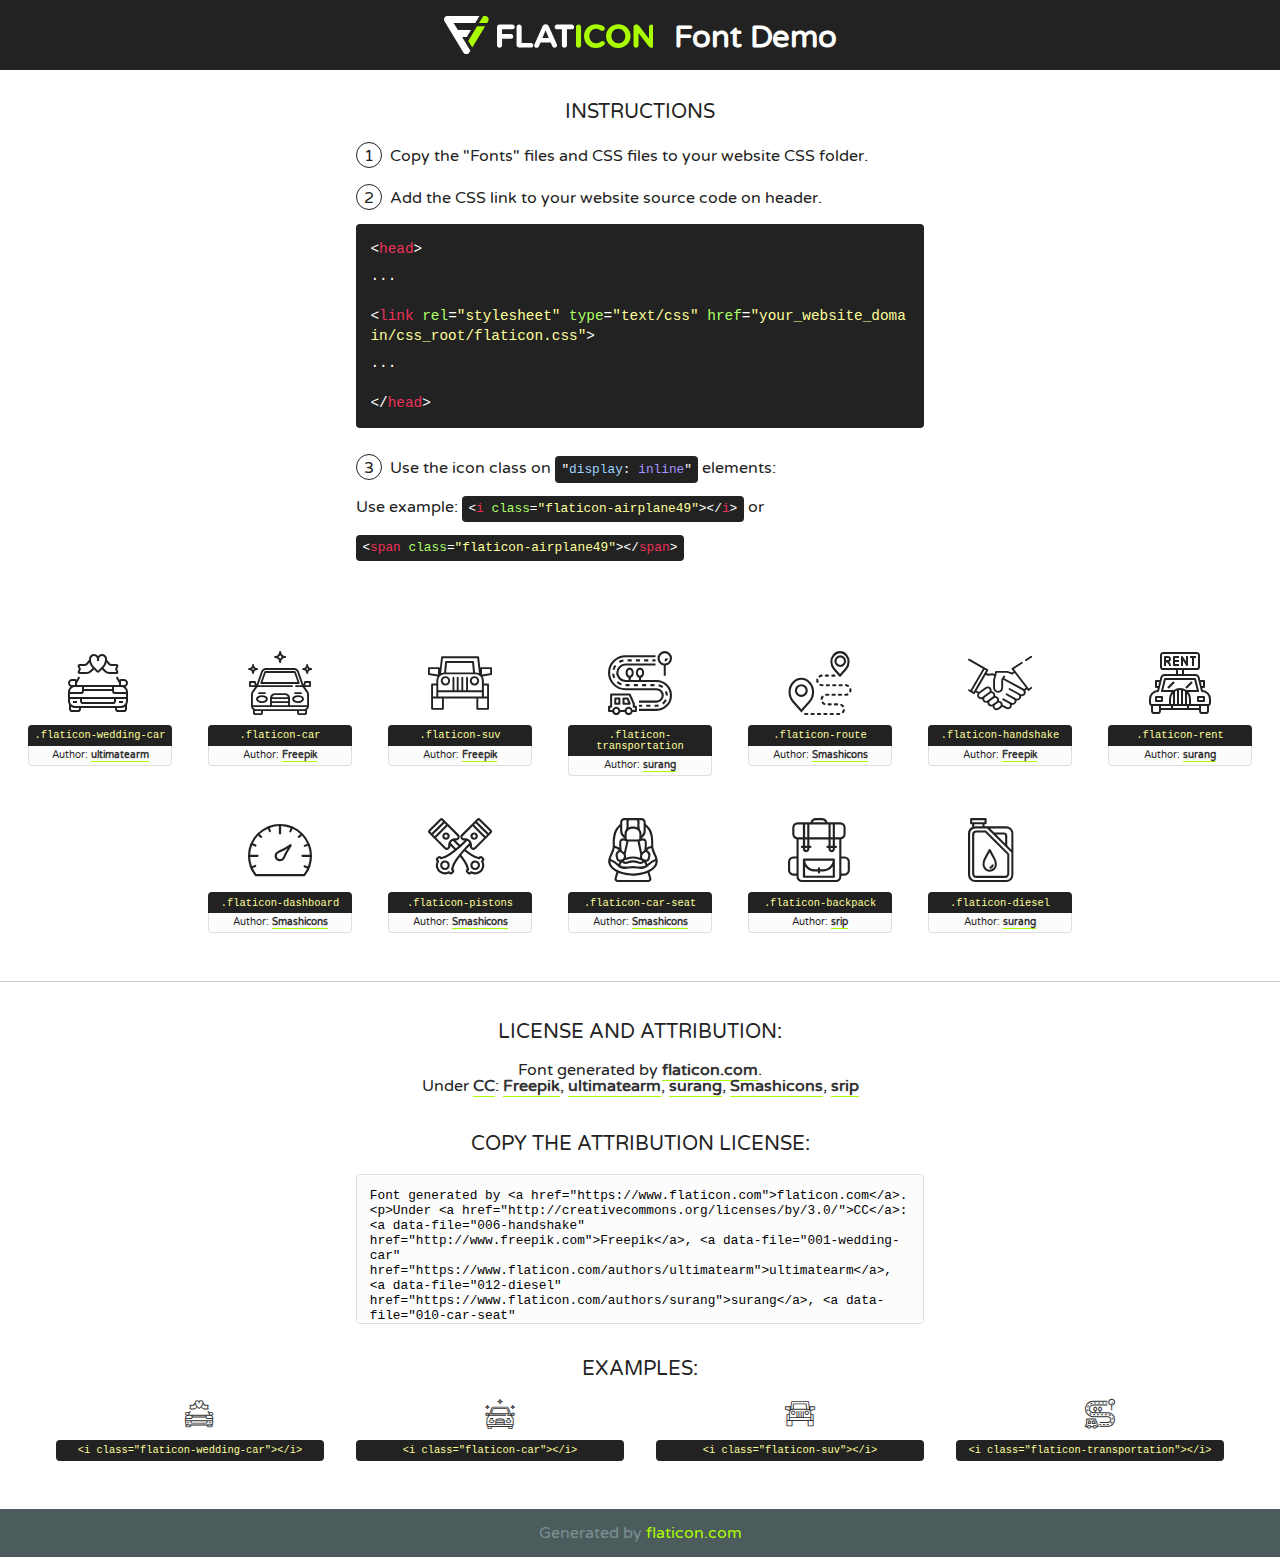
<file: fonts/flaticon/font/flaticon.html>
<!DOCTYPE html>
<!--
  Flaticon icon font: Flaticon
  Creation date: 29/10/2019 06:11
-->
<html>
<!DOCTYPE html>
<html>

<head>
    <title>Flaticon WebFont</title>
    <link href="http://fonts.googleapis.com/css?family=Varela+Round" rel="stylesheet" type="text/css" />
    <link rel="stylesheet" type="text/css" href="flaticon.css">
    <meta charset="UTF-8">
    <style>
    html, body, div, span, applet, object, iframe,
    h1, h2, h3, h4, h5, h6, p, blockquote, pre,
    a, abbr, acronym, address, big, cite, code,
    del, dfn, em, img, ins, kbd, q, s, samp,
    small, strike, strong, sub, sup, tt, var,
    b, u, i, center,
    dl, dt, dd, ol, ul, li,
    fieldset, form, label, legend,
    table, caption, tbody, tfoot, thead, tr, th, td,
    article, aside, canvas, details, embed, 
    figure, figcaption, footer, header, hgroup, 
    menu, nav, output, ruby, section, summary,
    time, mark, audio, video {
        margin: 0;
        padding: 0;
        border: 0;
        font-size: 100%;
        font: inherit;
        vertical-align: baseline;
    }
    /* HTML5 display-role reset for older browsers */
    article, aside, details, figcaption, figure, 
    footer, header, hgroup, menu, nav, section {
        display: block;
    }
    body {
        line-height: 1;
    }
    ol, ul {
        list-style: none;
    }
    blockquote, q {
        quotes: none;
    }
    blockquote:before, blockquote:after,
    q:before, q:after {
        content: '';
        content: none;
    }
    table {
        border-collapse: collapse;
        border-spacing: 0;
    }
    body {
        font-family: 'Varela Round', Helvetica, Arial, sans-serif;
        font-size: 16px;
        color: #222;
    }
    a {
        color: #333;
        border-bottom: 1px solid #a9fd00;
        font-weight: bold;
        text-decoration: none;
    }
    * {
        -moz-box-sizing: border-box;
        -webkit-box-sizing: border-box;
        box-sizing: border-box;
        margin: 0;
        padding: 0;
    }
    [class^="flaticon-"]:before, [class*=" flaticon-"]:before, [class^="flaticon-"]:after, [class*=" flaticon-"]:after {
        font-family: Flaticon;
        font-size: 30px;
        font-style: normal;
        margin-left: 20px;
        color: #333;
    }
    .wrapper {
        max-width: 600px;
        margin: auto;
        padding: 0 1em;
    }
    .title {
        font-size: 1.25em;
        text-align: center;
        margin-bottom: 1em;
        text-transform: uppercase;
    }
    header {
        text-align: center;
        background-color: #222;
        color: #fff;
        padding: 1em;
    }
    header .logo {
        width: 210px;
        height: 38px;
        display: inline-block;
        vertical-align: middle;
        margin-right: 1em;
        border: none;
    }
    header strong {
        font-size: 1.95em;
        font-weight: bold;
        vertical-align: middle;
        margin-top: 5px;
        display: inline-block;
    }
    .demo {
        margin: 2em auto;
        line-height: 1.25em;
    }
    .demo ul li {
        margin-bottom: 1em;
    }
    .demo ul li .num {
        color: #222;
        border-radius: 20px;
        display: inline-block;
        width: 26px;
        padding: 3px;
        height: 26px;
        text-align: center;
        margin-right: 0.5em;
        border: 1px solid #222;
    }
    .demo ul li code {
        background-color: #222;
        border-radius: 4px;
        padding: 0.25em 0.5em;
        display: inline-block;
        color: #fff;
        font-family: Consolas,Monaco,Lucida Console,Liberation Mono,DejaVu Sans Mono,Bitstream Vera Sans Mono,Courier New, monospace;
        font-weight: lighter;
        margin-top: 1em;
        font-size: 0.8em;
        word-break: break-all;
    }
    .demo ul li code.big {
        padding: 1em;
        font-size: 0.9em;
    }
    .demo ul li code .red {
        color: #EF3159;
    }
    .demo ul li code .green {
        color: #ACFF65;
    }
    .demo ul li code .yellow {
        color: #FFFF99;
    }
    .demo ul li code .blue {
        color: #99D3FF;
    }
    .demo ul li code .purple {
        color: #A295FF;
    }
    .demo ul li code .dots {
        margin-top: 0.5em;
        display: block;
    }
    #glyphs {
        border-bottom: 1px solid #ccc;
        padding: 2em 0;
        text-align: center;
    }
    .glyph {
        display: inline-block;
        width: 9em;
        margin: 1em;
        text-align: center;
        vertical-align: top;
        background: #FFF;
    }
    .glyph .glyph-icon {
        padding: 10px;
        display: block;
        font-family:"Flaticon";
        font-size: 64px;
        line-height: 1;
    }
    .glyph .glyph-icon:before {
        font-size: 64px;
        color: #222;
        margin-left: 0;
    }
    .class-name {
        font-size: 0.65em;
        background-color: #222;
        color: #fff;
        border-radius: 4px 4px 0 0;
        padding: 0.5em;
        color: #FFFF99;
        font-family: Consolas,Monaco,Lucida Console,Liberation Mono,DejaVu Sans Mono,Bitstream Vera Sans Mono,Courier New, monospace;
    }
    .author-name {
        font-size: 0.6em;
        background-color: #fcfcfd;
        border: 1px solid #DEDEE4;
        border-top: 0;
        border-radius: 0 0 4px 4px;
        padding: 0.5em;
    }
    .class-name:last-child {
        font-size: 10px;
        color:#888;
    }
    .class-name:last-child a {
        font-size: 10px;
        color:#555;
    }
    .class-name:last-child a:hover {
        color:#a9fd00;
    }
    .glyph > input {
        display: block;
        width: 100px;
        margin: 5px auto;
        text-align: center;
        font-size: 12px;
        cursor: text;
    }
    .glyph > input.icon-input {
        font-family:"Flaticon";
        font-size: 16px;
        margin-bottom: 10px;
    }
    .attribution .title {
        margin-top: 2em;
    }
    .attribution textarea {
        background-color: #fcfcfd;
        padding: 1em;
        border: none;
        box-shadow: none;
        border: 1px solid #DEDEE4;
        border-radius: 4px;
        resize: none;
        width: 100%;
        height: 150px;
        font-size: 0.8em;
        font-family: Consolas,Monaco,Lucida Console,Liberation Mono,DejaVu Sans Mono,Bitstream Vera Sans Mono,Courier New, monospace;
        -webkit-appearance: none;
    }
    .iconsuse {
        margin: 2em auto;
        text-align: center;
        max-width: 1200px;
    }
    .iconsuse:after {
        content: '';
        display: table;
        clear: both;
    }
    .iconsuse .image {
        float: left;
        width: 25%;
        padding: 0 1em;
    }
    .iconsuse .image p {
        margin-bottom: 1em;
    }
    .iconsuse .image span {
        display: block;
        font-size: 0.65em;
        background-color: #222;
        color: #fff;
        border-radius: 4px;
        padding: 0.5em;
        color: #FFFF99;
        margin-top: 1em;
        font-family: Consolas,Monaco,Lucida Console,Liberation Mono,DejaVu Sans Mono,Bitstream Vera Sans Mono,Courier New, monospace;
    }
    #footer {
        text-align: center;
        background-color: #4C5B5C;
        color: #7c9192;
        padding: 1em;
    }
    #footer a {
        border: none;
        color: #a9fd00;
        font-weight: normal;
    }
    @media (max-width: 960px) {
        .iconsuse .image {
            width: 50%;
        }
    }
    @media (max-width: 560px) {
        .iconsuse .image {
            width: 100%;
        }
    }
    </style>
</head>

<body class="characters-off">

    <header>
        <a href="https://www.flaticon.com" target="_blank" class="logo">
            <svg version="1.1" xmlns="http://www.w3.org/2000/svg" xmlns:xlink="http://www.w3.org/1999/xlink" xmlns:a="http://ns.adobe.com/AdobeSVGViewerExtensions/3.0/" viewBox="0 0 560.875 102.036" enable-background="new 0 0 560.875 102.036" xml:space="preserve">
                <defs>
                </defs>
                <g>
                    <g class="letters">
                        <path fill="#ffffff" d="M141.596,29.675c0-3.777,2.985-6.767,6.764-6.767h34.438c3.426,0,6.15,2.728,6.15,6.15
                        c0,3.43-2.724,6.149-6.15,6.149h-27.674v13.091h23.719c3.429,0,6.151,2.724,6.151,6.15c0,3.43-2.723,6.149-6.151,6.149h-23.719
                        v17.574c0,3.773-2.986,6.761-6.764,6.761c-3.779,0-6.764-2.989-6.764-6.761V29.675z"></path>
                        <path fill="#ffffff" d="M193.844,29.149c0-3.781,2.985-6.767,6.764-6.767c3.776,0,6.763,2.985,6.763,6.767v42.957h25.039
                        c3.426,0,6.149,2.726,6.149,6.153c0,3.425-2.723,6.15-6.149,6.15h-31.802c-3.779,0-6.764-2.986-6.764-6.768V29.149z"></path>
                        <path fill="#ffffff" d="M241.891,75.71l21.438-48.407c1.492-3.341,4.215-5.357,7.906-5.357h0.792
                        c3.686,0,6.323,2.017,7.815,5.357l21.439,48.407c0.436,0.967,0.701,1.845,0.701,2.723c0,3.602-2.809,6.501-6.414,6.501
                        c-3.161,0-5.269-1.845-6.499-4.655l-4.132-9.661h-27.059l-4.301,10.102c-1.144,2.631-3.426,4.214-6.237,4.214
                        c-3.517,0-6.24-2.81-6.24-6.325C241.1,77.64,241.451,76.677,241.891,75.71z M279.932,58.666l-8.521-20.297l-8.526,20.297H279.932
                        z"></path>
                        <path fill="#ffffff" d="M314.864,35.387H301.86c-3.429,0-6.239-2.813-6.239-6.238c0-3.429,2.811-6.24,6.239-6.24h39.533
                        c3.426,0,6.237,2.811,6.237,6.24c0,3.425-2.811,6.238-6.237,6.238h-13.001v42.785c0,3.773-2.99,6.761-6.764,6.761
                        c-3.779,0-6.764-2.989-6.764-6.761V35.387z"></path>
                        <path fill="#A9FD00" d="M352.615,29.149c0-3.781,2.985-6.767,6.767-6.767c3.774,0,6.761,2.985,6.761,6.767v49.024
                        c0,3.773-2.987,6.761-6.761,6.761c-3.781,0-6.767-2.989-6.767-6.761V29.149z"></path>
                        <path fill="#A9FD00" d="M374.132,53.836v-0.179c0-17.481,13.178-31.801,32.065-31.801c9.22,0,15.459,2.458,20.557,6.238
                        c1.402,1.054,2.637,2.985,2.637,5.357c0,3.692-2.985,6.59-6.681,6.59c-1.845,0-3.071-0.702-4.044-1.319
                        c-3.776-2.813-7.729-4.393-12.562-4.393c-10.364,0-17.831,8.611-17.831,19.154v0.173c0,10.542,7.291,19.329,17.831,19.329
                        c5.715,0,9.492-1.756,13.359-4.834c1.049-0.874,2.458-1.491,4.039-1.491c3.429,0,6.325,2.813,6.325,6.236
                        c0,2.106-1.056,3.78-2.282,4.834c-5.539,4.834-12.036,7.733-21.878,7.733C387.572,85.464,374.132,71.493,374.132,53.836z"></path>
                        <path fill="#A9FD00" d="M433.009,53.836v-0.179c0-17.481,13.79-31.801,32.766-31.801c18.981,0,32.592,14.143,32.592,31.628v0.173
                        c0,17.483-13.785,31.807-32.769,31.807C446.625,85.464,433.009,71.32,433.009,53.836z M484.224,53.836v-0.179
                        c0-10.539-7.725-19.326-18.626-19.326c-10.893,0-18.449,8.611-18.449,19.154v0.173c0,10.542,7.73,19.329,18.626,19.329
                        C476.676,72.986,484.224,64.378,484.224,53.836z"></path>
                        <path fill="#A9FD00" d="M506.233,29.321c0-3.774,2.99-6.763,6.767-6.763h1.401c3.252,0,5.183,1.583,7.029,3.953l26.093,34.265
                        V29.059c0-3.692,2.99-6.677,6.681-6.677c3.683,0,6.671,2.985,6.671,6.677v48.934c0,3.78-2.987,6.765-6.764,6.765h-0.436
                        c-3.257,0-5.188-1.581-7.034-3.953l-27.056-35.492v32.944c0,3.687-2.985,6.676-6.678,6.676c-3.683,0-6.673-2.989-6.673-6.676
                        V29.321z"></path>
                    </g>
                    <g class="insignia">
                        <path fill="#ffffff" d="M48.372,56.137h12.517l11.156-18.537H37.186L25.688,18.539h57.825L94.668,0H9.271
                        C5.925,0,2.842,1.801,1.198,4.716c-1.644,2.907-1.593,6.482,0.134,9.343l50.38,83.501c1.678,2.781,4.689,4.476,7.938,4.476
                        c3.246,0,6.257-1.695,7.935-4.476l2.898-4.804L48.372,56.137z"></path>
                        <g class="i">
                            <path fill="#A9FD00" d="M93.575,18.539h0.031v0.004l21.652,0.004l2.705-4.488c1.727-2.861,1.778-6.436,0.133-9.343
                            C116.454,1.801,113.371,0,110.026,0h-5.294L93.575,18.539z"></path>
                            <polygon fill="#A9FD00" points="88.291,27.356 64.725,66.486 75.519,84.404 109.942,27.356"></polygon>
                        </g>
                    </g>
                </g>
            </svg>
        </a>
        <strong>Font Demo</strong>
    </header>


    <section class="demo wrapper">

        <p class="title">Instructions</p>

        <ul>
            <li>
                <span class="num">1</span>Copy the "Fonts" files and CSS files to your website CSS folder.
            </li>
            <li>
                <span class="num">2</span>Add the CSS link to your website source code on header.
                <code class="big">
                    &lt;<span class="red">head</span>&gt;
                    <br/><span class="dots">...</span>
                    <br/>&lt;<span class="red">link</span> <span class="green">rel</span>=<span class="yellow">"stylesheet"</span> <span class="green">type</span>=<span class="yellow">"text/css"</span> <span class="green">href</span>=<span class="yellow">"your_website_domain/css_root/flaticon.css"</span>&gt;
                    <br/><span class="dots">...</span>
                    <br/>&lt;/<span class="red">head</span>&gt;
                </code>
            </li>

            <li>
                <p>
                    <span class="num">3</span>Use the icon class on <code>"<span class="blue">display</span>:<span class="purple"> inline</span>"</code> elements:
                    <br />
                    Use example: <code>&lt;<span class="red">i</span> <span class="green">class</span>=<span class="yellow">&quot;flaticon-airplane49&quot;</span>&gt;&lt;/<span class="red">i</span>&gt;</code> or <code>&lt;<span class="red">span</span> <span class="green">class</span>=<span class="yellow">&quot;flaticon-airplane49&quot;</span>&gt;&lt;/<span class="red">span</span>&gt;</code>
            </li>
        </ul>

    </section>




   <section id="glyphs">          
    
      
        <div class="glyph"><div class="glyph-icon flaticon-wedding-car"></div>
            <div class="class-name">.flaticon-wedding-car</div>
            <div class="author-name">Author: <a data-file="001-wedding-car" href="https://www.flaticon.com/authors/ultimatearm">ultimatearm</a> </div> 
        </div>        
        
        <div class="glyph"><div class="glyph-icon flaticon-car"></div>
            <div class="class-name">.flaticon-car</div>
            <div class="author-name">Author: <a data-file="002-car" href="http://www.freepik.com">Freepik</a> </div> 
        </div>        
        
        <div class="glyph"><div class="glyph-icon flaticon-suv"></div>
            <div class="class-name">.flaticon-suv</div>
            <div class="author-name">Author: <a data-file="003-suv" href="http://www.freepik.com">Freepik</a> </div> 
        </div>        
        
        <div class="glyph"><div class="glyph-icon flaticon-transportation"></div>
            <div class="class-name">.flaticon-transportation</div>
            <div class="author-name">Author: <a data-file="004-transportation" href="https://www.flaticon.com/authors/surang">surang</a> </div> 
        </div>        
        
        <div class="glyph"><div class="glyph-icon flaticon-route"></div>
            <div class="class-name">.flaticon-route</div>
            <div class="author-name">Author: <a data-file="005-route" href="https://www.flaticon.com/authors/smashicons">Smashicons</a> </div> 
        </div>        
        
        <div class="glyph"><div class="glyph-icon flaticon-handshake"></div>
            <div class="class-name">.flaticon-handshake</div>
            <div class="author-name">Author: <a data-file="006-handshake" href="http://www.freepik.com">Freepik</a> </div> 
        </div>        
        
        <div class="glyph"><div class="glyph-icon flaticon-rent"></div>
            <div class="class-name">.flaticon-rent</div>
            <div class="author-name">Author: <a data-file="007-rent" href="https://www.flaticon.com/authors/surang">surang</a> </div> 
        </div>        
        
        <div class="glyph"><div class="glyph-icon flaticon-dashboard"></div>
            <div class="class-name">.flaticon-dashboard</div>
            <div class="author-name">Author: <a data-file="008-dashboard" href="https://www.flaticon.com/authors/smashicons">Smashicons</a> </div> 
        </div>        
        
        <div class="glyph"><div class="glyph-icon flaticon-pistons"></div>
            <div class="class-name">.flaticon-pistons</div>
            <div class="author-name">Author: <a data-file="009-pistons" href="https://www.flaticon.com/authors/smashicons">Smashicons</a> </div> 
        </div>        
        
        <div class="glyph"><div class="glyph-icon flaticon-car-seat"></div>
            <div class="class-name">.flaticon-car-seat</div>
            <div class="author-name">Author: <a data-file="010-car-seat" href="https://www.flaticon.com/authors/smashicons">Smashicons</a> </div> 
        </div>        
        
        <div class="glyph"><div class="glyph-icon flaticon-backpack"></div>
            <div class="class-name">.flaticon-backpack</div>
            <div class="author-name">Author: <a data-file="011-backpack" href="https://www.flaticon.com/authors/srip">srip</a> </div> 
        </div>        
        
        <div class="glyph"><div class="glyph-icon flaticon-diesel"></div>
            <div class="class-name">.flaticon-diesel</div>
            <div class="author-name">Author: <a data-file="012-diesel" href="https://www.flaticon.com/authors/surang">surang</a> </div> 
        </div>        
        

    </section>



    <section class="attribution wrapper"   style="text-align:center;">

      <div class="title">License and attribution:</div><div class="attrDiv">Font generated by <a href="https://www.flaticon.com">flaticon.com</a>. <div><p>Under <a href="http://creativecommons.org/licenses/by/3.0/">CC</a>: <a data-file="006-handshake" href="http://www.freepik.com">Freepik</a>, <a data-file="001-wedding-car" href="https://www.flaticon.com/authors/ultimatearm">ultimatearm</a>, <a data-file="012-diesel" href="https://www.flaticon.com/authors/surang">surang</a>, <a data-file="010-car-seat" href="https://www.flaticon.com/authors/smashicons">Smashicons</a>, <a data-file="011-backpack" href="https://www.flaticon.com/authors/srip">srip</a></p>  </div>
      </div>
      <div class="title">Copy the Attribution License:</div>

    <textarea onclick="this.focus();this.select();">Font generated by &lt;a href=&quot;https://www.flaticon.com&quot;&gt;flaticon.com&lt;/a&gt;. <p>Under <a href="http://creativecommons.org/licenses/by/3.0/">CC</a>: <a data-file="006-handshake" href="http://www.freepik.com">Freepik</a>, <a data-file="001-wedding-car" href="https://www.flaticon.com/authors/ultimatearm">ultimatearm</a>, <a data-file="012-diesel" href="https://www.flaticon.com/authors/surang">surang</a>, <a data-file="010-car-seat" href="https://www.flaticon.com/authors/smashicons">Smashicons</a>, <a data-file="011-backpack" href="https://www.flaticon.com/authors/srip">srip</a></p>  
     </textarea>

    </section>

    <section class="iconsuse">

          <div class="title">Examples:</div>            
             
            <div class="image">
                <p>
                    <i class="glyph-icon flaticon-wedding-car"></i> 
                    <span>&lt;i class=&quot;flaticon-wedding-car&quot;&gt;&lt;/i&gt;</span>
                </p>
            </div>
            
            <div class="image">
                <p>
                    <i class="glyph-icon flaticon-car"></i> 
                    <span>&lt;i class=&quot;flaticon-car&quot;&gt;&lt;/i&gt;</span>
                </p>
            </div>
            
            <div class="image">
                <p>
                    <i class="glyph-icon flaticon-suv"></i> 
                    <span>&lt;i class=&quot;flaticon-suv&quot;&gt;&lt;/i&gt;</span>
                </p>
            </div>
            
            <div class="image">
                <p>
                    <i class="glyph-icon flaticon-transportation"></i> 
                    <span>&lt;i class=&quot;flaticon-transportation&quot;&gt;&lt;/i&gt;</span>
                </p>
            </div>
                       
        </div>
                            
    </section>

<div id="footer">
    <div>Generated by <a href="https://www.flaticon.com">flaticon.com</a>
    </div>
</div>



</body>
</html>
</file>
<file: css/flaticon.css>
/*
  	Flaticon icon font: Flaticon
  	Creation date: 04/01/2019 13:45
  	*/


@font-face {
  font-family: "Flaticon";
  src: url("../fonts/flaticon/font/Flaticon.eot");
  src: url("../fonts/flaticon/font/Flaticon.eot?#iefix") format("embedded-opentype"),
       url("../fonts/flaticon/font/Flaticon.woff") format("woff"),
       url("../fonts/flaticon/font/Flaticon.ttf") format("truetype"),
       url("../fonts/flaticon/font/Flaticon.svg#Flaticon") format("svg");
  font-weight: normal;
  font-style: normal;
}

@media screen and (-webkit-min-device-pixel-ratio:0) {
  @font-face {
    font-family: "Flaticon";
    src: url("../fonts/flaticon/font/Flaticon.svg#Flaticon") format("svg");
  }
}

[class^="flaticon-"]:before, [class*=" flaticon-"]:before,
[class^="flaticon-"]:after, [class*=" flaticon-"]:after {   
  font-family: Flaticon;
  font-style: normal;
  font-weight: normal;
  font-variant: normal;
  text-transform: none;
  line-height: 1;

  /* Better Font Rendering =========== */
  -webkit-font-smoothing: antialiased;
  -moz-osx-font-smoothing: grayscale;
}

.flaticon-wedding-car:before { content: "\f100"; }
.flaticon-car:before { content: "\f101"; }
.flaticon-suv:before { content: "\f102"; }
.flaticon-transportation:before { content: "\f103"; }
.flaticon-route:before { content: "\f104"; }
.flaticon-handshake:before { content: "\f105"; }
.flaticon-rent:before { content: "\f106"; }
.flaticon-dashboard:before { content: "\f107"; }
.flaticon-pistons:before { content: "\f108"; }
.flaticon-car-seat:before { content: "\f109"; }
.flaticon-backpack:before { content: "\f10a"; }
.flaticon-diesel:before { content: "\f10b"; }s
</file>
<file: css/icomoon.css>
@font-face {
  font-family: 'icomoon';
  src:  url('../fonts/icomoon/icomoon.eot?6tt51o');
  src:  url('../fonts/icomoon/icomoon.eot?6tt51o#iefix') format('embedded-opentype'),
    url('../fonts/icomoon/icomoon.ttf?6tt51o') format('truetype'),
    url('../fonts/icomoon/icomoon.woff?6tt51o') format('woff'),
    url('../fonts/icomoon/icomoon.svg?6tt51o#icomoon') format('svg');
  font-weight: normal;
  font-style: normal;
}

[class^="icon-"], [class*=" icon-"] {
  /* use !important to prevent issues with browser extensions that change fonts */
  font-family: 'icomoon' !important;
  speak: none;
  font-style: normal;
  font-weight: normal;
  font-variant: normal;
  text-transform: none;
  line-height: 1;

  /* Better Font Rendering =========== */
  -webkit-font-smoothing: antialiased;
  -moz-osx-font-smoothing: grayscale;
}

.icon-asterisk:before {
  content: "\f069";
}
.icon-plus:before {
  content: "\f067";
}
.icon-question:before {
  content: "\f128";
}
.icon-minus:before {
  content: "\f068";
}
.icon-glass:before {
  content: "\f000";
}
.icon-music:before {
  content: "\f001";
}
.icon-search:before {
  content: "\f002";
}
.icon-envelope-o:before {
  content: "\f003";
}
.icon-heart:before {
  content: "\f004";
}
.icon-star:before {
  content: "\f005";
}
.icon-star-o:before {
  content: "\f006";
}
.icon-user:before {
  content: "\f007";
}
.icon-film:before {
  content: "\f008";
}
.icon-th-large:before {
  content: "\f009";
}
.icon-th:before {
  content: "\f00a";
}
.icon-th-list:before {
  content: "\f00b";
}
.icon-check:before {
  content: "\f00c";
}
.icon-close:before {
  content: "\f00d";
}
.icon-remove:before {
  content: "\f00d";
}
.icon-times:before {
  content: "\f00d";
}
.icon-search-plus:before {
  content: "\f00e";
}
.icon-search-minus:before {
  content: "\f010";
}
.icon-power-off:before {
  content: "\f011";
}
.icon-signal:before {
  content: "\f012";
}
.icon-cog:before {
  content: "\f013";
}
.icon-gear:before {
  content: "\f013";
}
.icon-trash-o:before {
  content: "\f014";
}
.icon-home:before {
  content: "\f015";
}
.icon-file-o:before {
  content: "\f016";
}
.icon-clock-o:before {
  content: "\f017";
}
.icon-road:before {
  content: "\f018";
}
.icon-download:before {
  content: "\f019";
}
.icon-arrow-circle-o-down:before {
  content: "\f01a";
}
.icon-arrow-circle-o-up:before {
  content: "\f01b";
}
.icon-inbox:before {
  content: "\f01c";
}
.icon-play-circle-o:before {
  content: "\f01d";
}
.icon-repeat:before {
  content: "\f01e";
}
.icon-rotate-right:before {
  content: "\f01e";
}
.icon-refresh:before {
  content: "\f021";
}
.icon-list-alt:before {
  content: "\f022";
}
.icon-lock:before {
  content: "\f023";
}
.icon-flag:before {
  content: "\f024";
}
.icon-headphones:before {
  content: "\f025";
}
.icon-volume-off:before {
  content: "\f026";
}
.icon-volume-down:before {
  content: "\f027";
}
.icon-volume-up:before {
  content: "\f028";
}
.icon-qrcode:before {
  content: "\f029";
}
.icon-barcode:before {
  content: "\f02a";
}
.icon-tag:before {
  content: "\f02b";
}
.icon-tags:before {
  content: "\f02c";
}
.icon-book:before {
  content: "\f02d";
}
.icon-bookmark:before {
  content: "\f02e";
}
.icon-print:before {
  content: "\f02f";
}
.icon-camera:before {
  content: "\f030";
}
.icon-font:before {
  content: "\f031";
}
.icon-bold:before {
  content: "\f032";
}
.icon-italic:before {
  content: "\f033";
}
.icon-text-height:before {
  content: "\f034";
}
.icon-text-width:before {
  content: "\f035";
}
.icon-align-left:before {
  content: "\f036";
}
.icon-align-center:before {
  content: "\f037";
}
.icon-align-right:before {
  content: "\f038";
}
.icon-align-justify:before {
  content: "\f039";
}
.icon-list:before {
  content: "\f03a";
}
.icon-dedent:before {
  content: "\f03b";
}
.icon-outdent:before {
  content: "\f03b";
}
.icon-indent:before {
  content: "\f03c";
}
.icon-video-camera:before {
  content: "\f03d";
}
.icon-image:before {
  content: "\f03e";
}
.icon-photo:before {
  content: "\f03e";
}
.icon-picture-o:before {
  content: "\f03e";
}
.icon-pencil:before {
  content: "\f040";
}
.icon-map-marker:before {
  content: "\f041";
}
.icon-adjust:before {
  content: "\f042";
}
.icon-tint:before {
  content: "\f043";
}
.icon-edit:before {
  content: "\f044";
}
.icon-pencil-square-o:before {
  content: "\f044";
}
.icon-share-square-o:before {
  content: "\f045";
}
.icon-check-square-o:before {
  content: "\f046";
}
.icon-arrows:before {
  content: "\f047";
}
.icon-step-backward:before {
  content: "\f048";
}
.icon-fast-backward:before {
  content: "\f049";
}
.icon-backward:before {
  content: "\f04a";
}
.icon-play:before {
  content: "\f04b";
}
.icon-pause:before {
  content: "\f04c";
}
.icon-stop:before {
  content: "\f04d";
}
.icon-forward:before {
  content: "\f04e";
}
.icon-fast-forward:before {
  content: "\f050";
}
.icon-step-forward:before {
  content: "\f051";
}
.icon-eject:before {
  content: "\f052";
}
.icon-chevron-left:before {
  content: "\f053";
}
.icon-chevron-right:before {
  content: "\f054";
}
.icon-plus-circle:before {
  content: "\f055";
}
.icon-minus-circle:before {
  content: "\f056";
}
.icon-times-circle:before {
  content: "\f057";
}
.icon-check-circle:before {
  content: "\f058";
}
.icon-question-circle:before {
  content: "\f059";
}
.icon-info-circle:before {
  content: "\f05a";
}
.icon-crosshairs:before {
  content: "\f05b";
}
.icon-times-circle-o:before {
  content: "\f05c";
}
.icon-check-circle-o:before {
  content: "\f05d";
}
.icon-ban:before {
  content: "\f05e";
}
.icon-arrow-left:before {
  content: "\f060";
}
.icon-arrow-right:before {
  content: "\f061";
}
.icon-arrow-up:before {
  content: "\f062";
}
.icon-arrow-down:before {
  content: "\f063";
}
.icon-mail-forward:before {
  content: "\f064";
}
.icon-share:before {
  content: "\f064";
}
.icon-expand:before {
  content: "\f065";
}
.icon-compress:before {
  content: "\f066";
}
.icon-exclamation-circle:before {
  content: "\f06a";
}
.icon-gift:before {
  content: "\f06b";
}
.icon-leaf:before {
  content: "\f06c";
}
.icon-fire:before {
  content: "\f06d";
}
.icon-eye:before {
  content: "\f06e";
}
.icon-eye-slash:before {
  content: "\f070";
}
.icon-exclamation-triangle:before {
  content: "\f071";
}
.icon-warning:before {
  content: "\f071";
}
.icon-plane:before {
  content: "\f072";
}
.icon-calendar:before {
  content: "\f073";
}
.icon-random:before {
  content: "\f074";
}
.icon-comment:before {
  content: "\f075";
}
.icon-magnet:before {
  content: "\f076";
}
.icon-chevron-up:before {
  content: "\f077";
}
.icon-chevron-down:before {
  content: "\f078";
}
.icon-retweet:before {
  content: "\f079";
}
.icon-shopping-cart:before {
  content: "\f07a";
}
.icon-folder:before {
  content: "\f07b";
}
.icon-folder-open:before {
  content: "\f07c";
}
.icon-arrows-v:before {
  content: "\f07d";
}
.icon-arrows-h:before {
  content: "\f07e";
}
.icon-bar-chart:before {
  content: "\f080";
}
.icon-bar-chart-o:before {
  content: "\f080";
}
.icon-twitter-square:before {
  content: "\f081";
}
.icon-facebook-square:before {
  content: "\f082";
}
.icon-camera-retro:before {
  content: "\f083";
}
.icon-key:before {
  content: "\f084";
}
.icon-cogs:before {
  content: "\f085";
}
.icon-gears:before {
  content: "\f085";
}
.icon-comments:before {
  content: "\f086";
}
.icon-thumbs-o-up:before {
  content: "\f087";
}
.icon-thumbs-o-down:before {
  content: "\f088";
}
.icon-star-half:before {
  content: "\f089";
}
.icon-heart-o:before {
  content: "\f08a";
}
.icon-sign-out:before {
  content: "\f08b";
}
.icon-linkedin-square:before {
  content: "\f08c";
}
.icon-thumb-tack:before {
  content: "\f08d";
}
.icon-external-link:before {
  content: "\f08e";
}
.icon-sign-in:before {
  content: "\f090";
}
.icon-trophy:before {
  content: "\f091";
}
.icon-github-square:before {
  content: "\f092";
}
.icon-upload:before {
  content: "\f093";
}
.icon-lemon-o:before {
  content: "\f094";
}
.icon-phone:before {
  content: "\f095";
}
.icon-square-o:before {
  content: "\f096";
}
.icon-bookmark-o:before {
  content: "\f097";
}
.icon-phone-square:before {
  content: "\f098";
}
.icon-twitter:before {
  content: "\f099";
}
.icon-facebook:before {
  content: "\f09a";
}
.icon-facebook-f:before {
  content: "\f09a";
}
.icon-github:before {
  content: "\f09b";
}
.icon-unlock:before {
  content: "\f09c";
}
.icon-credit-card:before {
  content: "\f09d";
}
.icon-feed:before {
  content: "\f09e";
}
.icon-rss:before {
  content: "\f09e";
}
.icon-hdd-o:before {
  content: "\f0a0";
}
.icon-bullhorn:before {
  content: "\f0a1";
}
.icon-bell-o:before {
  content: "\f0a2";
}
.icon-certificate:before {
  content: "\f0a3";
}
.icon-hand-o-right:before {
  content: "\f0a4";
}
.icon-hand-o-left:before {
  content: "\f0a5";
}
.icon-hand-o-up:before {
  content: "\f0a6";
}
.icon-hand-o-down:before {
  content: "\f0a7";
}
.icon-arrow-circle-left:before {
  content: "\f0a8";
}
.icon-arrow-circle-right:before {
  content: "\f0a9";
}
.icon-arrow-circle-up:before {
  content: "\f0aa";
}
.icon-arrow-circle-down:before {
  content: "\f0ab";
}
.icon-globe:before {
  content: "\f0ac";
}
.icon-wrench:before {
  content: "\f0ad";
}
.icon-tasks:before {
  content: "\f0ae";
}
.icon-filter:before {
  content: "\f0b0";
}
.icon-briefcase:before {
  content: "\f0b1";
}
.icon-arrows-alt:before {
  content: "\f0b2";
}
.icon-group:before {
  content: "\f0c0";
}
.icon-users:before {
  content: "\f0c0";
}
.icon-chain:before {
  content: "\f0c1";
}
.icon-link:before {
  content: "\f0c1";
}
.icon-cloud:before {
  content: "\f0c2";
}
.icon-flask:before {
  content: "\f0c3";
}
.icon-cut:before {
  content: "\f0c4";
}
.icon-scissors:before {
  content: "\f0c4";
}
.icon-copy:before {
  content: "\f0c5";
}
.icon-files-o:before {
  content: "\f0c5";
}
.icon-paperclip:before {
  content: "\f0c6";
}
.icon-floppy-o:before {
  content: "\f0c7";
}
.icon-save:before {
  content: "\f0c7";
}
.icon-square:before {
  content: "\f0c8";
}
.icon-bars:before {
  content: "\f0c9";
}
.icon-navicon:before {
  content: "\f0c9";
}
.icon-reorder:before {
  content: "\f0c9";
}
.icon-list-ul:before {
  content: "\f0ca";
}
.icon-list-ol:before {
  content: "\f0cb";
}
.icon-strikethrough:before {
  content: "\f0cc";
}
.icon-underline:before {
  content: "\f0cd";
}
.icon-table:before {
  content: "\f0ce";
}
.icon-magic:before {
  content: "\f0d0";
}
.icon-truck:before {
  content: "\f0d1";
}
.icon-pinterest:before {
  content: "\f0d2";
}
.icon-pinterest-square:before {
  content: "\f0d3";
}
.icon-google-plus-square:before {
  content: "\f0d4";
}
.icon-google-plus:before {
  content: "\f0d5";
}
.icon-money:before {
  content: "\f0d6";
}
.icon-caret-down:before {
  content: "\f0d7";
}
.icon-caret-up:before {
  content: "\f0d8";
}
.icon-caret-left:before {
  content: "\f0d9";
}
.icon-caret-right:before {
  content: "\f0da";
}
.icon-columns:before {
  content: "\f0db";
}
.icon-sort:before {
  content: "\f0dc";
}
.icon-unsorted:before {
  content: "\f0dc";
}
.icon-sort-desc:before {
  content: "\f0dd";
}
.icon-sort-down:before {
  content: "\f0dd";
}
.icon-sort-asc:before {
  content: "\f0de";
}
.icon-sort-up:before {
  content: "\f0de";
}
.icon-envelope:before {
  content: "\f0e0";
}
.icon-linkedin:before {
  content: "\f0e1";
}
.icon-rotate-left:before {
  content: "\f0e2";
}
.icon-undo:before {
  content: "\f0e2";
}
.icon-gavel:before {
  content: "\f0e3";
}
.icon-legal:before {
  content: "\f0e3";
}
.icon-dashboard:before {
  content: "\f0e4";
}
.icon-tachometer:before {
  content: "\f0e4";
}
.icon-comment-o:before {
  content: "\f0e5";
}
.icon-comments-o:before {
  content: "\f0e6";
}
.icon-bolt:before {
  content: "\f0e7";
}
.icon-flash:before {
  content: "\f0e7";
}
.icon-sitemap:before {
  content: "\f0e8";
}
.icon-umbrella:before {
  content: "\f0e9";
}
.icon-clipboard:before {
  content: "\f0ea";
}
.icon-paste:before {
  content: "\f0ea";
}
.icon-lightbulb-o:before {
  content: "\f0eb";
}
.icon-exchange:before {
  content: "\f0ec";
}
.icon-cloud-download:before {
  content: "\f0ed";
}
.icon-cloud-upload:before {
  content: "\f0ee";
}
.icon-user-md:before {
  content: "\f0f0";
}
.icon-stethoscope:before {
  content: "\f0f1";
}
.icon-suitcase:before {
  content: "\f0f2";
}
.icon-bell:before {
  content: "\f0f3";
}
.icon-coffee:before {
  content: "\f0f4";
}
.icon-cutlery:before {
  content: "\f0f5";
}
.icon-file-text-o:before {
  content: "\f0f6";
}
.icon-building-o:before {
  content: "\f0f7";
}
.icon-hospital-o:before {
  content: "\f0f8";
}
.icon-ambulance:before {
  content: "\f0f9";
}
.icon-medkit:before {
  content: "\f0fa";
}
.icon-fighter-jet:before {
  content: "\f0fb";
}
.icon-beer:before {
  content: "\f0fc";
}
.icon-h-square:before {
  content: "\f0fd";
}
.icon-plus-square:before {
  content: "\f0fe";
}
.icon-angle-double-left:before {
  content: "\f100";
}
.icon-angle-double-right:before {
  content: "\f101";
}
.icon-angle-double-up:before {
  content: "\f102";
}
.icon-angle-double-down:before {
  content: "\f103";
}
.icon-angle-left:before {
  content: "\f104";
}
.icon-angle-right:before {
  content: "\f105";
}
.icon-angle-up:before {
  content: "\f106";
}
.icon-angle-down:before {
  content: "\f107";
}
.icon-desktop:before {
  content: "\f108";
}
.icon-laptop:before {
  content: "\f109";
}
.icon-tablet:before {
  content: "\f10a";
}
.icon-mobile:before {
  content: "\f10b";
}
.icon-mobile-phone:before {
  content: "\f10b";
}
.icon-circle-o:before {
  content: "\f10c";
}
.icon-quote-left:before {
  content: "\f10d";
}
.icon-quote-right:before {
  content: "\f10e";
}
.icon-spinner:before {
  content: "\f110";
}
.icon-circle:before {
  content: "\f111";
}
.icon-mail-reply:before {
  content: "\f112";
}
.icon-reply:before {
  content: "\f112";
}
.icon-github-alt:before {
  content: "\f113";
}
.icon-folder-o:before {
  content: "\f114";
}
.icon-folder-open-o:before {
  content: "\f115";
}
.icon-smile-o:before {
  content: "\f118";
}
.icon-frown-o:before {
  content: "\f119";
}
.icon-meh-o:before {
  content: "\f11a";
}
.icon-gamepad:before {
  content: "\f11b";
}
.icon-keyboard-o:before {
  content: "\f11c";
}
.icon-flag-o:before {
  content: "\f11d";
}
.icon-flag-checkered:before {
  content: "\f11e";
}
.icon-terminal:before {
  content: "\f120";
}
.icon-code:before {
  content: "\f121";
}
.icon-mail-reply-all:before {
  content: "\f122";
}
.icon-reply-all:before {
  content: "\f122";
}
.icon-star-half-empty:before {
  content: "\f123";
}
.icon-star-half-full:before {
  content: "\f123";
}
.icon-star-half-o:before {
  content: "\f123";
}
.icon-location-arrow:before {
  content: "\f124";
}
.icon-crop:before {
  content: "\f125";
}
.icon-code-fork:before {
  content: "\f126";
}
.icon-chain-broken:before {
  content: "\f127";
}
.icon-unlink:before {
  content: "\f127";
}
.icon-info:before {
  content: "\f129";
}
.icon-exclamation:before {
  content: "\f12a";
}
.icon-superscript:before {
  content: "\f12b";
}
.icon-subscript:before {
  content: "\f12c";
}
.icon-eraser:before {
  content: "\f12d";
}
.icon-puzzle-piece:before {
  content: "\f12e";
}
.icon-microphone:before {
  content: "\f130";
}
.icon-microphone-slash:before {
  content: "\f131";
}
.icon-shield:before {
  content: "\f132";
}
.icon-calendar-o:before {
  content: "\f133";
}
.icon-fire-extinguisher:before {
  content: "\f134";
}
.icon-rocket:before {
  content: "\f135";
}
.icon-maxcdn:before {
  content: "\f136";
}
.icon-chevron-circle-left:before {
  content: "\f137";
}
.icon-chevron-circle-right:before {
  content: "\f138";
}
.icon-chevron-circle-up:before {
  content: "\f139";
}
.icon-chevron-circle-down:before {
  content: "\f13a";
}
.icon-html5:before {
  content: "\f13b";
}
.icon-css3:before {
  content: "\f13c";
}
.icon-anchor:before {
  content: "\f13d";
}
.icon-unlock-alt:before {
  content: "\f13e";
}
.icon-bullseye:before {
  content: "\f140";
}
.icon-ellipsis-h:before {
  content: "\f141";
}
.icon-ellipsis-v:before {
  content: "\f142";
}
.icon-rss-square:before {
  content: "\f143";
}
.icon-play-circle:before {
  content: "\f144";
}
.icon-ticket:before {
  content: "\f145";
}
.icon-minus-square:before {
  content: "\f146";
}
.icon-minus-square-o:before {
  content: "\f147";
}
.icon-level-up:before {
  content: "\f148";
}
.icon-level-down:before {
  content: "\f149";
}
.icon-check-square:before {
  content: "\f14a";
}
.icon-pencil-square:before {
  content: "\f14b";
}
.icon-external-link-square:before {
  content: "\f14c";
}
.icon-share-square:before {
  content: "\f14d";
}
.icon-compass:before {
  content: "\f14e";
}
.icon-caret-square-o-down:before {
  content: "\f150";
}
.icon-toggle-down:before {
  content: "\f150";
}
.icon-caret-square-o-up:before {
  content: "\f151";
}
.icon-toggle-up:before {
  content: "\f151";
}
.icon-caret-square-o-right:before {
  content: "\f152";
}
.icon-toggle-right:before {
  content: "\f152";
}
.icon-eur:before {
  content: "\f153";
}
.icon-euro:before {
  content: "\f153";
}
.icon-gbp:before {
  content: "\f154";
}
.icon-dollar:before {
  content: "\f155";
}
.icon-usd:before {
  content: "\f155";
}
.icon-inr:before {
  content: "\f156";
}
.icon-rupee:before {
  content: "\f156";
}
.icon-cny:before {
  content: "\f157";
}
.icon-jpy:before {
  content: "\f157";
}
.icon-rmb:before {
  content: "\f157";
}
.icon-yen:before {
  content: "\f157";
}
.icon-rouble:before {
  content: "\f158";
}
.icon-rub:before {
  content: "\f158";
}
.icon-ruble:before {
  content: "\f158";
}
.icon-krw:before {
  content: "\f159";
}
.icon-won:before {
  content: "\f159";
}
.icon-bitcoin:before {
  content: "\f15a";
}
.icon-btc:before {
  content: "\f15a";
}
.icon-file:before {
  content: "\f15b";
}
.icon-file-text:before {
  content: "\f15c";
}
.icon-sort-alpha-asc:before {
  content: "\f15d";
}
.icon-sort-alpha-desc:before {
  content: "\f15e";
}
.icon-sort-amount-asc:before {
  content: "\f160";
}
.icon-sort-amount-desc:before {
  content: "\f161";
}
.icon-sort-numeric-asc:before {
  content: "\f162";
}
.icon-sort-numeric-desc:before {
  content: "\f163";
}
.icon-thumbs-up:before {
  content: "\f164";
}
.icon-thumbs-down:before {
  content: "\f165";
}
.icon-youtube-square:before {
  content: "\f166";
}
.icon-youtube:before {
  content: "\f167";
}
.icon-xing:before {
  content: "\f168";
}
.icon-xing-square:before {
  content: "\f169";
}
.icon-youtube-play:before {
  content: "\f16a";
}
.icon-dropbox:before {
  content: "\f16b";
}
.icon-stack-overflow:before {
  content: "\f16c";
}
.icon-instagram:before {
  content: "\f16d";
}
.icon-flickr:before {
  content: "\f16e";
}
.icon-adn:before {
  content: "\f170";
}
.icon-bitbucket:before {
  content: "\f171";
}
.icon-bitbucket-square:before {
  content: "\f172";
}
.icon-tumblr:before {
  content: "\f173";
}
.icon-tumblr-square:before {
  content: "\f174";
}
.icon-long-arrow-down:before {
  content: "\f175";
}
.icon-long-arrow-up:before {
  content: "\f176";
}
.icon-long-arrow-left:before {
  content: "\f177";
}
.icon-long-arrow-right:before {
  content: "\f178";
}
.icon-apple:before {
  content: "\f179";
}
.icon-windows:before {
  content: "\f17a";
}
.icon-android:before {
  content: "\f17b";
}
.icon-linux:before {
  content: "\f17c";
}
.icon-dribbble:before {
  content: "\f17d";
}
.icon-skype:before {
  content: "\f17e";
}
.icon-foursquare:before {
  content: "\f180";
}
.icon-trello:before {
  content: "\f181";
}
.icon-female:before {
  content: "\f182";
}
.icon-male:before {
  content: "\f183";
}
.icon-gittip:before {
  content: "\f184";
}
.icon-gratipay:before {
  content: "\f184";
}
.icon-sun-o:before {
  content: "\f185";
}
.icon-moon-o:before {
  content: "\f186";
}
.icon-archive:before {
  content: "\f187";
}
.icon-bug:before {
  content: "\f188";
}
.icon-vk:before {
  content: "\f189";
}
.icon-weibo:before {
  content: "\f18a";
}
.icon-renren:before {
  content: "\f18b";
}
.icon-pagelines:before {
  content: "\f18c";
}
.icon-stack-exchange:before {
  content: "\f18d";
}
.icon-arrow-circle-o-right:before {
  content: "\f18e";
}
.icon-arrow-circle-o-left:before {
  content: "\f190";
}
.icon-caret-square-o-left:before {
  content: "\f191";
}
.icon-toggle-left:before {
  content: "\f191";
}
.icon-dot-circle-o:before {
  content: "\f192";
}
.icon-wheelchair:before {
  content: "\f193";
}
.icon-vimeo-square:before {
  content: "\f194";
}
.icon-try:before {
  content: "\f195";
}
.icon-turkish-lira:before {
  content: "\f195";
}
.icon-plus-square-o:before {
  content: "\f196";
}
.icon-space-shuttle:before {
  content: "\f197";
}
.icon-slack:before {
  content: "\f198";
}
.icon-envelope-square:before {
  content: "\f199";
}
.icon-wordpress:before {
  content: "\f19a";
}
.icon-openid:before {
  content: "\f19b";
}
.icon-bank:before {
  content: "\f19c";
}
.icon-institution:before {
  content: "\f19c";
}
.icon-university:before {
  content: "\f19c";
}
.icon-graduation-cap:before {
  content: "\f19d";
}
.icon-mortar-board:before {
  content: "\f19d";
}
.icon-yahoo:before {
  content: "\f19e";
}
.icon-google:before {
  content: "\f1a0";
}
.icon-reddit:before {
  content: "\f1a1";
}
.icon-reddit-square:before {
  content: "\f1a2";
}
.icon-stumbleupon-circle:before {
  content: "\f1a3";
}
.icon-stumbleupon:before {
  content: "\f1a4";
}
.icon-delicious:before {
  content: "\f1a5";
}
.icon-digg:before {
  content: "\f1a6";
}
.icon-pied-piper-pp:before {
  content: "\f1a7";
}
.icon-pied-piper-alt:before {
  content: "\f1a8";
}
.icon-drupal:before {
  content: "\f1a9";
}
.icon-joomla:before {
  content: "\f1aa";
}
.icon-language:before {
  content: "\f1ab";
}
.icon-fax:before {
  content: "\f1ac";
}
.icon-building:before {
  content: "\f1ad";
}
.icon-child:before {
  content: "\f1ae";
}
.icon-paw:before {
  content: "\f1b0";
}
.icon-spoon:before {
  content: "\f1b1";
}
.icon-cube:before {
  content: "\f1b2";
}
.icon-cubes:before {
  content: "\f1b3";
}
.icon-behance:before {
  content: "\f1b4";
}
.icon-behance-square:before {
  content: "\f1b5";
}
.icon-steam:before {
  content: "\f1b6";
}
.icon-steam-square:before {
  content: "\f1b7";
}
.icon-recycle:before {
  content: "\f1b8";
}
.icon-automobile:before {
  content: "\f1b9";
}
.icon-car:before {
  content: "\f1b9";
}
.icon-cab:before {
  content: "\f1ba";
}
.icon-taxi:before {
  content: "\f1ba";
}
.icon-tree:before {
  content: "\f1bb";
}
.icon-spotify:before {
  content: "\f1bc";
}
.icon-deviantart:before {
  content: "\f1bd";
}
.icon-soundcloud:before {
  content: "\f1be";
}
.icon-database:before {
  content: "\f1c0";
}
.icon-file-pdf-o:before {
  content: "\f1c1";
}
.icon-file-word-o:before {
  content: "\f1c2";
}
.icon-file-excel-o:before {
  content: "\f1c3";
}
.icon-file-powerpoint-o:before {
  content: "\f1c4";
}
.icon-file-image-o:before {
  content: "\f1c5";
}
.icon-file-photo-o:before {
  content: "\f1c5";
}
.icon-file-picture-o:before {
  content: "\f1c5";
}
.icon-file-archive-o:before {
  content: "\f1c6";
}
.icon-file-zip-o:before {
  content: "\f1c6";
}
.icon-file-audio-o:before {
  content: "\f1c7";
}
.icon-file-sound-o:before {
  content: "\f1c7";
}
.icon-file-movie-o:before {
  content: "\f1c8";
}
.icon-file-video-o:before {
  content: "\f1c8";
}
.icon-file-code-o:before {
  content: "\f1c9";
}
.icon-vine:before {
  content: "\f1ca";
}
.icon-codepen:before {
  content: "\f1cb";
}
.icon-jsfiddle:before {
  content: "\f1cc";
}
.icon-life-bouy:before {
  content: "\f1cd";
}
.icon-life-buoy:before {
  content: "\f1cd";
}
.icon-life-ring:before {
  content: "\f1cd";
}
.icon-life-saver:before {
  content: "\f1cd";
}
.icon-support:before {
  content: "\f1cd";
}
.icon-circle-o-notch:before {
  content: "\f1ce";
}
.icon-ra:before {
  content: "\f1d0";
}
.icon-rebel:before {
  content: "\f1d0";
}
.icon-resistance:before {
  content: "\f1d0";
}
.icon-empire:before {
  content: "\f1d1";
}
.icon-ge:before {
  content: "\f1d1";
}
.icon-git-square:before {
  content: "\f1d2";
}
.icon-git:before {
  content: "\f1d3";
}
.icon-hacker-news:before {
  content: "\f1d4";
}
.icon-y-combinator-square:before {
  content: "\f1d4";
}
.icon-yc-square:before {
  content: "\f1d4";
}
.icon-tencent-weibo:before {
  content: "\f1d5";
}
.icon-qq:before {
  content: "\f1d6";
}
.icon-wechat:before {
  content: "\f1d7";
}
.icon-weixin:before {
  content: "\f1d7";
}
.icon-paper-plane:before {
  content: "\f1d8";
}
.icon-send:before {
  content: "\f1d8";
}
.icon-paper-plane-o:before {
  content: "\f1d9";
}
.icon-send-o:before {
  content: "\f1d9";
}
.icon-history:before {
  content: "\f1da";
}
.icon-circle-thin:before {
  content: "\f1db";
}
.icon-header:before {
  content: "\f1dc";
}
.icon-paragraph:before {
  content: "\f1dd";
}
.icon-sliders:before {
  content: "\f1de";
}
.icon-share-alt:before {
  content: "\f1e0";
}
.icon-share-alt-square:before {
  content: "\f1e1";
}
.icon-bomb:before {
  content: "\f1e2";
}
.icon-futbol-o:before {
  content: "\f1e3";
}
.icon-soccer-ball-o:before {
  content: "\f1e3";
}
.icon-tty:before {
  content: "\f1e4";
}
.icon-binoculars:before {
  content: "\f1e5";
}
.icon-plug:before {
  content: "\f1e6";
}
.icon-slideshare:before {
  content: "\f1e7";
}
.icon-twitch:before {
  content: "\f1e8";
}
.icon-yelp:before {
  content: "\f1e9";
}
.icon-newspaper-o:before {
  content: "\f1ea";
}
.icon-wifi:before {
  content: "\f1eb";
}
.icon-calculator:before {
  content: "\f1ec";
}
.icon-paypal:before {
  content: "\f1ed";
}
.icon-google-wallet:before {
  content: "\f1ee";
}
.icon-cc-visa:before {
  content: "\f1f0";
}
.icon-cc-mastercard:before {
  content: "\f1f1";
}
.icon-cc-discover:before {
  content: "\f1f2";
}
.icon-cc-amex:before {
  content: "\f1f3";
}
.icon-cc-paypal:before {
  content: "\f1f4";
}
.icon-cc-stripe:before {
  content: "\f1f5";
}
.icon-bell-slash:before {
  content: "\f1f6";
}
.icon-bell-slash-o:before {
  content: "\f1f7";
}
.icon-trash:before {
  content: "\f1f8";
}
.icon-copyright:before {
  content: "\f1f9";
}
.icon-at:before {
  content: "\f1fa";
}
.icon-eyedropper:before {
  content: "\f1fb";
}
.icon-paint-brush:before {
  content: "\f1fc";
}
.icon-birthday-cake:before {
  content: "\f1fd";
}
.icon-area-chart:before {
  content: "\f1fe";
}
.icon-pie-chart:before {
  content: "\f200";
}
.icon-line-chart:before {
  content: "\f201";
}
.icon-lastfm:before {
  content: "\f202";
}
.icon-lastfm-square:before {
  content: "\f203";
}
.icon-toggle-off:before {
  content: "\f204";
}
.icon-toggle-on:before {
  content: "\f205";
}
.icon-bicycle:before {
  content: "\f206";
}
.icon-bus:before {
  content: "\f207";
}
.icon-ioxhost:before {
  content: "\f208";
}
.icon-angellist:before {
  content: "\f209";
}
.icon-cc:before {
  content: "\f20a";
}
.icon-ils:before {
  content: "\f20b";
}
.icon-shekel:before {
  content: "\f20b";
}
.icon-sheqel:before {
  content: "\f20b";
}
.icon-meanpath:before {
  content: "\f20c";
}
.icon-buysellads:before {
  content: "\f20d";
}
.icon-connectdevelop:before {
  content: "\f20e";
}
.icon-dashcube:before {
  content: "\f210";
}
.icon-forumbee:before {
  content: "\f211";
}
.icon-leanpub:before {
  content: "\f212";
}
.icon-sellsy:before {
  content: "\f213";
}
.icon-shirtsinbulk:before {
  content: "\f214";
}
.icon-simplybuilt:before {
  content: "\f215";
}
.icon-skyatlas:before {
  content: "\f216";
}
.icon-cart-plus:before {
  content: "\f217";
}
.icon-cart-arrow-down:before {
  content: "\f218";
}
.icon-diamond:before {
  content: "\f219";
}
.icon-ship:before {
  content: "\f21a";
}
.icon-user-secret:before {
  content: "\f21b";
}
.icon-motorcycle:before {
  content: "\f21c";
}
.icon-street-view:before {
  content: "\f21d";
}
.icon-heartbeat:before {
  content: "\f21e";
}
.icon-venus:before {
  content: "\f221";
}
.icon-mars:before {
  content: "\f222";
}
.icon-mercury:before {
  content: "\f223";
}
.icon-intersex:before {
  content: "\f224";
}
.icon-transgender:before {
  content: "\f224";
}
.icon-transgender-alt:before {
  content: "\f225";
}
.icon-venus-double:before {
  content: "\f226";
}
.icon-mars-double:before {
  content: "\f227";
}
.icon-venus-mars:before {
  content: "\f228";
}
.icon-mars-stroke:before {
  content: "\f229";
}
.icon-mars-stroke-v:before {
  content: "\f22a";
}
.icon-mars-stroke-h:before {
  content: "\f22b";
}
.icon-neuter:before {
  content: "\f22c";
}
.icon-genderless:before {
  content: "\f22d";
}
.icon-facebook-official:before {
  content: "\f230";
}
.icon-pinterest-p:before {
  content: "\f231";
}
.icon-whatsapp:before {
  content: "\f232";
}
.icon-server:before {
  content: "\f233";
}
.icon-user-plus:before {
  content: "\f234";
}
.icon-user-times:before {
  content: "\f235";
}
.icon-bed:before {
  content: "\f236";
}
.icon-hotel:before {
  content: "\f236";
}
.icon-viacoin:before {
  content: "\f237";
}
.icon-train:before {
  content: "\f238";
}
.icon-subway:before {
  content: "\f239";
}
.icon-medium:before {
  content: "\f23a";
}
.icon-y-combinator:before {
  content: "\f23b";
}
.icon-yc:before {
  content: "\f23b";
}
.icon-optin-monster:before {
  content: "\f23c";
}
.icon-opencart:before {
  content: "\f23d";
}
.icon-expeditedssl:before {
  content: "\f23e";
}
.icon-battery:before {
  content: "\f240";
}
.icon-battery-4:before {
  content: "\f240";
}
.icon-battery-full:before {
  content: "\f240";
}
.icon-battery-3:before {
  content: "\f241";
}
.icon-battery-three-quarters:before {
  content: "\f241";
}
.icon-battery-2:before {
  content: "\f242";
}
.icon-battery-half:before {
  content: "\f242";
}
.icon-battery-1:before {
  content: "\f243";
}
.icon-battery-quarter:before {
  content: "\f243";
}
.icon-battery-0:before {
  content: "\f244";
}
.icon-battery-empty:before {
  content: "\f244";
}
.icon-mouse-pointer:before {
  content: "\f245";
}
.icon-i-cursor:before {
  content: "\f246";
}
.icon-object-group:before {
  content: "\f247";
}
.icon-object-ungroup:before {
  content: "\f248";
}
.icon-sticky-note:before {
  content: "\f249";
}
.icon-sticky-note-o:before {
  content: "\f24a";
}
.icon-cc-jcb:before {
  content: "\f24b";
}
.icon-cc-diners-club:before {
  content: "\f24c";
}
.icon-clone:before {
  content: "\f24d";
}
.icon-balance-scale:before {
  content: "\f24e";
}
.icon-hourglass-o:before {
  content: "\f250";
}
.icon-hourglass-1:before {
  content: "\f251";
}
.icon-hourglass-start:before {
  content: "\f251";
}
.icon-hourglass-2:before {
  content: "\f252";
}
.icon-hourglass-half:before {
  content: "\f252";
}
.icon-hourglass-3:before {
  content: "\f253";
}
.icon-hourglass-end:before {
  content: "\f253";
}
.icon-hourglass:before {
  content: "\f254";
}
.icon-hand-grab-o:before {
  content: "\f255";
}
.icon-hand-rock-o:before {
  content: "\f255";
}
.icon-hand-paper-o:before {
  content: "\f256";
}
.icon-hand-stop-o:before {
  content: "\f256";
}
.icon-hand-scissors-o:before {
  content: "\f257";
}
.icon-hand-lizard-o:before {
  content: "\f258";
}
.icon-hand-spock-o:before {
  content: "\f259";
}
.icon-hand-pointer-o:before {
  content: "\f25a";
}
.icon-hand-peace-o:before {
  content: "\f25b";
}
.icon-trademark:before {
  content: "\f25c";
}
.icon-registered:before {
  content: "\f25d";
}
.icon-creative-commons:before {
  content: "\f25e";
}
.icon-gg:before {
  content: "\f260";
}
.icon-gg-circle:before {
  content: "\f261";
}
.icon-tripadvisor:before {
  content: "\f262";
}
.icon-odnoklassniki:before {
  content: "\f263";
}
.icon-odnoklassniki-square:before {
  content: "\f264";
}
.icon-get-pocket:before {
  content: "\f265";
}
.icon-wikipedia-w:before {
  content: "\f266";
}
.icon-safari:before {
  content: "\f267";
}
.icon-chrome:before {
  content: "\f268";
}
.icon-firefox:before {
  content: "\f269";
}
.icon-opera:before {
  content: "\f26a";
}
.icon-internet-explorer:before {
  content: "\f26b";
}
.icon-television:before {
  content: "\f26c";
}
.icon-tv:before {
  content: "\f26c";
}
.icon-contao:before {
  content: "\f26d";
}
.icon-500px:before {
  content: "\f26e";
}
.icon-amazon:before {
  content: "\f270";
}
.icon-calendar-plus-o:before {
  content: "\f271";
}
.icon-calendar-minus-o:before {
  content: "\f272";
}
.icon-calendar-times-o:before {
  content: "\f273";
}
.icon-calendar-check-o:before {
  content: "\f274";
}
.icon-industry:before {
  content: "\f275";
}
.icon-map-pin:before {
  content: "\f276";
}
.icon-map-signs:before {
  content: "\f277";
}
.icon-map-o:before {
  content: "\f278";
}
.icon-map:before {
  content: "\f279";
}
.icon-commenting:before {
  content: "\f27a";
}
.icon-commenting-o:before {
  content: "\f27b";
}
.icon-houzz:before {
  content: "\f27c";
}
.icon-vimeo:before {
  content: "\f27d";
}
.icon-black-tie:before {
  content: "\f27e";
}
.icon-fonticons:before {
  content: "\f280";
}
.icon-reddit-alien:before {
  content: "\f281";
}
.icon-edge:before {
  content: "\f282";
}
.icon-credit-card-alt:before {
  content: "\f283";
}
.icon-codiepie:before {
  content: "\f284";
}
.icon-modx:before {
  content: "\f285";
}
.icon-fort-awesome:before {
  content: "\f286";
}
.icon-usb:before {
  content: "\f287";
}
.icon-product-hunt:before {
  content: "\f288";
}
.icon-mixcloud:before {
  content: "\f289";
}
.icon-scribd:before {
  content: "\f28a";
}
.icon-pause-circle:before {
  content: "\f28b";
}
.icon-pause-circle-o:before {
  content: "\f28c";
}
.icon-stop-circle:before {
  content: "\f28d";
}
.icon-stop-circle-o:before {
  content: "\f28e";
}
.icon-shopping-bag:before {
  content: "\f290";
}
.icon-shopping-basket:before {
  content: "\f291";
}
.icon-hashtag:before {
  content: "\f292";
}
.icon-bluetooth:before {
  content: "\f293";
}
.icon-bluetooth-b:before {
  content: "\f294";
}
.icon-percent:before {
  content: "\f295";
}
.icon-gitlab:before {
  content: "\f296";
}
.icon-wpbeginner:before {
  content: "\f297";
}
.icon-wpforms:before {
  content: "\f298";
}
.icon-envira:before {
  content: "\f299";
}
.icon-universal-access:before {
  content: "\f29a";
}
.icon-wheelchair-alt:before {
  content: "\f29b";
}
.icon-question-circle-o:before {
  content: "\f29c";
}
.icon-blind:before {
  content: "\f29d";
}
.icon-audio-description:before {
  content: "\f29e";
}
.icon-volume-control-phone:before {
  content: "\f2a0";
}
.icon-braille:before {
  content: "\f2a1";
}
.icon-assistive-listening-systems:before {
  content: "\f2a2";
}
.icon-american-sign-language-interpreting:before {
  content: "\f2a3";
}
.icon-asl-interpreting:before {
  content: "\f2a3";
}
.icon-deaf:before {
  content: "\f2a4";
}
.icon-deafness:before {
  content: "\f2a4";
}
.icon-hard-of-hearing:before {
  content: "\f2a4";
}
.icon-glide:before {
  content: "\f2a5";
}
.icon-glide-g:before {
  content: "\f2a6";
}
.icon-sign-language:before {
  content: "\f2a7";
}
.icon-signing:before {
  content: "\f2a7";
}
.icon-low-vision:before {
  content: "\f2a8";
}
.icon-viadeo:before {
  content: "\f2a9";
}
.icon-viadeo-square:before {
  content: "\f2aa";
}
.icon-snapchat:before {
  content: "\f2ab";
}
.icon-snapchat-ghost:before {
  content: "\f2ac";
}
.icon-snapchat-square:before {
  content: "\f2ad";
}
.icon-pied-piper:before {
  content: "\f2ae";
}
.icon-first-order:before {
  content: "\f2b0";
}
.icon-yoast:before {
  content: "\f2b1";
}
.icon-themeisle:before {
  content: "\f2b2";
}
.icon-google-plus-circle:before {
  content: "\f2b3";
}
.icon-google-plus-official:before {
  content: "\f2b3";
}
.icon-fa:before {
  content: "\f2b4";
}
.icon-font-awesome:before {
  content: "\f2b4";
}
.icon-handshake-o:before {
  content: "\f2b5";
}
.icon-envelope-open:before {
  content: "\f2b6";
}
.icon-envelope-open-o:before {
  content: "\f2b7";
}
.icon-linode:before {
  content: "\f2b8";
}
.icon-address-book:before {
  content: "\f2b9";
}
.icon-address-book-o:before {
  content: "\f2ba";
}
.icon-address-card:before {
  content: "\f2bb";
}
.icon-vcard:before {
  content: "\f2bb";
}
.icon-address-card-o:before {
  content: "\f2bc";
}
.icon-vcard-o:before {
  content: "\f2bc";
}
.icon-user-circle:before {
  content: "\f2bd";
}
.icon-user-circle-o:before {
  content: "\f2be";
}
.icon-user-o:before {
  content: "\f2c0";
}
.icon-id-badge:before {
  content: "\f2c1";
}
.icon-drivers-license:before {
  content: "\f2c2";
}
.icon-id-card:before {
  content: "\f2c2";
}
.icon-drivers-license-o:before {
  content: "\f2c3";
}
.icon-id-card-o:before {
  content: "\f2c3";
}
.icon-quora:before {
  content: "\f2c4";
}
.icon-free-code-camp:before {
  content: "\f2c5";
}
.icon-telegram:before {
  content: "\f2c6";
}
.icon-thermometer:before {
  content: "\f2c7";
}
.icon-thermometer-4:before {
  content: "\f2c7";
}
.icon-thermometer-full:before {
  content: "\f2c7";
}
.icon-thermometer-3:before {
  content: "\f2c8";
}
.icon-thermometer-three-quarters:before {
  content: "\f2c8";
}
.icon-thermometer-2:before {
  content: "\f2c9";
}
.icon-thermometer-half:before {
  content: "\f2c9";
}
.icon-thermometer-1:before {
  content: "\f2ca";
}
.icon-thermometer-quarter:before {
  content: "\f2ca";
}
.icon-thermometer-0:before {
  content: "\f2cb";
}
.icon-thermometer-empty:before {
  content: "\f2cb";
}
.icon-shower:before {
  content: "\f2cc";
}
.icon-bath:before {
  content: "\f2cd";
}
.icon-bathtub:before {
  content: "\f2cd";
}
.icon-s15:before {
  content: "\f2cd";
}
.icon-podcast:before {
  content: "\f2ce";
}
.icon-window-maximize:before {
  content: "\f2d0";
}
.icon-window-minimize:before {
  content: "\f2d1";
}
.icon-window-restore:before {
  content: "\f2d2";
}
.icon-times-rectangle:before {
  content: "\f2d3";
}
.icon-window-close:before {
  content: "\f2d3";
}
.icon-times-rectangle-o:before {
  content: "\f2d4";
}
.icon-window-close-o:before {
  content: "\f2d4";
}
.icon-bandcamp:before {
  content: "\f2d5";
}
.icon-grav:before {
  content: "\f2d6";
}
.icon-etsy:before {
  content: "\f2d7";
}
.icon-imdb:before {
  content: "\f2d8";
}
.icon-ravelry:before {
  content: "\f2d9";
}
.icon-eercast:before {
  content: "\f2da";
}
.icon-microchip:before {
  content: "\f2db";
}
.icon-snowflake-o:before {
  content: "\f2dc";
}
.icon-superpowers:before {
  content: "\f2dd";
}
.icon-wpexplorer:before {
  content: "\f2de";
}
.icon-meetup:before {
  content: "\f2e0";
}
.icon-3d_rotation:before {
  content: "\e84d";
}
.icon-ac_unit:before {
  content: "\eb3b";
}
.icon-alarm:before {
  content: "\e855";
}
.icon-access_alarms:before {
  content: "\e191";
}
.icon-schedule:before {
  content: "\e8b5";
}
.icon-accessibility:before {
  content: "\e84e";
}
.icon-accessible:before {
  content: "\e914";
}
.icon-account_balance:before {
  content: "\e84f";
}
.icon-account_balance_wallet:before {
  content: "\e850";
}
.icon-account_box:before {
  content: "\e851";
}
.icon-account_circle:before {
  content: "\e853";
}
.icon-adb:before {
  content: "\e60e";
}
.icon-add:before {
  content: "\e145";
}
.icon-add_a_photo:before {
  content: "\e439";
}
.icon-alarm_add:before {
  content: "\e856";
}
.icon-add_alert:before {
  content: "\e003";
}
.icon-add_box:before {
  content: "\e146";
}
.icon-add_circle:before {
  content: "\e147";
}
.icon-control_point:before {
  content: "\e3ba";
}
.icon-add_location:before {
  content: "\e567";
}
.icon-add_shopping_cart:before {
  content: "\e854";
}
.icon-queue:before {
  content: "\e03c";
}
.icon-add_to_queue:before {
  content: "\e05c";
}
.icon-adjust2:before {
  content: "\e39e";
}
.icon-airline_seat_flat:before {
  content: "\e630";
}
.icon-airline_seat_flat_angled:before {
  content: "\e631";
}
.icon-airline_seat_individual_suite:before {
  content: "\e632";
}
.icon-airline_seat_legroom_extra:before {
  content: "\e633";
}
.icon-airline_seat_legroom_normal:before {
  content: "\e634";
}
.icon-airline_seat_legroom_reduced:before {
  content: "\e635";
}
.icon-airline_seat_recline_extra:before {
  content: "\e636";
}
.icon-airline_seat_recline_normal:before {
  content: "\e637";
}
.icon-flight:before {
  content: "\e539";
}
.icon-airplanemode_inactive:before {
  content: "\e194";
}
.icon-airplay:before {
  content: "\e055";
}
.icon-airport_shuttle:before {
  content: "\eb3c";
}
.icon-alarm_off:before {
  content: "\e857";
}
.icon-alarm_on:before {
  content: "\e858";
}
.icon-album:before {
  content: "\e019";
}
.icon-all_inclusive:before {
  content: "\eb3d";
}
.icon-all_out:before {
  content: "\e90b";
}
.icon-android2:before {
  content: "\e859";
}
.icon-announcement:before {
  content: "\e85a";
}
.icon-apps:before {
  content: "\e5c3";
}
.icon-archive2:before {
  content: "\e149";
}
.icon-arrow_back:before {
  content: "\e5c4";
}
.icon-arrow_downward:before {
  content: "\e5db";
}
.icon-arrow_drop_down:before {
  content: "\e5c5";
}
.icon-arrow_drop_down_circle:before {
  content: "\e5c6";
}
.icon-arrow_drop_up:before {
  content: "\e5c7";
}
.icon-arrow_forward:before {
  content: "\e5c8";
}
.icon-arrow_upward:before {
  content: "\e5d8";
}
.icon-art_track:before {
  content: "\e060";
}
.icon-aspect_ratio:before {
  content: "\e85b";
}
.icon-poll:before {
  content: "\e801";
}
.icon-assignment:before {
  content: "\e85d";
}
.icon-assignment_ind:before {
  content: "\e85e";
}
.icon-assignment_late:before {
  content: "\e85f";
}
.icon-assignment_return:before {
  content: "\e860";
}
.icon-assignment_returned:before {
  content: "\e861";
}
.icon-assignment_turned_in:before {
  content: "\e862";
}
.icon-assistant:before {
  content: "\e39f";
}
.icon-flag2:before {
  content: "\e153";
}
.icon-attach_file:before {
  content: "\e226";
}
.icon-attach_money:before {
  content: "\e227";
}
.icon-attachment:before {
  content: "\e2bc";
}
.icon-audiotrack:before {
  content: "\e3a1";
}
.icon-autorenew:before {
  content: "\e863";
}
.icon-av_timer:before {
  content: "\e01b";
}
.icon-backspace:before {
  content: "\e14a";
}
.icon-cloud_upload:before {
  content: "\e2c3";
}
.icon-battery_alert:before {
  content: "\e19c";
}
.icon-battery_charging_full:before {
  content: "\e1a3";
}
.icon-battery_std:before {
  content: "\e1a5";
}
.icon-battery_unknown:before {
  content: "\e1a6";
}
.icon-beach_access:before {
  content: "\eb3e";
}
.icon-beenhere:before {
  content: "\e52d";
}
.icon-block:before {
  content: "\e14b";
}
.icon-bluetooth2:before {
  content: "\e1a7";
}
.icon-bluetooth_searching:before {
  content: "\e1aa";
}
.icon-bluetooth_connected:before {
  content: "\e1a8";
}
.icon-bluetooth_disabled:before {
  content: "\e1a9";
}
.icon-blur_circular:before {
  content: "\e3a2";
}
.icon-blur_linear:before {
  content: "\e3a3";
}
.icon-blur_off:before {
  content: "\e3a4";
}
.icon-blur_on:before {
  content: "\e3a5";
}
.icon-class:before {
  content: "\e86e";
}
.icon-turned_in:before {
  content: "\e8e6";
}
.icon-turned_in_not:before {
  content: "\e8e7";
}
.icon-border_all:before {
  content: "\e228";
}
.icon-border_bottom:before {
  content: "\e229";
}
.icon-border_clear:before {
  content: "\e22a";
}
.icon-border_color:before {
  content: "\e22b";
}
.icon-border_horizontal:before {
  content: "\e22c";
}
.icon-border_inner:before {
  content: "\e22d";
}
.icon-border_left:before {
  content: "\e22e";
}
.icon-border_outer:before {
  content: "\e22f";
}
.icon-border_right:before {
  content: "\e230";
}
.icon-border_style:before {
  content: "\e231";
}
.icon-border_top:before {
  content: "\e232";
}
.icon-border_vertical:before {
  content: "\e233";
}
.icon-branding_watermark:before {
  content: "\e06b";
}
.icon-brightness_1:before {
  content: "\e3a6";
}
.icon-brightness_2:before {
  content: "\e3a7";
}
.icon-brightness_3:before {
  content: "\e3a8";
}
.icon-brightness_4:before {
  content: "\e3a9";
}
.icon-brightness_low:before {
  content: "\e1ad";
}
.icon-brightness_medium:before {
  content: "\e1ae";
}
.icon-brightness_high:before {
  content: "\e1ac";
}
.icon-brightness_auto:before {
  content: "\e1ab";
}
.icon-broken_image:before {
  content: "\e3ad";
}
.icon-brush:before {
  content: "\e3ae";
}
.icon-bubble_chart:before {
  content: "\e6dd";
}
.icon-bug_report:before {
  content: "\e868";
}
.icon-build:before {
  content: "\e869";
}
.icon-burst_mode:before {
  content: "\e43c";
}
.icon-domain:before {
  content: "\e7ee";
}
.icon-business_center:before {
  content: "\eb3f";
}
.icon-cached:before {
  content: "\e86a";
}
.icon-cake:before {
  content: "\e7e9";
}
.icon-phone2:before {
  content: "\e0cd";
}
.icon-call_end:before {
  content: "\e0b1";
}
.icon-call_made:before {
  content: "\e0b2";
}
.icon-merge_type:before {
  content: "\e252";
}
.icon-call_missed:before {
  content: "\e0b4";
}
.icon-call_missed_outgoing:before {
  content: "\e0e4";
}
.icon-call_received:before {
  content: "\e0b5";
}
.icon-call_split:before {
  content: "\e0b6";
}
.icon-call_to_action:before {
  content: "\e06c";
}
.icon-camera2:before {
  content: "\e3af";
}
.icon-photo_camera:before {
  content: "\e412";
}
.icon-camera_enhance:before {
  content: "\e8fc";
}
.icon-camera_front:before {
  content: "\e3b1";
}
.icon-camera_rear:before {
  content: "\e3b2";
}
.icon-camera_roll:before {
  content: "\e3b3";
}
.icon-cancel:before {
  content: "\e5c9";
}
.icon-redeem:before {
  content: "\e8b1";
}
.icon-card_membership:before {
  content: "\e8f7";
}
.icon-card_travel:before {
  content: "\e8f8";
}
.icon-casino:before {
  content: "\eb40";
}
.icon-cast:before {
  content: "\e307";
}
.icon-cast_connected:before {
  content: "\e308";
}
.icon-center_focus_strong:before {
  content: "\e3b4";
}
.icon-center_focus_weak:before {
  content: "\e3b5";
}
.icon-change_history:before {
  content: "\e86b";
}
.icon-chat:before {
  content: "\e0b7";
}
.icon-chat_bubble:before {
  content: "\e0ca";
}
.icon-chat_bubble_outline:before {
  content: "\e0cb";
}
.icon-check2:before {
  content: "\e5ca";
}
.icon-check_box:before {
  content: "\e834";
}
.icon-check_box_outline_blank:before {
  content: "\e835";
}
.icon-check_circle:before {
  content: "\e86c";
}
.icon-navigate_before:before {
  content: "\e408";
}
.icon-navigate_next:before {
  content: "\e409";
}
.icon-child_care:before {
  content: "\eb41";
}
.icon-child_friendly:before {
  content: "\eb42";
}
.icon-chrome_reader_mode:before {
  content: "\e86d";
}
.icon-close2:before {
  content: "\e5cd";
}
.icon-clear_all:before {
  content: "\e0b8";
}
.icon-closed_caption:before {
  content: "\e01c";
}
.icon-wb_cloudy:before {
  content: "\e42d";
}
.icon-cloud_circle:before {
  content: "\e2be";
}
.icon-cloud_done:before {
  content: "\e2bf";
}
.icon-cloud_download:before {
  content: "\e2c0";
}
.icon-cloud_off:before {
  content: "\e2c1";
}
.icon-cloud_queue:before {
  content: "\e2c2";
}
.icon-code2:before {
  content: "\e86f";
}
.icon-photo_library:before {
  content: "\e413";
}
.icon-collections_bookmark:before {
  content: "\e431";
}
.icon-palette:before {
  content: "\e40a";
}
.icon-colorize:before {
  content: "\e3b8";
}
.icon-comment2:before {
  content: "\e0b9";
}
.icon-compare:before {
  content: "\e3b9";
}
.icon-compare_arrows:before {
  content: "\e915";
}
.icon-laptop2:before {
  content: "\e31e";
}
.icon-confirmation_number:before {
  content: "\e638";
}
.icon-contact_mail:before {
  content: "\e0d0";
}
.icon-contact_phone:before {
  content: "\e0cf";
}
.icon-contacts:before {
  content: "\e0ba";
}
.icon-content_copy:before {
  content: "\e14d";
}
.icon-content_cut:before {
  content: "\e14e";
}
.icon-content_paste:before {
  content: "\e14f";
}
.icon-control_point_duplicate:before {
  content: "\e3bb";
}
.icon-copyright2:before {
  content: "\e90c";
}
.icon-mode_edit:before {
  content: "\e254";
}
.icon-create_new_folder:before {
  content: "\e2cc";
}
.icon-payment:before {
  content: "\e8a1";
}
.icon-crop2:before {
  content: "\e3be";
}
.icon-crop_16_9:before {
  content: "\e3bc";
}
.icon-crop_3_2:before {
  content: "\e3bd";
}
.icon-crop_landscape:before {
  content: "\e3c3";
}
.icon-crop_7_5:before {
  content: "\e3c0";
}
.icon-crop_din:before {
  content: "\e3c1";
}
.icon-crop_free:before {
  content: "\e3c2";
}
.icon-crop_original:before {
  content: "\e3c4";
}
.icon-crop_portrait:before {
  content: "\e3c5";
}
.icon-crop_rotate:before {
  content: "\e437";
}
.icon-crop_square:before {
  content: "\e3c6";
}
.icon-dashboard2:before {
  content: "\e871";
}
.icon-data_usage:before {
  content: "\e1af";
}
.icon-date_range:before {
  content: "\e916";
}
.icon-dehaze:before {
  content: "\e3c7";
}
.icon-delete:before {
  content: "\e872";
}
.icon-delete_forever:before {
  content: "\e92b";
}
.icon-delete_sweep:before {
  content: "\e16c";
}
.icon-description:before {
  content: "\e873";
}
.icon-desktop_mac:before {
  content: "\e30b";
}
.icon-desktop_windows:before {
  content: "\e30c";
}
.icon-details:before {
  content: "\e3c8";
}
.icon-developer_board:before {
  content: "\e30d";
}
.icon-developer_mode:before {
  content: "\e1b0";
}
.icon-device_hub:before {
  content: "\e335";
}
.icon-phonelink:before {
  content: "\e326";
}
.icon-devices_other:before {
  content: "\e337";
}
.icon-dialer_sip:before {
  content: "\e0bb";
}
.icon-dialpad:before {
  content: "\e0bc";
}
.icon-directions:before {
  content: "\e52e";
}
.icon-directions_bike:before {
  content: "\e52f";
}
.icon-directions_boat:before {
  content: "\e532";
}
.icon-directions_bus:before {
  content: "\e530";
}
.icon-directions_car:before {
  content: "\e531";
}
.icon-directions_railway:before {
  content: "\e534";
}
.icon-directions_run:before {
  content: "\e566";
}
.icon-directions_transit:before {
  content: "\e535";
}
.icon-directions_walk:before {
  content: "\e536";
}
.icon-disc_full:before {
  content: "\e610";
}
.icon-dns:before {
  content: "\e875";
}
.icon-not_interested:before {
  content: "\e033";
}
.icon-do_not_disturb_alt:before {
  content: "\e611";
}
.icon-do_not_disturb_off:before {
  content: "\e643";
}
.icon-remove_circle:before {
  content: "\e15c";
}
.icon-dock:before {
  content: "\e30e";
}
.icon-done:before {
  content: "\e876";
}
.icon-done_all:before {
  content: "\e877";
}
.icon-donut_large:before {
  content: "\e917";
}
.icon-donut_small:before {
  content: "\e918";
}
.icon-drafts:before {
  content: "\e151";
}
.icon-drag_handle:before {
  content: "\e25d";
}
.icon-time_to_leave:before {
  content: "\e62c";
}
.icon-dvr:before {
  content: "\e1b2";
}
.icon-edit_location:before {
  content: "\e568";
}
.icon-eject2:before {
  content: "\e8fb";
}
.icon-markunread:before {
  content: "\e159";
}
.icon-enhanced_encryption:before {
  content: "\e63f";
}
.icon-equalizer:before {
  content: "\e01d";
}
.icon-error:before {
  content: "\e000";
}
.icon-error_outline:before {
  content: "\e001";
}
.icon-euro_symbol:before {
  content: "\e926";
}
.icon-ev_station:before {
  content: "\e56d";
}
.icon-insert_invitation:before {
  content: "\e24f";
}
.icon-event_available:before {
  content: "\e614";
}
.icon-event_busy:before {
  content: "\e615";
}
.icon-event_note:before {
  content: "\e616";
}
.icon-event_seat:before {
  content: "\e903";
}
.icon-exit_to_app:before {
  content: "\e879";
}
.icon-expand_less:before {
  content: "\e5ce";
}
.icon-expand_more:before {
  content: "\e5cf";
}
.icon-explicit:before {
  content: "\e01e";
}
.icon-explore:before {
  content: "\e87a";
}
.icon-exposure:before {
  content: "\e3ca";
}
.icon-exposure_neg_1:before {
  content: "\e3cb";
}
.icon-exposure_neg_2:before {
  content: "\e3cc";
}
.icon-exposure_plus_1:before {
  content: "\e3cd";
}
.icon-exposure_plus_2:before {
  content: "\e3ce";
}
.icon-exposure_zero:before {
  content: "\e3cf";
}
.icon-extension:before {
  content: "\e87b";
}
.icon-face:before {
  content: "\e87c";
}
.icon-fast_forward:before {
  content: "\e01f";
}
.icon-fast_rewind:before {
  content: "\e020";
}
.icon-favorite:before {
  content: "\e87d";
}
.icon-favorite_border:before {
  content: "\e87e";
}
.icon-featured_play_list:before {
  content: "\e06d";
}
.icon-featured_video:before {
  content: "\e06e";
}
.icon-sms_failed:before {
  content: "\e626";
}
.icon-fiber_dvr:before {
  content: "\e05d";
}
.icon-fiber_manual_record:before {
  content: "\e061";
}
.icon-fiber_new:before {
  content: "\e05e";
}
.icon-fiber_pin:before {
  content: "\e06a";
}
.icon-fiber_smart_record:before {
  content: "\e062";
}
.icon-get_app:before {
  content: "\e884";
}
.icon-file_upload:before {
  content: "\e2c6";
}
.icon-filter2:before {
  content: "\e3d3";
}
.icon-filter_1:before {
  content: "\e3d0";
}
.icon-filter_2:before {
  content: "\e3d1";
}
.icon-filter_3:before {
  content: "\e3d2";
}
.icon-filter_4:before {
  content: "\e3d4";
}
.icon-filter_5:before {
  content: "\e3d5";
}
.icon-filter_6:before {
  content: "\e3d6";
}
.icon-filter_7:before {
  content: "\e3d7";
}
.icon-filter_8:before {
  content: "\e3d8";
}
.icon-filter_9:before {
  content: "\e3d9";
}
.icon-filter_9_plus:before {
  content: "\e3da";
}
.icon-filter_b_and_w:before {
  content: "\e3db";
}
.icon-filter_center_focus:before {
  content: "\e3dc";
}
.icon-filter_drama:before {
  content: "\e3dd";
}
.icon-filter_frames:before {
  content: "\e3de";
}
.icon-terrain:before {
  content: "\e564";
}
.icon-filter_list:before {
  content: "\e152";
}
.icon-filter_none:before {
  content: "\e3e0";
}
.icon-filter_tilt_shift:before {
  content: "\e3e2";
}
.icon-filter_vintage:before {
  content: "\e3e3";
}
.icon-find_in_page:before {
  content: "\e880";
}
.icon-find_replace:before {
  content: "\e881";
}
.icon-fingerprint:before {
  content: "\e90d";
}
.icon-first_page:before {
  content: "\e5dc";
}
.icon-fitness_center:before {
  content: "\eb43";
}
.icon-flare:before {
  content: "\e3e4";
}
.icon-flash_auto:before {
  content: "\e3e5";
}
.icon-flash_off:before {
  content: "\e3e6";
}
.icon-flash_on:before {
  content: "\e3e7";
}
.icon-flight_land:before {
  content: "\e904";
}
.icon-flight_takeoff:before {
  content: "\e905";
}
.icon-flip:before {
  content: "\e3e8";
}
.icon-flip_to_back:before {
  content: "\e882";
}
.icon-flip_to_front:before {
  content: "\e883";
}
.icon-folder2:before {
  content: "\e2c7";
}
.icon-folder_open:before {
  content: "\e2c8";
}
.icon-folder_shared:before {
  content: "\e2c9";
}
.icon-folder_special:before {
  content: "\e617";
}
.icon-font_download:before {
  content: "\e167";
}
.icon-format_align_center:before {
  content: "\e234";
}
.icon-format_align_justify:before {
  content: "\e235";
}
.icon-format_align_left:before {
  content: "\e236";
}
.icon-format_align_right:before {
  content: "\e237";
}
.icon-format_bold:before {
  content: "\e238";
}
.icon-format_clear:before {
  content: "\e239";
}
.icon-format_color_fill:before {
  content: "\e23a";
}
.icon-format_color_reset:before {
  content: "\e23b";
}
.icon-format_color_text:before {
  content: "\e23c";
}
.icon-format_indent_decrease:before {
  content: "\e23d";
}
.icon-format_indent_increase:before {
  content: "\e23e";
}
.icon-format_italic:before {
  content: "\e23f";
}
.icon-format_line_spacing:before {
  content: "\e240";
}
.icon-format_list_bulleted:before {
  content: "\e241";
}
.icon-format_list_numbered:before {
  content: "\e242";
}
.icon-format_paint:before {
  content: "\e243";
}
.icon-format_quote:before {
  content: "\e244";
}
.icon-format_shapes:before {
  content: "\e25e";
}
.icon-format_size:before {
  content: "\e245";
}
.icon-format_strikethrough:before {
  content: "\e246";
}
.icon-format_textdirection_l_to_r:before {
  content: "\e247";
}
.icon-format_textdirection_r_to_l:before {
  content: "\e248";
}
.icon-format_underlined:before {
  content: "\e249";
}
.icon-question_answer:before {
  content: "\e8af";
}
.icon-forward2:before {
  content: "\e154";
}
.icon-forward_10:before {
  content: "\e056";
}
.icon-forward_30:before {
  content: "\e057";
}
.icon-forward_5:before {
  content: "\e058";
}
.icon-free_breakfast:before {
  content: "\eb44";
}
.icon-fullscreen:before {
  content: "\e5d0";
}
.icon-fullscreen_exit:before {
  content: "\e5d1";
}
.icon-functions:before {
  content: "\e24a";
}
.icon-g_translate:before {
  content: "\e927";
}
.icon-games:before {
  content: "\e021";
}
.icon-gavel2:before {
  content: "\e90e";
}
.icon-gesture:before {
  content: "\e155";
}
.icon-gif:before {
  content: "\e908";
}
.icon-goat:before {
  content: "\e900";
}
.icon-golf_course:before {
  content: "\eb45";
}
.icon-my_location:before {
  content: "\e55c";
}
.icon-location_searching:before {
  content: "\e1b7";
}
.icon-location_disabled:before {
  content: "\e1b6";
}
.icon-star2:before {
  content: "\e838";
}
.icon-gradient:before {
  content: "\e3e9";
}
.icon-grain:before {
  content: "\e3ea";
}
.icon-graphic_eq:before {
  content: "\e1b8";
}
.icon-grid_off:before {
  content: "\e3eb";
}
.icon-grid_on:before {
  content: "\e3ec";
}
.icon-people:before {
  content: "\e7fb";
}
.icon-group_add:before {
  content: "\e7f0";
}
.icon-group_work:before {
  content: "\e886";
}
.icon-hd:before {
  content: "\e052";
}
.icon-hdr_off:before {
  content: "\e3ed";
}
.icon-hdr_on:before {
  content: "\e3ee";
}
.icon-hdr_strong:before {
  content: "\e3f1";
}
.icon-hdr_weak:before {
  content: "\e3f2";
}
.icon-headset:before {
  content: "\e310";
}
.icon-headset_mic:before {
  content: "\e311";
}
.icon-healing:before {
  content: "\e3f3";
}
.icon-hearing:before {
  content: "\e023";
}
.icon-help:before {
  content: "\e887";
}
.icon-help_outline:before {
  content: "\e8fd";
}
.icon-high_quality:before {
  content: "\e024";
}
.icon-highlight:before {
  content: "\e25f";
}
.icon-highlight_off:before {
  content: "\e888";
}
.icon-restore:before {
  content: "\e8b3";
}
.icon-home2:before {
  content: "\e88a";
}
.icon-hot_tub:before {
  content: "\eb46";
}
.icon-local_hotel:before {
  content: "\e549";
}
.icon-hourglass_empty:before {
  content: "\e88b";
}
.icon-hourglass_full:before {
  content: "\e88c";
}
.icon-http:before {
  content: "\e902";
}
.icon-lock2:before {
  content: "\e897";
}
.icon-photo2:before {
  content: "\e410";
}
.icon-image_aspect_ratio:before {
  content: "\e3f5";
}
.icon-import_contacts:before {
  content: "\e0e0";
}
.icon-import_export:before {
  content: "\e0c3";
}
.icon-important_devices:before {
  content: "\e912";
}
.icon-inbox2:before {
  content: "\e156";
}
.icon-indeterminate_check_box:before {
  content: "\e909";
}
.icon-info2:before {
  content: "\e88e";
}
.icon-info_outline:before {
  content: "\e88f";
}
.icon-input:before {
  content: "\e890";
}
.icon-insert_comment:before {
  content: "\e24c";
}
.icon-insert_drive_file:before {
  content: "\e24d";
}
.icon-tag_faces:before {
  content: "\e420";
}
.icon-link2:before {
  content: "\e157";
}
.icon-invert_colors:before {
  content: "\e891";
}
.icon-invert_colors_off:before {
  content: "\e0c4";
}
.icon-iso:before {
  content: "\e3f6";
}
.icon-keyboard:before {
  content: "\e312";
}
.icon-keyboard_arrow_down:before {
  content: "\e313";
}
.icon-keyboard_arrow_left:before {
  content: "\e314";
}
.icon-keyboard_arrow_right:before {
  content: "\e315";
}
.icon-keyboard_arrow_up:before {
  content: "\e316";
}
.icon-keyboard_backspace:before {
  content: "\e317";
}
.icon-keyboard_capslock:before {
  content: "\e318";
}
.icon-keyboard_hide:before {
  content: "\e31a";
}
.icon-keyboard_return:before {
  content: "\e31b";
}
.icon-keyboard_tab:before {
  content: "\e31c";
}
.icon-keyboard_voice:before {
  content: "\e31d";
}
.icon-kitchen:before {
  content: "\eb47";
}
.icon-label:before {
  content: "\e892";
}
.icon-label_outline:before {
  content: "\e893";
}
.icon-language2:before {
  content: "\e894";
}
.icon-laptop_chromebook:before {
  content: "\e31f";
}
.icon-laptop_mac:before {
  content: "\e320";
}
.icon-laptop_windows:before {
  content: "\e321";
}
.icon-last_page:before {
  content: "\e5dd";
}
.icon-open_in_new:before {
  content: "\e89e";
}
.icon-layers:before {
  content: "\e53b";
}
.icon-layers_clear:before {
  content: "\e53c";
}
.icon-leak_add:before {
  content: "\e3f8";
}
.icon-leak_remove:before {
  content: "\e3f9";
}
.icon-lens:before {
  content: "\e3fa";
}
.icon-library_books:before {
  content: "\e02f";
}
.icon-library_music:before {
  content: "\e030";
}
.icon-lightbulb_outline:before {
  content: "\e90f";
}
.icon-line_style:before {
  content: "\e919";
}
.icon-line_weight:before {
  content: "\e91a";
}
.icon-linear_scale:before {
  content: "\e260";
}
.icon-linked_camera:before {
  content: "\e438";
}
.icon-list2:before {
  content: "\e896";
}
.icon-live_help:before {
  content: "\e0c6";
}
.icon-live_tv:before {
  content: "\e639";
}
.icon-local_play:before {
  content: "\e553";
}
.icon-local_airport:before {
  content: "\e53d";
}
.icon-local_atm:before {
  content: "\e53e";
}
.icon-local_bar:before {
  content: "\e540";
}
.icon-local_cafe:before {
  content: "\e541";
}
.icon-local_car_wash:before {
  content: "\e542";
}
.icon-local_convenience_store:before {
  content: "\e543";
}
.icon-restaurant_menu:before {
  content: "\e561";
}
.icon-local_drink:before {
  content: "\e544";
}
.icon-local_florist:before {
  content: "\e545";
}
.icon-local_gas_station:before {
  content: "\e546";
}
.icon-shopping_cart:before {
  content: "\e8cc";
}
.icon-local_hospital:before {
  content: "\e548";
}
.icon-local_laundry_service:before {
  content: "\e54a";
}
.icon-local_library:before {
  content: "\e54b";
}
.icon-local_mall:before {
  content: "\e54c";
}
.icon-theaters:before {
  content: "\e8da";
}
.icon-local_offer:before {
  content: "\e54e";
}
.icon-local_parking:before {
  content: "\e54f";
}
.icon-local_pharmacy:before {
  content: "\e550";
}
.icon-local_pizza:before {
  content: "\e552";
}
.icon-print2:before {
  content: "\e8ad";
}
.icon-local_shipping:before {
  content: "\e558";
}
.icon-local_taxi:before {
  content: "\e559";
}
.icon-location_city:before {
  content: "\e7f1";
}
.icon-location_off:before {
  content: "\e0c7";
}
.icon-room:before {
  content: "\e8b4";
}
.icon-lock_open:before {
  content: "\e898";
}
.icon-lock_outline:before {
  content: "\e899";
}
.icon-looks:before {
  content: "\e3fc";
}
.icon-looks_3:before {
  content: "\e3fb";
}
.icon-looks_4:before {
  content: "\e3fd";
}
.icon-looks_5:before {
  content: "\e3fe";
}
.icon-looks_6:before {
  content: "\e3ff";
}
.icon-looks_one:before {
  content: "\e400";
}
.icon-looks_two:before {
  content: "\e401";
}
.icon-sync:before {
  content: "\e627";
}
.icon-loupe:before {
  content: "\e402";
}
.icon-low_priority:before {
  content: "\e16d";
}
.icon-loyalty:before {
  content: "\e89a";
}
.icon-mail_outline:before {
  content: "\e0e1";
}
.icon-map2:before {
  content: "\e55b";
}
.icon-markunread_mailbox:before {
  content: "\e89b";
}
.icon-memory:before {
  content: "\e322";
}
.icon-menu:before {
  content: "\e5d2";
}
.icon-message:before {
  content: "\e0c9";
}
.icon-mic:before {
  content: "\e029";
}
.icon-mic_none:before {
  content: "\e02a";
}
.icon-mic_off:before {
  content: "\e02b";
}
.icon-mms:before {
  content: "\e618";
}
.icon-mode_comment:before {
  content: "\e253";
}
.icon-monetization_on:before {
  content: "\e263";
}
.icon-money_off:before {
  content: "\e25c";
}
.icon-monochrome_photos:before {
  content: "\e403";
}
.icon-mood_bad:before {
  content: "\e7f3";
}
.icon-more:before {
  content: "\e619";
}
.icon-more_horiz:before {
  content: "\e5d3";
}
.icon-more_vert:before {
  content: "\e5d4";
}
.icon-motorcycle2:before {
  content: "\e91b";
}
.icon-mouse:before {
  content: "\e323";
}
.icon-move_to_inbox:before {
  content: "\e168";
}
.icon-movie_creation:before {
  content: "\e404";
}
.icon-movie_filter:before {
  content: "\e43a";
}
.icon-multiline_chart:before {
  content: "\e6df";
}
.icon-music_note:before {
  content: "\e405";
}
.icon-music_video:before {
  content: "\e063";
}
.icon-nature:before {
  content: "\e406";
}
.icon-nature_people:before {
  content: "\e407";
}
.icon-navigation:before {
  content: "\e55d";
}
.icon-near_me:before {
  content: "\e569";
}
.icon-network_cell:before {
  content: "\e1b9";
}
.icon-network_check:before {
  content: "\e640";
}
.icon-network_locked:before {
  content: "\e61a";
}
.icon-network_wifi:before {
  content: "\e1ba";
}
.icon-new_releases:before {
  content: "\e031";
}
.icon-next_week:before {
  content: "\e16a";
}
.icon-nfc:before {
  content: "\e1bb";
}
.icon-no_encryption:before {
  content: "\e641";
}
.icon-signal_cellular_no_sim:before {
  content: "\e1ce";
}
.icon-note:before {
  content: "\e06f";
}
.icon-note_add:before {
  content: "\e89c";
}
.icon-notifications:before {
  content: "\e7f4";
}
.icon-notifications_active:before {
  content: "\e7f7";
}
.icon-notifications_none:before {
  content: "\e7f5";
}
.icon-notifications_off:before {
  content: "\e7f6";
}
.icon-notifications_paused:before {
  content: "\e7f8";
}
.icon-offline_pin:before {
  content: "\e90a";
}
.icon-ondemand_video:before {
  content: "\e63a";
}
.icon-opacity:before {
  content: "\e91c";
}
.icon-open_in_browser:before {
  content: "\e89d";
}
.icon-open_with:before {
  content: "\e89f";
}
.icon-pages:before {
  content: "\e7f9";
}
.icon-pageview:before {
  content: "\e8a0";
}
.icon-pan_tool:before {
  content: "\e925";
}
.icon-panorama:before {
  content: "\e40b";
}
.icon-radio_button_unchecked:before {
  content: "\e836";
}
.icon-panorama_horizontal:before {
  content: "\e40d";
}
.icon-panorama_vertical:before {
  content: "\e40e";
}
.icon-panorama_wide_angle:before {
  content: "\e40f";
}
.icon-party_mode:before {
  content: "\e7fa";
}
.icon-pause2:before {
  content: "\e034";
}
.icon-pause_circle_filled:before {
  content: "\e035";
}
.icon-pause_circle_outline:before {
  content: "\e036";
}
.icon-people_outline:before {
  content: "\e7fc";
}
.icon-perm_camera_mic:before {
  content: "\e8a2";
}
.icon-perm_contact_calendar:before {
  content: "\e8a3";
}
.icon-perm_data_setting:before {
  content: "\e8a4";
}
.icon-perm_device_information:before {
  content: "\e8a5";
}
.icon-person_outline:before {
  content: "\e7ff";
}
.icon-perm_media:before {
  content: "\e8a7";
}
.icon-perm_phone_msg:before {
  content: "\e8a8";
}
.icon-perm_scan_wifi:before {
  content: "\e8a9";
}
.icon-person:before {
  content: "\e7fd";
}
.icon-person_add:before {
  content: "\e7fe";
}
.icon-person_pin:before {
  content: "\e55a";
}
.icon-person_pin_circle:before {
  content: "\e56a";
}
.icon-personal_video:before {
  content: "\e63b";
}
.icon-pets:before {
  content: "\e91d";
}
.icon-phone_android:before {
  content: "\e324";
}
.icon-phone_bluetooth_speaker:before {
  content: "\e61b";
}
.icon-phone_forwarded:before {
  content: "\e61c";
}
.icon-phone_in_talk:before {
  content: "\e61d";
}
.icon-phone_iphone:before {
  content: "\e325";
}
.icon-phone_locked:before {
  content: "\e61e";
}
.icon-phone_missed:before {
  content: "\e61f";
}
.icon-phone_paused:before {
  content: "\e620";
}
.icon-phonelink_erase:before {
  content: "\e0db";
}
.icon-phonelink_lock:before {
  content: "\e0dc";
}
.icon-phonelink_off:before {
  content: "\e327";
}
.icon-phonelink_ring:before {
  content: "\e0dd";
}
.icon-phonelink_setup:before {
  content: "\e0de";
}
.icon-photo_album:before {
  content: "\e411";
}
.icon-photo_filter:before {
  content: "\e43b";
}
.icon-photo_size_select_actual:before {
  content: "\e432";
}
.icon-photo_size_select_large:before {
  content: "\e433";
}
.icon-photo_size_select_small:before {
  content: "\e434";
}
.icon-picture_as_pdf:before {
  content: "\e415";
}
.icon-picture_in_picture:before {
  content: "\e8aa";
}
.icon-picture_in_picture_alt:before {
  content: "\e911";
}
.icon-pie_chart:before {
  content: "\e6c4";
}
.icon-pie_chart_outlined:before {
  content: "\e6c5";
}
.icon-pin_drop:before {
  content: "\e55e";
}
.icon-play_arrow:before {
  content: "\e037";
}
.icon-play_circle_filled:before {
  content: "\e038";
}
.icon-play_circle_outline:before {
  content: "\e039";
}
.icon-play_for_work:before {
  content: "\e906";
}
.icon-playlist_add:before {
  content: "\e03b";
}
.icon-playlist_add_check:before {
  content: "\e065";
}
.icon-playlist_play:before {
  content: "\e05f";
}
.icon-plus_one:before {
  content: "\e800";
}
.icon-polymer:before {
  content: "\e8ab";
}
.icon-pool:before {
  content: "\eb48";
}
.icon-portable_wifi_off:before {
  content: "\e0ce";
}
.icon-portrait:before {
  content: "\e416";
}
.icon-power:before {
  content: "\e63c";
}
.icon-power_input:before {
  content: "\e336";
}
.icon-power_settings_new:before {
  content: "\e8ac";
}
.icon-pregnant_woman:before {
  content: "\e91e";
}
.icon-present_to_all:before {
  content: "\e0df";
}
.icon-priority_high:before {
  content: "\e645";
}
.icon-public:before {
  content: "\e80b";
}
.icon-publish:before {
  content: "\e255";
}
.icon-queue_music:before {
  content: "\e03d";
}
.icon-queue_play_next:before {
  content: "\e066";
}
.icon-radio:before {
  content: "\e03e";
}
.icon-radio_button_checked:before {
  content: "\e837";
}
.icon-rate_review:before {
  content: "\e560";
}
.icon-receipt:before {
  content: "\e8b0";
}
.icon-recent_actors:before {
  content: "\e03f";
}
.icon-record_voice_over:before {
  content: "\e91f";
}
.icon-redo:before {
  content: "\e15a";
}
.icon-refresh2:before {
  content: "\e5d5";
}
.icon-remove2:before {
  content: "\e15b";
}
.icon-remove_circle_outline:before {
  content: "\e15d";
}
.icon-remove_from_queue:before {
  content: "\e067";
}
.icon-visibility:before {
  content: "\e8f4";
}
.icon-remove_shopping_cart:before {
  content: "\e928";
}
.icon-reorder2:before {
  content: "\e8fe";
}
.icon-repeat2:before {
  content: "\e040";
}
.icon-repeat_one:before {
  content: "\e041";
}
.icon-replay:before {
  content: "\e042";
}
.icon-replay_10:before {
  content: "\e059";
}
.icon-replay_30:before {
  content: "\e05a";
}
.icon-replay_5:before {
  content: "\e05b";
}
.icon-reply2:before {
  content: "\e15e";
}
.icon-reply_all:before {
  content: "\e15f";
}
.icon-report:before {
  content: "\e160";
}
.icon-warning2:before {
  content: "\e002";
}
.icon-restaurant:before {
  content: "\e56c";
}
.icon-restore_page:before {
  content: "\e929";
}
.icon-ring_volume:before {
  content: "\e0d1";
}
.icon-room_service:before {
  content: "\eb49";
}
.icon-rotate_90_degrees_ccw:before {
  content: "\e418";
}
.icon-rotate_left:before {
  content: "\e419";
}
.icon-rotate_right:before {
  content: "\e41a";
}
.icon-rounded_corner:before {
  content: "\e920";
}
.icon-router:before {
  content: "\e328";
}
.icon-rowing:before {
  content: "\e921";
}
.icon-rss_feed:before {
  content: "\e0e5";
}
.icon-rv_hookup:before {
  content: "\e642";
}
.icon-satellite:before {
  content: "\e562";
}
.icon-save2:before {
  content: "\e161";
}
.icon-scanner:before {
  content: "\e329";
}
.icon-school:before {
  content: "\e80c";
}
.icon-screen_lock_landscape:before {
  content: "\e1be";
}
.icon-screen_lock_portrait:before {
  content: "\e1bf";
}
.icon-screen_lock_rotation:before {
  content: "\e1c0";
}
.icon-screen_rotation:before {
  content: "\e1c1";
}
.icon-screen_share:before {
  content: "\e0e2";
}
.icon-sd_storage:before {
  content: "\e1c2";
}
.icon-search2:before {
  content: "\e8b6";
}
.icon-security:before {
  content: "\e32a";
}
.icon-select_all:before {
  content: "\e162";
}
.icon-send2:before {
  content: "\e163";
}
.icon-sentiment_dissatisfied:before {
  content: "\e811";
}
.icon-sentiment_neutral:before {
  content: "\e812";
}
.icon-sentiment_satisfied:before {
  content: "\e813";
}
.icon-sentiment_very_dissatisfied:before {
  content: "\e814";
}
.icon-sentiment_very_satisfied:before {
  content: "\e815";
}
.icon-settings:before {
  content: "\e8b8";
}
.icon-settings_applications:before {
  content: "\e8b9";
}
.icon-settings_backup_restore:before {
  content: "\e8ba";
}
.icon-settings_bluetooth:before {
  content: "\e8bb";
}
.icon-settings_brightness:before {
  content: "\e8bd";
}
.icon-settings_cell:before {
  content: "\e8bc";
}
.icon-settings_ethernet:before {
  content: "\e8be";
}
.icon-settings_input_antenna:before {
  content: "\e8bf";
}
.icon-settings_input_composite:before {
  content: "\e8c1";
}
.icon-settings_input_hdmi:before {
  content: "\e8c2";
}
.icon-settings_input_svideo:before {
  content: "\e8c3";
}
.icon-settings_overscan:before {
  content: "\e8c4";
}
.icon-settings_phone:before {
  content: "\e8c5";
}
.icon-settings_power:before {
  content: "\e8c6";
}
.icon-settings_remote:before {
  content: "\e8c7";
}
.icon-settings_system_daydream:before {
  content: "\e1c3";
}
.icon-settings_voice:before {
  content: "\e8c8";
}
.icon-share2:before {
  content: "\e80d";
}
.icon-shop:before {
  content: "\e8c9";
}
.icon-shop_two:before {
  content: "\e8ca";
}
.icon-shopping_basket:before {
  content: "\e8cb";
}
.icon-short_text:before {
  content: "\e261";
}
.icon-show_chart:before {
  content: "\e6e1";
}
.icon-shuffle:before {
  content: "\e043";
}
.icon-signal_cellular_4_bar:before {
  content: "\e1c8";
}
.icon-signal_cellular_connected_no_internet_4_bar:before {
  content: "\e1cd";
}
.icon-signal_cellular_null:before {
  content: "\e1cf";
}
.icon-signal_cellular_off:before {
  content: "\e1d0";
}
.icon-signal_wifi_4_bar:before {
  content: "\e1d8";
}
.icon-signal_wifi_4_bar_lock:before {
  content: "\e1d9";
}
.icon-signal_wifi_off:before {
  content: "\e1da";
}
.icon-sim_card:before {
  content: "\e32b";
}
.icon-sim_card_alert:before {
  content: "\e624";
}
.icon-skip_next:before {
  content: "\e044";
}
.icon-skip_previous:before {
  content: "\e045";
}
.icon-slideshow:before {
  content: "\e41b";
}
.icon-slow_motion_video:before {
  content: "\e068";
}
.icon-stay_primary_portrait:before {
  content: "\e0d6";
}
.icon-smoke_free:before {
  content: "\eb4a";
}
.icon-smoking_rooms:before {
  content: "\eb4b";
}
.icon-textsms:before {
  content: "\e0d8";
}
.icon-snooze:before {
  content: "\e046";
}
.icon-sort2:before {
  content: "\e164";
}
.icon-sort_by_alpha:before {
  content: "\e053";
}
.icon-spa:before {
  content: "\eb4c";
}
.icon-space_bar:before {
  content: "\e256";
}
.icon-speaker:before {
  content: "\e32d";
}
.icon-speaker_group:before {
  content: "\e32e";
}
.icon-speaker_notes:before {
  content: "\e8cd";
}
.icon-speaker_notes_off:before {
  content: "\e92a";
}
.icon-speaker_phone:before {
  content: "\e0d2";
}
.icon-spellcheck:before {
  content: "\e8ce";
}
.icon-star_border:before {
  content: "\e83a";
}
.icon-star_half:before {
  content: "\e839";
}
.icon-stars:before {
  content: "\e8d0";
}
.icon-stay_primary_landscape:before {
  content: "\e0d5";
}
.icon-stop2:before {
  content: "\e047";
}
.icon-stop_screen_share:before {
  content: "\e0e3";
}
.icon-storage:before {
  content: "\e1db";
}
.icon-store_mall_directory:before {
  content: "\e563";
}
.icon-straighten:before {
  content: "\e41c";
}
.icon-streetview:before {
  content: "\e56e";
}
.icon-strikethrough_s:before {
  content: "\e257";
}
.icon-style:before {
  content: "\e41d";
}
.icon-subdirectory_arrow_left:before {
  content: "\e5d9";
}
.icon-subdirectory_arrow_right:before {
  content: "\e5da";
}
.icon-subject:before {
  content: "\e8d2";
}
.icon-subscriptions:before {
  content: "\e064";
}
.icon-subtitles:before {
  content: "\e048";
}
.icon-subway2:before {
  content: "\e56f";
}
.icon-supervisor_account:before {
  content: "\e8d3";
}
.icon-surround_sound:before {
  content: "\e049";
}
.icon-swap_calls:before {
  content: "\e0d7";
}
.icon-swap_horiz:before {
  content: "\e8d4";
}
.icon-swap_vert:before {
  content: "\e8d5";
}
.icon-swap_vertical_circle:before {
  content: "\e8d6";
}
.icon-switch_camera:before {
  content: "\e41e";
}
.icon-switch_video:before {
  content: "\e41f";
}
.icon-sync_disabled:before {
  content: "\e628";
}
.icon-sync_problem:before {
  content: "\e629";
}
.icon-system_update:before {
  content: "\e62a";
}
.icon-system_update_alt:before {
  content: "\e8d7";
}
.icon-tab:before {
  content: "\e8d8";
}
.icon-tab_unselected:before {
  content: "\e8d9";
}
.icon-tablet2:before {
  content: "\e32f";
}
.icon-tablet_android:before {
  content: "\e330";
}
.icon-tablet_mac:before {
  content: "\e331";
}
.icon-tap_and_play:before {
  content: "\e62b";
}
.icon-text_fields:before {
  content: "\e262";
}
.icon-text_format:before {
  content: "\e165";
}
.icon-texture:before {
  content: "\e421";
}
.icon-thumb_down:before {
  content: "\e8db";
}
.icon-thumb_up:before {
  content: "\e8dc";
}
.icon-thumbs_up_down:before {
  content: "\e8dd";
}
.icon-timelapse:before {
  content: "\e422";
}
.icon-timeline:before {
  content: "\e922";
}
.icon-timer:before {
  content: "\e425";
}
.icon-timer_10:before {
  content: "\e423";
}
.icon-timer_3:before {
  content: "\e424";
}
.icon-timer_off:before {
  content: "\e426";
}
.icon-title:before {
  content: "\e264";
}
.icon-toc:before {
  content: "\e8de";
}
.icon-today:before {
  content: "\e8df";
}
.icon-toll:before {
  content: "\e8e0";
}
.icon-tonality:before {
  content: "\e427";
}
.icon-touch_app:before {
  content: "\e913";
}
.icon-toys:before {
  content: "\e332";
}
.icon-track_changes:before {
  content: "\e8e1";
}
.icon-traffic:before {
  content: "\e565";
}
.icon-train2:before {
  content: "\e570";
}
.icon-tram:before {
  content: "\e571";
}
.icon-transfer_within_a_station:before {
  content: "\e572";
}
.icon-transform:before {
  content: "\e428";
}
.icon-translate:before {
  content: "\e8e2";
}
.icon-trending_down:before {
  content: "\e8e3";
}
.icon-trending_flat:before {
  content: "\e8e4";
}
.icon-trending_up:before {
  content: "\e8e5";
}
.icon-tune:before {
  content: "\e429";
}
.icon-tv2:before {
  content: "\e333";
}
.icon-unarchive:before {
  content: "\e169";
}
.icon-undo2:before {
  content: "\e166";
}
.icon-unfold_less:before {
  content: "\e5d6";
}
.icon-unfold_more:before {
  content: "\e5d7";
}
.icon-update:before {
  content: "\e923";
}
.icon-usb2:before {
  content: "\e1e0";
}
.icon-verified_user:before {
  content: "\e8e8";
}
.icon-vertical_align_bottom:before {
  content: "\e258";
}
.icon-vertical_align_center:before {
  content: "\e259";
}
.icon-vertical_align_top:before {
  content: "\e25a";
}
.icon-vibration:before {
  content: "\e62d";
}
.icon-video_call:before {
  content: "\e070";
}
.icon-video_label:before {
  content: "\e071";
}
.icon-video_library:before {
  content: "\e04a";
}
.icon-videocam:before {
  content: "\e04b";
}
.icon-videocam_off:before {
  content: "\e04c";
}
.icon-videogame_asset:before {
  content: "\e338";
}
.icon-view_agenda:before {
  content: "\e8e9";
}
.icon-view_array:before {
  content: "\e8ea";
}
.icon-view_carousel:before {
  content: "\e8eb";
}
.icon-view_column:before {
  content: "\e8ec";
}
.icon-view_comfy:before {
  content: "\e42a";
}
.icon-view_compact:before {
  content: "\e42b";
}
.icon-view_day:before {
  content: "\e8ed";
}
.icon-view_headline:before {
  content: "\e8ee";
}
.icon-view_list:before {
  content: "\e8ef";
}
.icon-view_module:before {
  content: "\e8f0";
}
.icon-view_quilt:before {
  content: "\e8f1";
}
.icon-view_stream:before {
  content: "\e8f2";
}
.icon-view_week:before {
  content: "\e8f3";
}
.icon-vignette:before {
  content: "\e435";
}
.icon-visibility_off:before {
  content: "\e8f5";
}
.icon-voice_chat:before {
  content: "\e62e";
}
.icon-voicemail:before {
  content: "\e0d9";
}
.icon-volume_down:before {
  content: "\e04d";
}
.icon-volume_mute:before {
  content: "\e04e";
}
.icon-volume_off:before {
  content: "\e04f";
}
.icon-volume_up:before {
  content: "\e050";
}
.icon-vpn_key:before {
  content: "\e0da";
}
.icon-vpn_lock:before {
  content: "\e62f";
}
.icon-wallpaper:before {
  content: "\e1bc";
}
.icon-watch:before {
  content: "\e334";
}
.icon-watch_later:before {
  content: "\e924";
}
.icon-wb_auto:before {
  content: "\e42c";
}
.icon-wb_incandescent:before {
  content: "\e42e";
}
.icon-wb_iridescent:before {
  content: "\e436";
}
.icon-wb_sunny:before {
  content: "\e430";
}
.icon-wc:before {
  content: "\e63d";
}
.icon-web:before {
  content: "\e051";
}
.icon-web_asset:before {
  content: "\e069";
}
.icon-weekend:before {
  content: "\e16b";
}
.icon-whatshot:before {
  content: "\e80e";
}
.icon-widgets:before {
  content: "\e1bd";
}
.icon-wifi2:before {
  content: "\e63e";
}
.icon-wifi_lock:before {
  content: "\e1e1";
}
.icon-wifi_tethering:before {
  content: "\e1e2";
}
.icon-work:before {
  content: "\e8f9";
}
.icon-wrap_text:before {
  content: "\e25b";
}
.icon-youtube_searched_for:before {
  content: "\e8fa";
}
.icon-zoom_in:before {
  content: "\e8ff";
}
.icon-zoom_out:before {
  content: "\e901";
}
.icon-zoom_out_map:before {
  content: "\e56b";
}
</file>
<file: css/thanks.css>
* {
    box-sizing: border-box;
}
body {
    background: #ffffff;
    background: linear-gradient(to bottom, #ffffff 0%, #e1e8ed 100%);
    filter: progid:DXImageTransform.Microsoft.gradient( startColorstr='#ffffff', endColorstr='#e1e8ed',GradientType=0 );
    height: 100%;
    margin: 0;
    background-repeat: no-repeat;
    background-attachment: fixed;
}

.wrapper-1 {
    width: 100%;
    height: 100vh;
    display: flex;
    flex-direction: column;
}
.wrapper-2 {
    padding: 30px;
    text-align: center;
}
h1 {
    font-family: 'Raleway', sans-serif;
    font-size: 3em !important;
    letter-spacing: 3px;
    color: #01d28e;
    margin: 0;
    margin-bottom: 20px;
    line-height: 70px;
}
.wrapper-2 p {
    margin: 0;
    font-size: 1.3em;
    color: #aaa;
    font-family: 'Raleway', sans-serif;
    letter-spacing: 1px;
}
.go-home {
    background: #01d28e;
    border: 2px solid #ffffff;
    color: #ffffff;
    font-weight: 600;
    letter-spacing: 1px;
    font-size: 12px;
    padding: 14px 42px;
    margin-top: 42px;
    margin-right: 12px;
    -webkit-transition: all 0.4s ease-in-out;
    transition: all 0.4s ease-in-out;
    visibility: visible;
    animation-delay: 2.3s;
    animation-name: fadeInUp;
    text-decoration: none;
    text-transform: uppercase;
    cursor: pointer;
    border-radius: 35px;
}
.go-home:hover {
    background: transparent;
    border-color: #01d28e;
}
a:hover .go-home {
    color: #01d28e;
}
.go-home a {
    text-decoration: none;
    color: #fff;
}

.footer-like {
    margin-top: auto;
    background: #d7e6fe;
    padding: 6px;
    text-align: center;
}
.footer-like p {
    margin: 0;
    padding: 4px;
    color: #ffc107;
    font-family: 'Source Sans Pro', sans-serif;
    letter-spacing: 1px;
}
.footer-like p a {
    text-decoration: none;
    color: #ffc107;
    font-weight: 600;
}

@media (min-width: 360px) {
    h1 {
        font-size: 4.5em;
    }
    .go-home {
        margin-bottom: 20px;
    }
}

@media (min-width: 600px) {
    .content {
        max-width: 1000px;
        margin: 0 auto;
    }
    .wrapper-1 {
        height: initial;
        max-width: 820px;
        margin: 0 auto;
        margin-top: 50px;
        box-shadow: 4px 8px 40px 8px lightgray;
    }
}
</file>
<file: fonts/flaticon/font/flaticon.css>
/*
  	Flaticon icon font: Flaticon
  	Creation date: 29/10/2019 06:11
  	*/

@font-face {
  font-family: "Flaticon";
  src: url("./Flaticon.eot");
  src: url("./Flaticon.eot?#iefix") format("embedded-opentype"),
       url("./Flaticon.woff2") format("woff2"),
       url("./Flaticon.woff") format("woff"),
       url("./Flaticon.ttf") format("truetype"),
       url("./Flaticon.svg#Flaticon") format("svg");
  font-weight: normal;
  font-style: normal;
}

@media screen and (-webkit-min-device-pixel-ratio:0) {
  @font-face {
    font-family: "Flaticon";
    src: url("./Flaticon.svg#Flaticon") format("svg");
  }
}

[class^="flaticon-"]:before, [class*=" flaticon-"]:before,
[class^="flaticon-"]:after, [class*=" flaticon-"]:after {   
  font-family: Flaticon;
        font-size: 20px;
font-style: normal;
margin-left: 20px;
}

.flaticon-wedding-car:before { content: "\f100"; }
.flaticon-car:before { content: "\f101"; }
.flaticon-suv:before { content: "\f102"; }
.flaticon-transportation:before { content: "\f103"; }
.flaticon-route:before { content: "\f104"; }
.flaticon-handshake:before { content: "\f105"; }
.flaticon-rent:before { content: "\f106"; }
.flaticon-dashboard:before { content: "\f107"; }
.flaticon-pistons:before { content: "\f108"; }
.flaticon-car-seat:before { content: "\f109"; }
.flaticon-backpack:before { content: "\f10a"; }
.flaticon-diesel:before { content: "\f10b"; }
</file>
